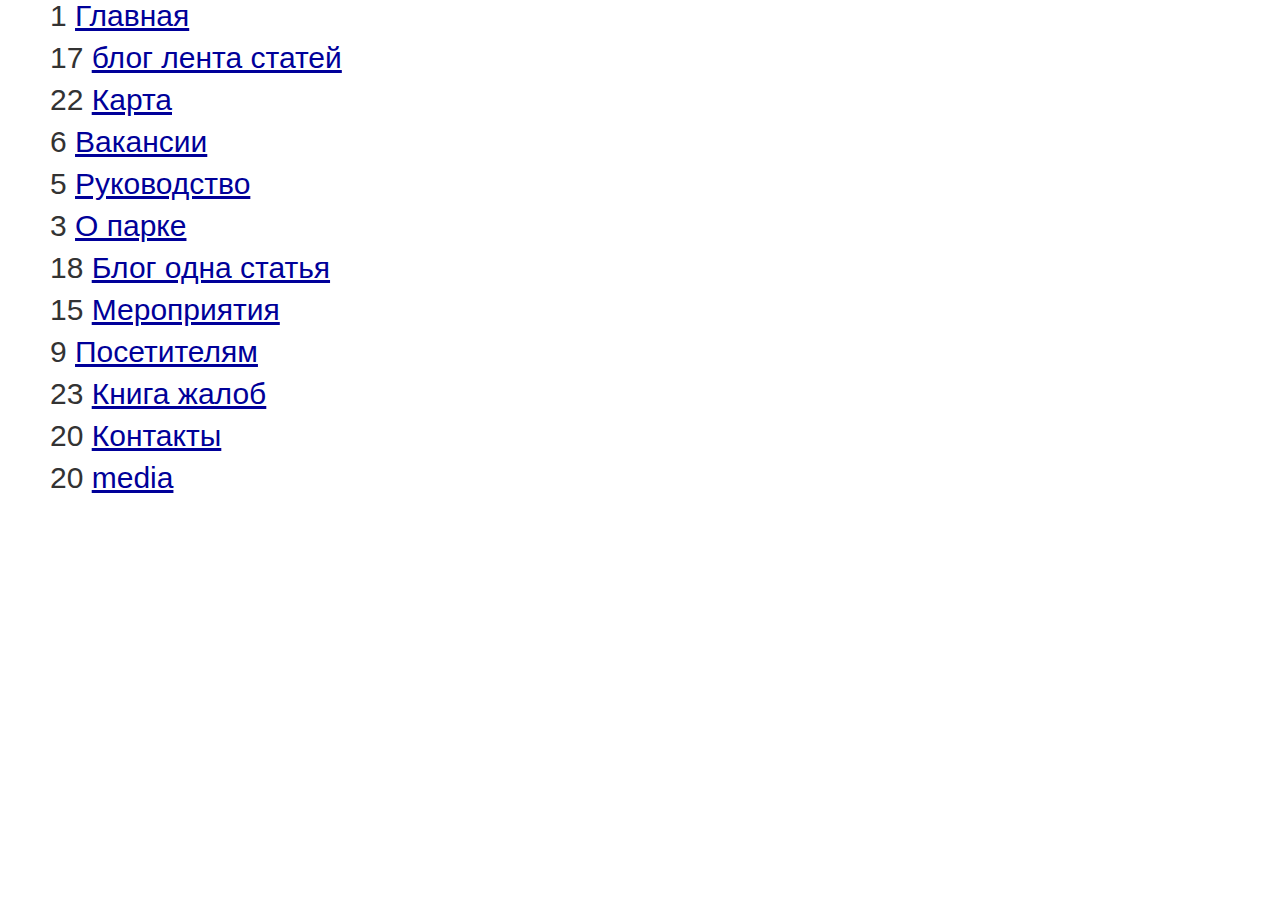
<file: index.html>
<!DOCTYPE html PUBLIC "-//W3C//DTD XHTML 1.0 Transitional//EN" "http://www.w3.org/TR/xhtml1/DTD/xhtml1-transitional.dtd">
<html xmlns="http://www.w3.org/1999/xhtml">
<head>
	<meta http-equiv="Content-Type" content="text/html; charset=utf-8" />
	<title>Северные парки</title>
	<link media="all" rel="stylesheet" href="css/all.css" />
	<script type="text/javascript" src="js/jquery-1.8.2.min.js"></script>
	<script type="text/javascript" src="js/jquery.slideshow.js"></script>
</head>
<body class="inner">
	<ul class="start">
		<li>1 <a href="glavnaya.html">Главная</a></li>
		<li>17 <a href="блог лента статей.html">блог лента статей</a></li>
		<li>22 <a href="карта.html">Карта</a></li>
		<li>6 <a href="Вакансии.html">Вакансии</a></li>
		<li>5 <a href="Руководство.html">Руководство</a></li>
		<li>3 <a href="о парке.html">O парке</a></li>
		<li>18 <a href="blog-single-article.html">Блог одна статья</a></li>
		<li>15 <a href="мероприятия.html">Мероприятия</a></li>
		<li>9 <a href="to-vizitors.html">Посетителям</a></li>
		<li>23 <a href="abuse.html">Книга жалоб</a></li>
		<li>20 <a href="contacts.html">Контакты</a></li>
		<li>20 <a href="media.html">media</a></li>
	</ul>
</body>
</html>
</file>
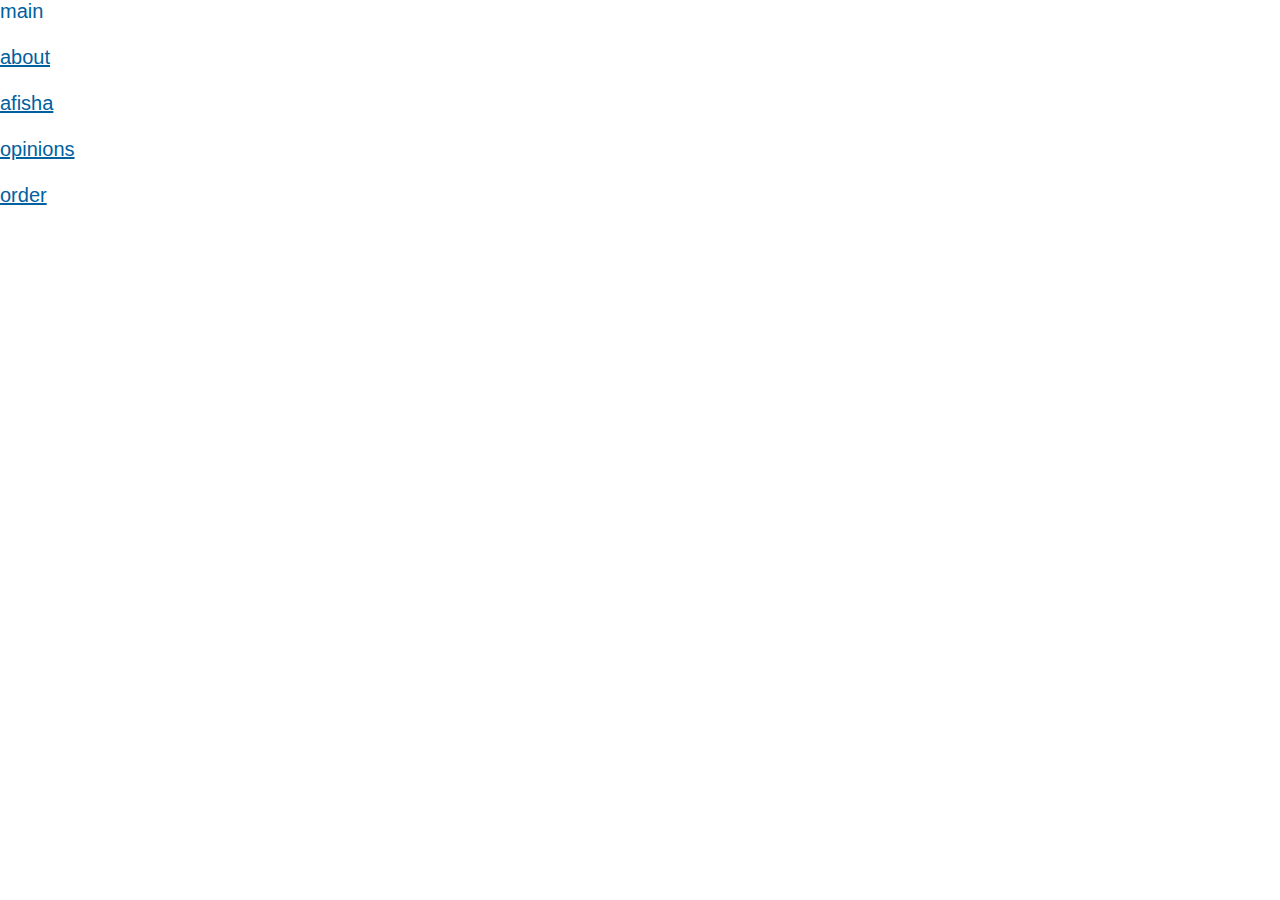
<file: museum/index.html>
<!DOCTYPE html PUBLIC "-//W3C//DTD XHTML 1.0 Strict//EN" "http://www.w3.org/TR/xhtml1/DTD/xhtml1-strict.dtd">
<html xmlns="http://www.w3.org/1999/xhtml">
	<head>
		<title></title>
		<meta charset="utf-8">
		<link href="css/reset.css" rel="stylesheet" media="screen">
		<link href="css/custom.css" rel="stylesheet" media="screen">
		<script type="text/javascript" src="http://ajax.googleapis.com/ajax/libs/jquery/1.8.3/jquery.min.js"></script>
		<script type="text/javascript" src="js/jquery.slideshow.js"></script>
		<script type="text/javascript" src="js/custom.js"></script>
		<!--[if lte IE 8]>
			<link href="css/ie.css" rel="stylesheet" media="screen">
		<![endif]-->
 	</head>
	<body>
		<div class="page" style="font-size:20px;">
			<a href="main.html" title="">main</a><br /><br />
			<a href="about.html" title="">about</a><br /><br />
			<a href="afisha.html" title="">afisha</a><br /><br />
			<a href="opinions.html" title="">opinions</a><br /><br />
			<a href="order.html" title="">order</a><br />
		</div>
	</body>
</html>
</file>
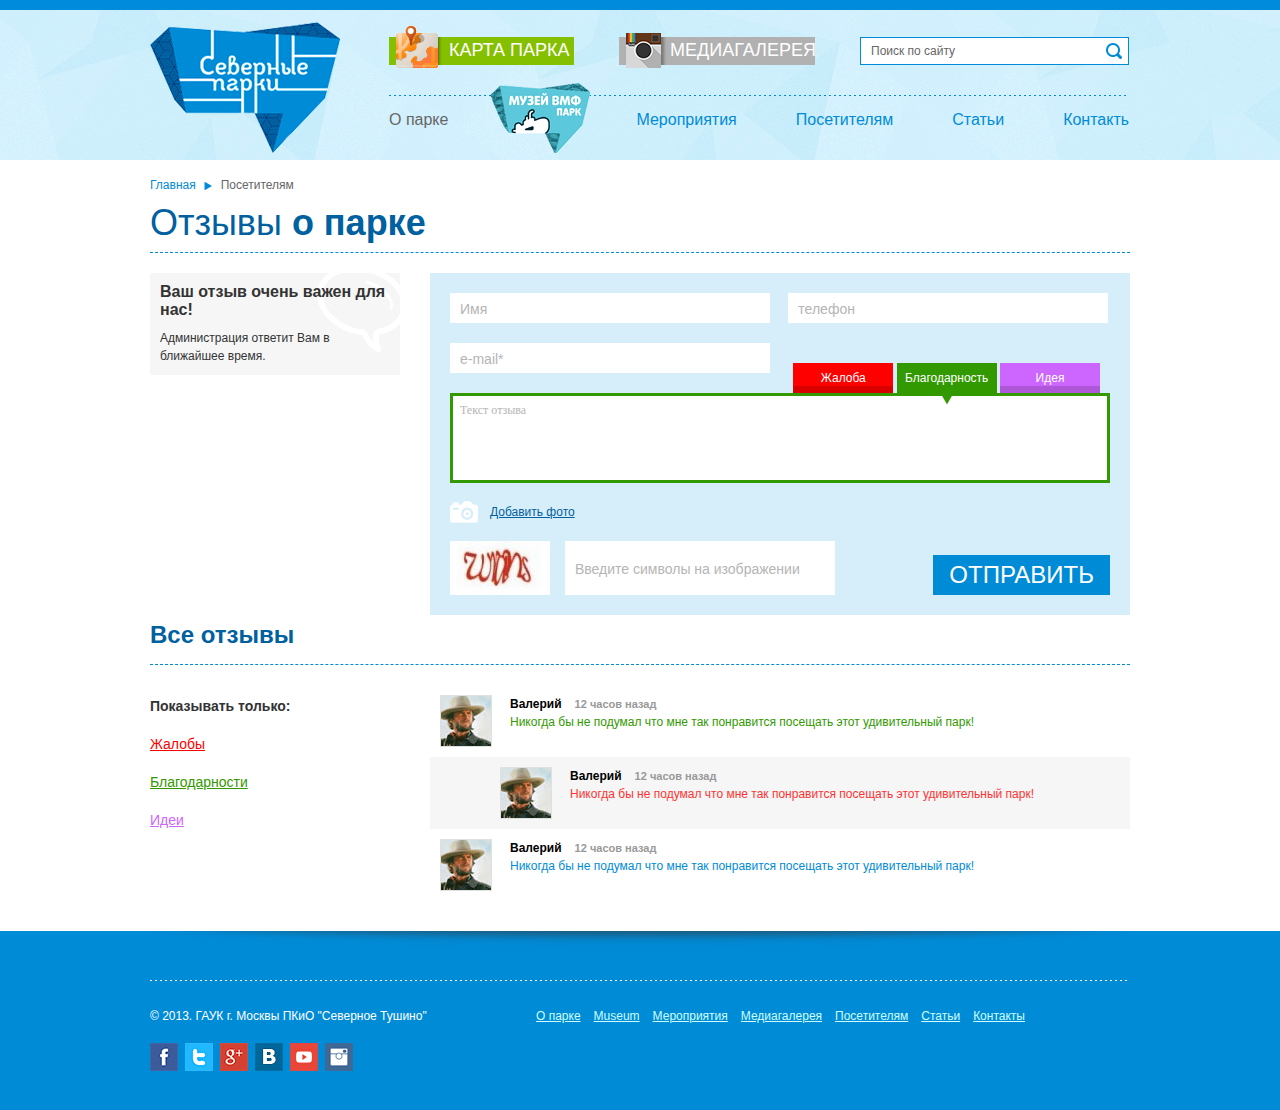
<file: abuse.html>
<!DOCTYPE html PUBLIC "-//W3C//DTD XHTML 1.0 Transitional//EN" "http://www.w3.org/TR/xhtml1/DTD/xhtml1-transitional.dtd">
<html xmlns="http://www.w3.org/1999/xhtml">
<head>
	<meta http-equiv="Content-Type" content="text/html; charset=utf-8" />
	<title>Северные парки</title>
	<link media="all" rel="stylesheet" href="css/all.css" />
	<script type="text/javascript" src="js/jquery-1.8.2.min.js"></script>
	<script type="text/javascript" src="js/jquery.slideshow.js"></script>
	<script type="text/javascript" src="js/input.js"></script>
	<script type="text/javascript" src="js/custom.js"></script>
</head>
<body>
	<div id="wrapper">
		<div class="w1">
			<div class="w2">
				<div id="header">
					<div class="header">
						<div class="header-holder">
							<h1 class="logo"><a href="#">Северные парки</a></h1>
							<div class="area">
								<div class="area-panel">
									<a href="#" class="map">Карта парка</a>
									<a href="#" class="media">Медиагалерея</a>
									<form class="search" action="#">
										<fieldset>
											<span>
												<input type="text" value="Поиск по сайту" />
												<input type="submit" value="" class="btn-search" />
											</span>
										</fieldset>
									</form>
								</div>
								<div class="area-box">
									<a href="#" class="about">О парке</a>
									<a href="#" class="index">index</a>
									<ul id="nav">
										<li><a href="#">Мероприятия</a></li>
										<li><a href="#">Посетителям</a></li>
										<li><a href="#">Статьи</a></li>
										<li><a href="#">Контакты</a></li>
									</ul>
								</div>
							</div>
						</div>
						<ul class="breadcrumbs">
							<li><a href="#">Главная</a></li>
							<li>Посетителям</li>
						</ul>
					</div>
				</div>
				<div id="main">
					<div class="center">
						<div class="block-title-type1">
							Отзывы <strong>о парке</strong>
						</div>
						<div class="opinion-tip">
							<p><strong>Ваш отзыв очень важен для нас!</strong></p>
							<p>Администрация ответит Вам в ближайшее время.</p>
						</div>
						<div class="opinion-form">
							<form action="">
								<div class="form-line">
									<input type="text" value="Имя" onblur="if(this.value=='') this.value='Имя';" onfocus="if(this.value=='Имя') this.value='';" />
									<input type="text" value="телефон" onblur="if(this.value=='') this.value='телефон';" onfocus="if(this.value=='телефон') this.value='';" />
								</div>
								<div class="form-line">
									<input type="text" value="e-mail*" onblur="if(this.value=='') this.value='e-mail*';" onfocus="if(this.value=='e-mail*') this.value='';" />
								</div>
								<div class="form-line">
									<ul class="opinion-type-tabs">
										<li><span class="abuse">Жалоба<i></i></span></li>
										<li><span class="thanks current">Благодарность<i></i></span></li>
										<li><span class="idea">Идея<i></i></span></li>
									</ul>
									<ul class="opinion-type-content">
										<li class="abuse">
											<textarea onblur="if(this.value=='') this.value='Текст отзыва';" onfocus="if(this.value=='Текст отзыва') this.value='';">Текст отзыва</textarea>
										</li>
										<li class="thanks current">
											<textarea onblur="if(this.value=='') this.value='Текст отзыва';" onfocus="if(this.value=='Текст отзыва') this.value='';">Текст отзыва</textarea>
										</li>
										<li class="idea">
											<textarea onblur="if(this.value=='') this.value='Текст отзыва';" onfocus="if(this.value=='Текст отзыва') this.value='';">Текст отзыва</textarea>
										</li>
									</ul>
								</div>
								<div class="form-line">
									<span class="add-photo"><i></i>Добавить фото</span>
									<input type="file" />
								</div>
								<div class="form-line">
									<div class="capcha">
										<img src="content/capcha.jpg" alt="" />
									</div>
									<input type="text" value="Введите символы на изображении" onblur="if(this.value=='') this.value='Введите символы на изображении';" onfocus="if(this.value=='Введите символы на изображении') this.value='';" />
									<input type="submit" value="ОТПРАВИТЬ">
									
								</div>
							</form>
						</div>
						
						<div class="block-title-type3">
							<strong>Все отзывы</strong>
						</div>
						<dl class="show-by">
							<dt>Показывать только:</dt>
							<dd class="abuse"><a href="" title="">Жалобы</a></dd>
							<dd class="thanks"><a href="" title="">Благодарности</a></dd>
							<dd class="idea"><a href="" title="">Идеи</a></dd>
						</dl>
						<ul class="comments-list">
							<li>
								<div class="comment">
									<div class="avatar">
										<img src="content/3.jpg" alt="" />
									</div>
									<div class="comment-info">
										<div class="comment-head"><strong>Валерий</strong> 12 часов назад</div>
										<div class="com-pos">Никогда бы не подумал что мне так понравится посещать этот удивительный парк!</div>
									</div>
								</div>
								<ul>
									<li>
										<div class="comment">
											<div class="avatar">
												<img src="content/3.jpg" alt="" />
											</div>
											<div class="comment-info">
												<div class="comment-head"><strong>Валерий</strong> 12 часов назад</div>
												<div class="com-neg">Никогда бы не подумал что мне так понравится посещать этот удивительный парк!</div>
											</div>
										</div>
									</li>
								</ul>
							</li>
							<li>
								<div class="comment">
									<div class="avatar">
										<img src="content/3.jpg" alt="" />
									</div>
									<div class="comment-info">
										<div class="comment-head"><strong>Валерий</strong> 12 часов назад</div>
										<div class="com-approve">Никогда бы не подумал что мне так понравится посещать этот удивительный парк!</div>
									</div>
								</div>
							</li>
						</ul>
						<div class="clear" style="height:30px;"></div>
					</div>
				<div id="footer">
					<div class="footer">
						<div class="holder">
							<span class="copy">&copy; 2013. ГАУК г. Москвы ПКиО "Северное Тушино"</span>
							<ul>
								<li><a href="#"><img src="images/ico-1.jpg" height="28" width="28" alt="ico" /></a></li>
								<li><a href="#"><img src="images/ico-2.jpg" height="28" width="28" alt="ico" /></a></li>
								<li><a href="#"><img src="images/ico-3.jpg" height="28" width="28" alt="ico" /></a></li>
								<li><a href="#"><img src="images/ico-4.jpg" height="28" width="28" alt="ico" /></a></li>
								<li><a href="#"><img src="images/ico-5.jpg" height="28" width="28" alt="ico" /></a></li>
								<li><a href="#"><img src="images/ico-6.jpg" height="28" width="28" alt="ico" /></a></li>
							</ul>
						</div>
						<ul class="navigation">
							<li><a href="#">О парке</a></li>
							<li><a href="#">Museum</a></li>
							<li><a href="#">Мероприятия</a></li>
							<li><a href="#">Медиагалерея</a></li>
							<li><a href="#">Посетителям</a></li>
							<li><a href="#">Статьи</a></li>
							<li><a href="#">Контакты</a></li>
						</ul>
					</div>
				</div>
			</div>
		</div>
	</div>
</body>
</html>
</file>
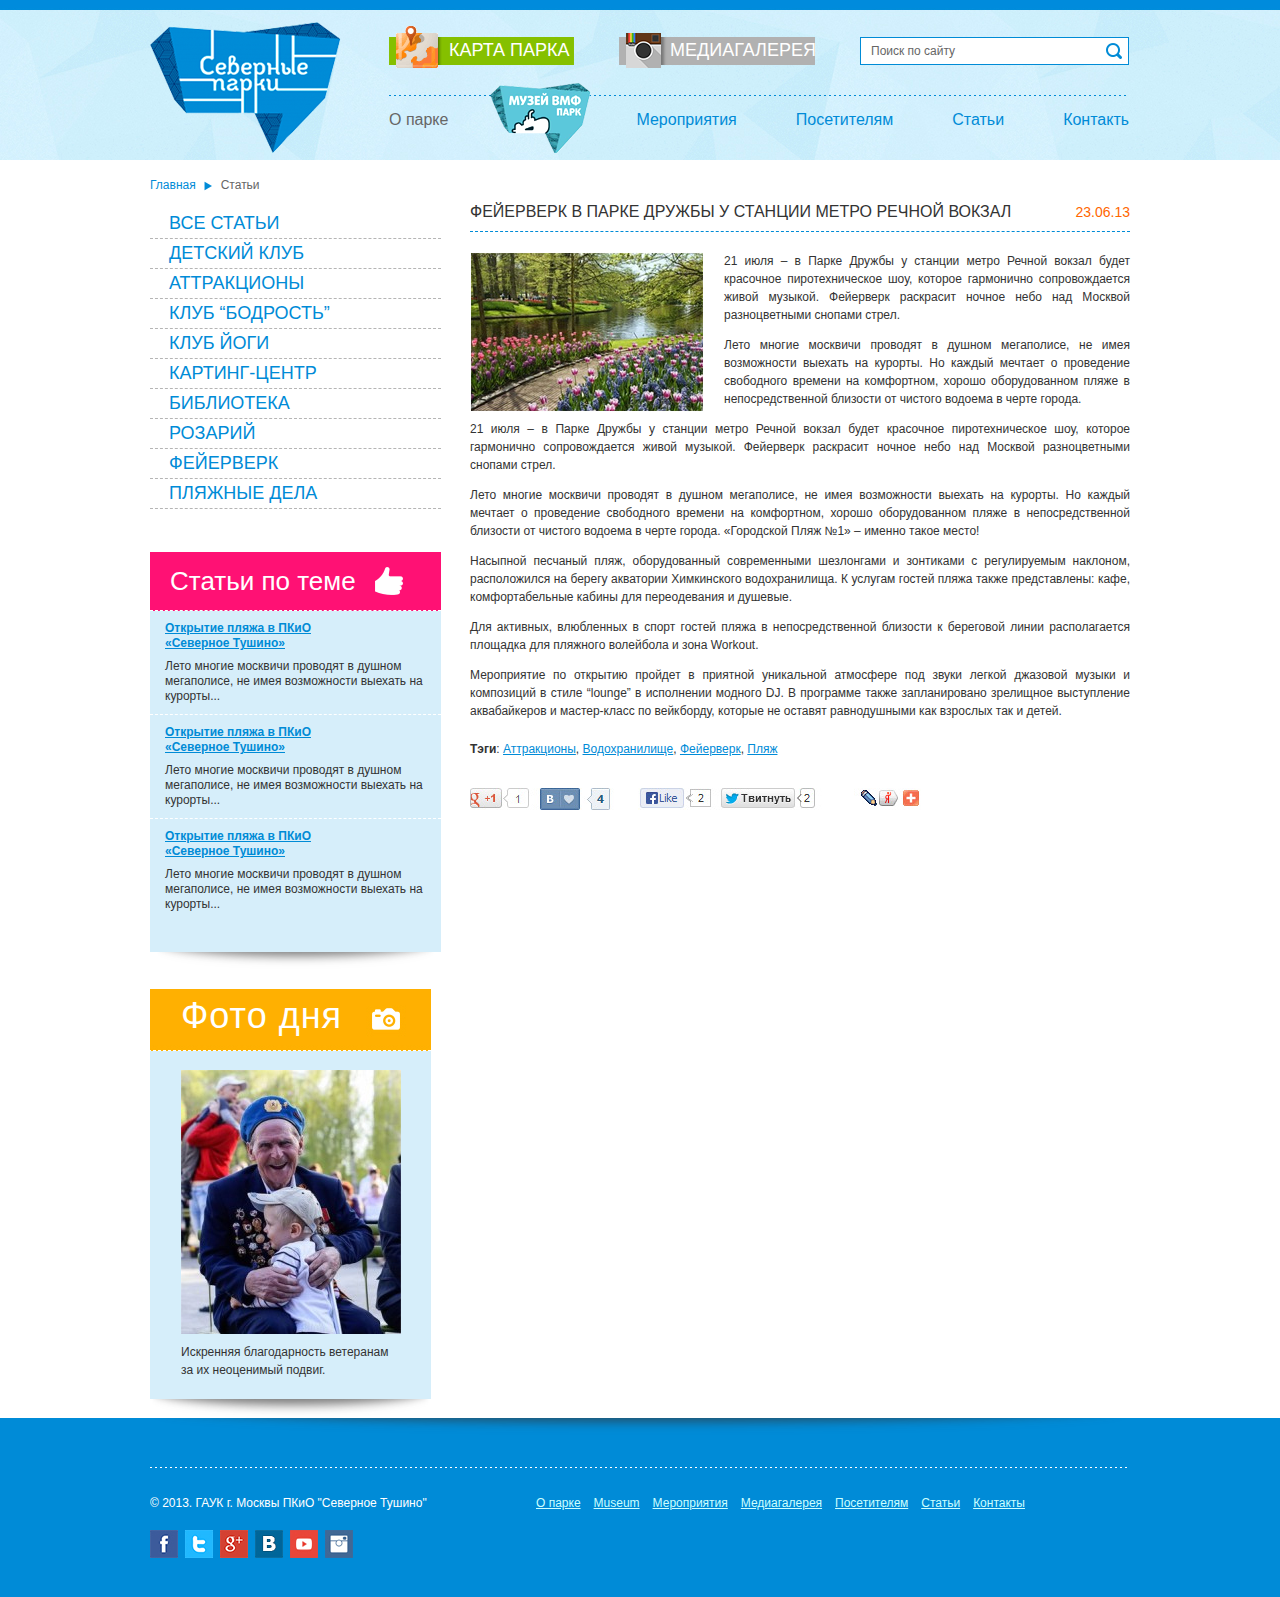
<file: blog-single-article.html>
<!DOCTYPE html PUBLIC "-//W3C//DTD XHTML 1.0 Transitional//EN" "http://www.w3.org/TR/xhtml1/DTD/xhtml1-transitional.dtd">
<html xmlns="http://www.w3.org/1999/xhtml">
<head>
	<meta http-equiv="Content-Type" content="text/html; charset=utf-8" />
	<title>Северные парки</title>
	<link media="all" rel="stylesheet" href="css/all.css" />
	<script type="text/javascript" src="js/jquery-1.8.2.min.js"></script>
	<script type="text/javascript" src="js/jquery.slideshow.js"></script>
	<script type="text/javascript" src="js/input.js"></script>
</head>
<body>
	<div id="wrapper">
		<div class="w1">
			<div class="w2">
				<div id="header">
					<div class="header">
						<div class="header-holder">
							<h1 class="logo"><a href="#">Северные парки</a></h1>
							<div class="area">
								<div class="area-panel">
									<a href="#" class="map">Карта парка</a>
									<a href="#" class="media">Медиагалерея</a>
									<form class="search" action="#">
										<fieldset>
											<span>
												<input type="text" value="Поиск по сайту" />
												<input type="submit" value="" class="btn-search" />
											</span>
										</fieldset>
									</form>
								</div>
								<div class="area-box">
									<a href="#" class="about">О парке</a>
									<a href="#" class="index">index</a>
									<ul id="nav">
										<li><a href="#">Мероприятия</a></li>
										<li><a href="#">Посетителям</a></li>
										<li><a href="#">Статьи</a></li>
										<li><a href="#">Контакты</a></li>
									</ul>
								</div>
							</div>
						</div>
						<ul class="breadcrumbs">
							<li><a href="#">Главная</a></li>
							<li>Статьи</li>
						</ul>
					</div>
				</div>
				<div id="main">
					<div class="center">
						<div class="articles-holder">
							<div class="articles-left">
								<ul class="nav-add">
									<li><a href="#">Все Статьи<i></i></a></li>
									<li class="active"><a href="#">Детский клуб<i></i></a></li>
									<li><a href="#">Аттракционы<i></i></a></li>
									<li><a href="#">Клуб “бодрость”<i></i></a></li>
									<li><a href="#">Клуб Йоги<i></i></a></li>
									<li><a href="#">Картинг-центр<i></i></a></li>
									<li><a href="#">Библиотека<i></i></a></li>
									<li><a href="#">Розарий<i></i></a></li>
									<li><a href="#">Фейерверк<i></i></a></li>
									<li><a href="#">Пляжные дела<i></i></a></li>
								</ul>
								<div class="shadow-block">
									<h2 class="left-block-title">Статьи по теме</h2>
									<ul class="relevant-articles">
										<li>
											<h3><a href="" title="">Открытие пляжа в ПКиО <br>«Северное Тушино»</a></h3>
											<p>Лето многие москвичи проводят в душном мегаполисе, не имея возможности выехать на курорты...</p>
										</li>
										<li>
											<h3><a href="" title="">Открытие пляжа в ПКиО <br>«Северное Тушино»</a></h3>
											<p>Лето многие москвичи проводят в душном мегаполисе, не имея возможности выехать на курорты...</p>
										</li>
										<li>
											<h3><a href="" title="">Открытие пляжа в ПКиО <br>«Северное Тушино»</a></h3>
											<p>Лето многие москвичи проводят в душном мегаполисе, не имея возможности выехать на курорты...</p>
										</li>
									</ul>
								</div>
								<div class="section-block">
									<strong>Фото дня</strong>
									<div class="section-sub-box">
										<img src="images/img-6.jpg" height="264" width="220" alt="image" />
										<p>Искренняя благодарность ветеранам за их неоценимый подвиг.</p>
									</div>
								</div>
							</div>
							<div class="right-column">
								<div class="text-content">
									<div class="acticle-title">
										<h1>Фейерверк в Парке Дружбы у станции метро Речной вокзал</h1>
										<span class="post-date">23.06.13</span>
									</div>
									<img src="content/1.jpg" alt="" />
									<p>21 июля – в Парке Дружбы у станции метро Речной вокзал будет красочное пиротехническое шоу, которое гармонично сопровождается живой музыкой. Фейерверк раскрасит ночное небо над Москвой разноцветными снопами стрел.</p>

									<p>Лето многие москвичи проводят в душном мегаполисе, не имея возможности выехать на курорты. Но каждый мечтает о проведение свободного времени на комфортном, хорошо оборудованном пляже в непосредственной близости от чистого водоема в черте города. </p>
									
									<p>21 июля – в Парке Дружбы у станции метро Речной вокзал будет красочное пиротехническое шоу, которое гармонично сопровождается живой музыкой. Фейерверк раскрасит ночное небо над Москвой разноцветными снопами стрел.</p>

									<p>Лето многие москвичи проводят в душном мегаполисе, не имея возможности выехать на курорты. Но каждый мечтает о проведение свободного времени на комфортном, хорошо оборудованном пляже в непосредственной близости от чистого водоема в черте города. «Городской Пляж №1» – именно такое место!</p>

									<p>Насыпной песчаный пляж, оборудованный современными шезлонгами и зонтиками с регулируемым наклоном, расположился на берегу акватории Химкинского водохранилища. К услугам гостей пляжа также представлены: кафе, комфортабельные кабины для переодевания и душевые.</p>

									<p>Для активных, влюбленных в спорт гостей пляжа в непосредственной близости к береговой линии располагается площадка для пляжного волейбола и зона Workout. </p>

									<p>Мероприятие по открытию пройдет в приятной уникальной атмосфере под звуки легкой джазовой музыки и композиций в стиле “lounge” в исполнении модного DJ. В программе также запланировано зрелищное выступление аквабайкеров и мастер-класс по вейкборду, которые не оставят равнодушными как взрослых так и детей.</p>
								</div>
								<div class="tags">
									<span>Тэги</span>: <a href="" title="">Аттракционы</a>, <a href="" title="">Водохранилище</a>, <a href="" title="">Фейерверк</a>, <a href="" title="">Пляж</a>
								</div>
								<div class="social-media">
									<img src="content/2.jpg" alt="" />
								</div>
								
								<div class="comments">
									
								
								
								</div>
							</div>
						</div>
					</div>
				</div>
				<div id="footer">
					<div class="footer">
						<div class="holder">
							<span class="copy">&copy; 2013. ГАУК г. Москвы ПКиО "Северное Тушино"</span>
							<ul>
								<li><a href="#"><img src="images/ico-1.jpg" height="28" width="28" alt="ico" /></a></li>
								<li><a href="#"><img src="images/ico-2.jpg" height="28" width="28" alt="ico" /></a></li>
								<li><a href="#"><img src="images/ico-3.jpg" height="28" width="28" alt="ico" /></a></li>
								<li><a href="#"><img src="images/ico-4.jpg" height="28" width="28" alt="ico" /></a></li>
								<li><a href="#"><img src="images/ico-5.jpg" height="28" width="28" alt="ico" /></a></li>
								<li><a href="#"><img src="images/ico-6.jpg" height="28" width="28" alt="ico" /></a></li>
							</ul>
						</div>
						<ul class="navigation">
							<li><a href="#">О парке</a></li>
							<li><a href="#">Museum</a></li>
							<li><a href="#">Мероприятия</a></li>
							<li><a href="#">Медиагалерея</a></li>
							<li><a href="#">Посетителям</a></li>
							<li><a href="#">Статьи</a></li>
							<li><a href="#">Контакты</a></li>
						</ul>
					</div>
				</div>
			</div>
		</div>
	</div>
</body>
</html>
</file>
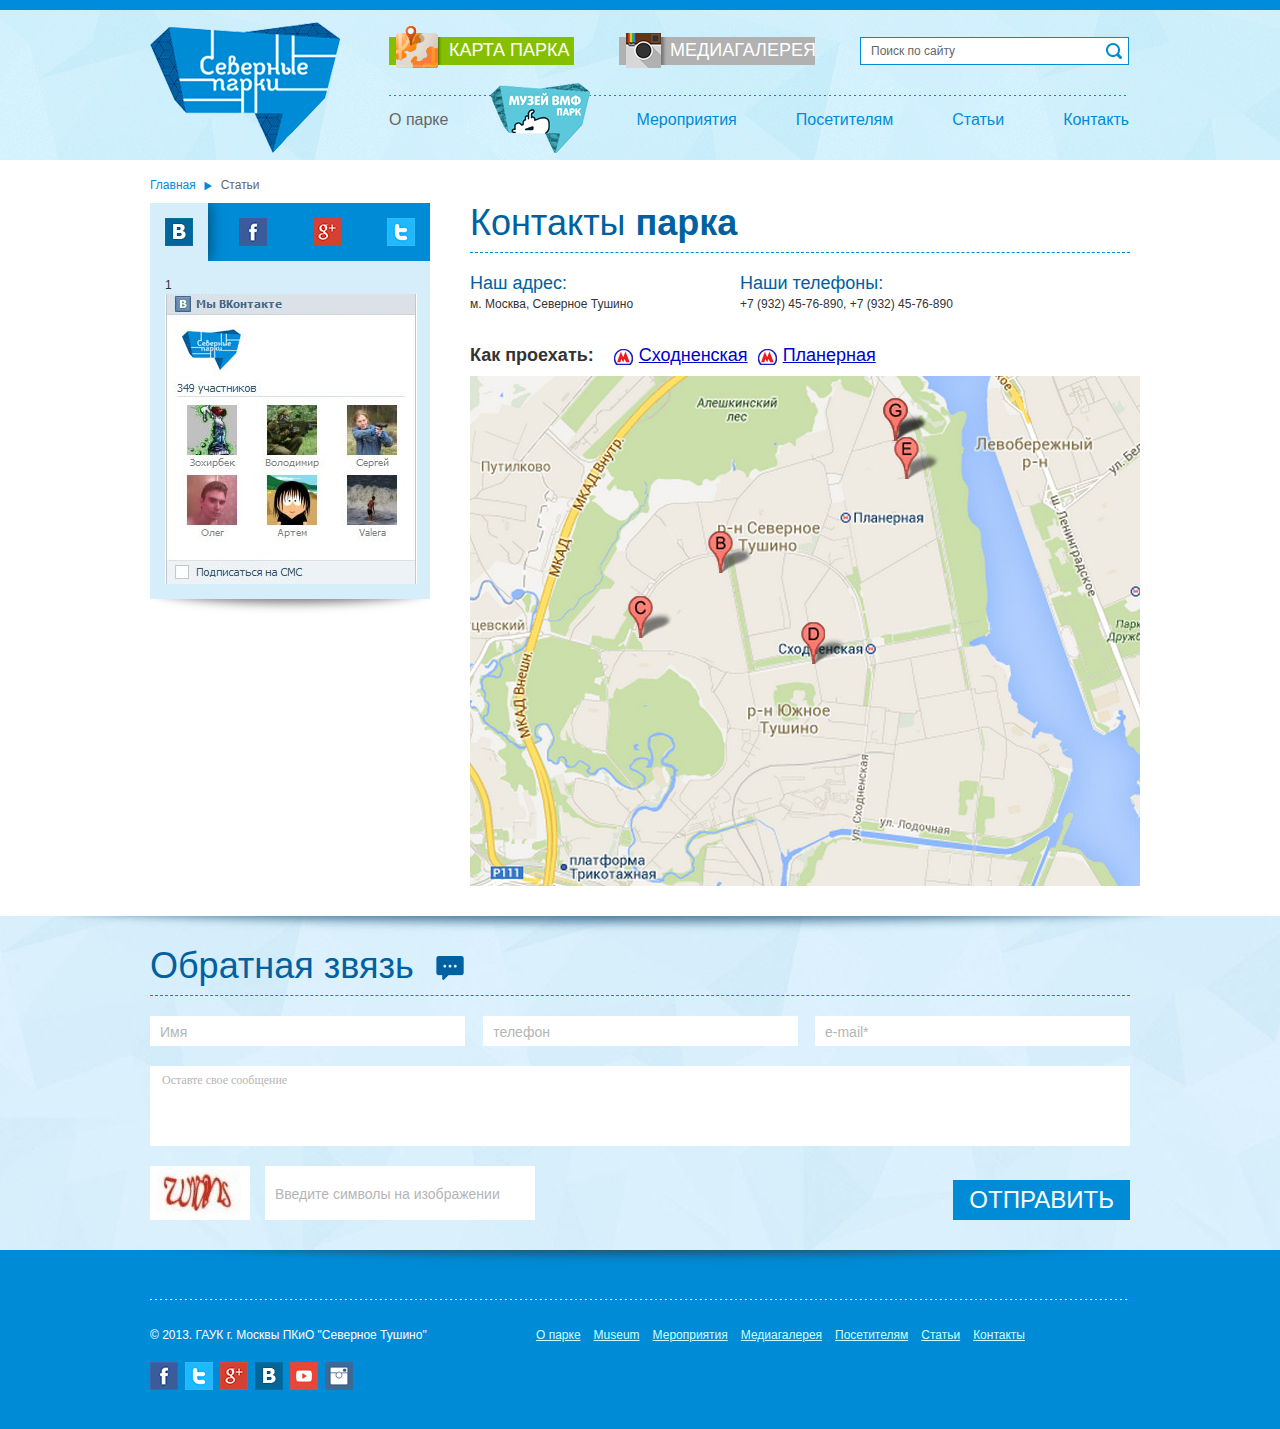
<file: contacts.html>
<!DOCTYPE html PUBLIC "-//W3C//DTD XHTML 1.0 Transitional//EN" "http://www.w3.org/TR/xhtml1/DTD/xhtml1-transitional.dtd">
<html xmlns="http://www.w3.org/1999/xhtml">
<head>
	<meta http-equiv="Content-Type" content="text/html; charset=utf-8" />
	<title>Северные парки</title>
	<link media="all" rel="stylesheet" href="css/all.css" />
	<script type="text/javascript" src="js/jquery-1.8.2.min.js"></script>
	<script type="text/javascript" src="js/jquery.slideshow.js"></script>
	<script type="text/javascript" src="js/input.js"></script>
		<script type="text/javascript" src="js/custom.js"></script>
</head>
<body>
	<div id="wrapper">
		<div class="w1">
			<div class="w2">
				<div id="header">
					<div class="header">
						<div class="header-holder">
							<h1 class="logo"><a href="#">Северные парки</a></h1>
							<div class="area">
								<div class="area-panel">
									<a href="#" class="map">Карта парка</a>
									<a href="#" class="media">Медиагалерея</a>
									<form class="search" action="#">
										<fieldset>
											<span>
												<input type="text" value="Поиск по сайту" />
												<input type="submit" value="" class="btn-search" />
											</span>
										</fieldset>
									</form>
								</div>
								<div class="area-box">
									<a href="#" class="about">О парке</a>
									<a href="#" class="index">index</a>
									<ul id="nav">
										<li><a href="#">Мероприятия</a></li>
										<li><a href="#">Посетителям</a></li>
										<li><a href="#">Статьи</a></li>
										<li><a href="#">Контакты</a></li>
									</ul>
								</div>
							</div>
						</div>
						<ul class="breadcrumbs">
							<li><a href="#">Главная</a></li>
							<li>Статьи</li>
						</ul>
					</div>
				</div>
				<div id="main">
					<div class="center">

							<div class="left-side">

								<div class="shadow-block">
									<ul class="social-tabs">
										<li class="current"><img src="images/vk.jpg" alt="" /></li>
										<li><img src="images/fb.jpg" alt="" /></li>
										<li><img src="images/gplus.jpg" alt="" /></li>
										<li><img src="images/tw.jpg" alt="" /></li>
									</ul>
									<ul class="social-tabs-content">
										<li class="current">
											1
											<img src="content/5.jpg" alt="" />
										</li>
										<li>
											2
											<img src="content/5.jpg" alt="" />
										</li>
										<li>
											3
											<img src="content/5.jpg" alt="" />
										</li>
										<li>
											4
											<img src="content/5.jpg" alt="" />
										</li>
									</ul>
								</div>

							</div>
							<div class="right-column">
								<div class="block-title-type1">
									Контакты <strong>парка</strong>
								</div>
								<ul class="contacts">
									<li>
										<p><span>Наш адрес:</span></p>
										<p>м. Москва, Северное Тушино</p>
									</li>
									<li>
										<p><span>Наши телефоны:</span></p>
										<p>+7 (932) 45-76-890,  +7 (932) 45-76-890</p>
									</li>
								</ul>
								
								<dl class="how-to-transit">
									<dt><strong>Как проехать:</strong> <a href="" title="" class="metro"><i></i>Сходненская</a> <a href="" title="" class="metro"><i></i>Планерная</a></dt>
									<dd>
										<img src="content/m.jpg" alt="" />
									</dd>
								</dl>
							</div>
							<div class="clear" style="height:30px;"></div>	
				</div>
				<div class="blue-block-wrapper">
					<div class="blue-block">
						<div class="center">
							<div class="block-title-type1">
								<span class="feedback-title">Обратная звязь</span>
							</div>
							<div class="feedback-form">
							<form action="">
								<div class="form-line">
									<input type="text" value="Имя" onblur="if(this.value=='') this.value='Имя';" onfocus="if(this.value=='Имя') this.value='';" />
									<input type="text" value="телефон" onblur="if(this.value=='') this.value='телефон';" onfocus="if(this.value=='телефон') this.value='';" />
									<input type="text" value="e-mail*" onblur="if(this.value=='') this.value='e-mail*';" onfocus="if(this.value=='e-mail*') this.value='';" />
								</div>
								<div class="form-line">
									<div class="textarea">
										<textarea onblur="if(this.value=='') this.value='Оставте свое сообщение';" onfocus="if(this.value=='Оставте свое сообщение') this.value='';">Оставте свое сообщение</textarea>
									</div>
								</div>
								
								<div class="form-line">
									<div class="capcha">
										<img src="content/capcha.jpg" alt="" />
									</div>
									<input type="text" value="Введите символы на изображении" onblur="if(this.value=='') this.value='Введите символы на изображении';" onfocus="if(this.value=='Введите символы на изображении') this.value='';" />
									<input type="submit" value="ОТПРАВИТЬ">
									
								</div>
								</form>
							</div>
						</div>
					</div>
				</div>
				<div id="footer">
					<div class="footer">
						<div class="holder">
							<span class="copy">&copy; 2013. ГАУК г. Москвы ПКиО "Северное Тушино"</span>
							<ul>
								<li><a href="#"><img src="images/ico-1.jpg" height="28" width="28" alt="ico" /></a></li>
								<li><a href="#"><img src="images/ico-2.jpg" height="28" width="28" alt="ico" /></a></li>
								<li><a href="#"><img src="images/ico-3.jpg" height="28" width="28" alt="ico" /></a></li>
								<li><a href="#"><img src="images/ico-4.jpg" height="28" width="28" alt="ico" /></a></li>
								<li><a href="#"><img src="images/ico-5.jpg" height="28" width="28" alt="ico" /></a></li>
								<li><a href="#"><img src="images/ico-6.jpg" height="28" width="28" alt="ico" /></a></li>
							</ul>
						</div>
						<ul class="navigation">
							<li><a href="#">О парке</a></li>
							<li><a href="#">Museum</a></li>
							<li><a href="#">Мероприятия</a></li>
							<li><a href="#">Медиагалерея</a></li>
							<li><a href="#">Посетителям</a></li>
							<li><a href="#">Статьи</a></li>
							<li><a href="#">Контакты</a></li>
						</ul>
					</div>
				</div>
			</div>
		</div>
	</div>
</body>
</html>
</file>
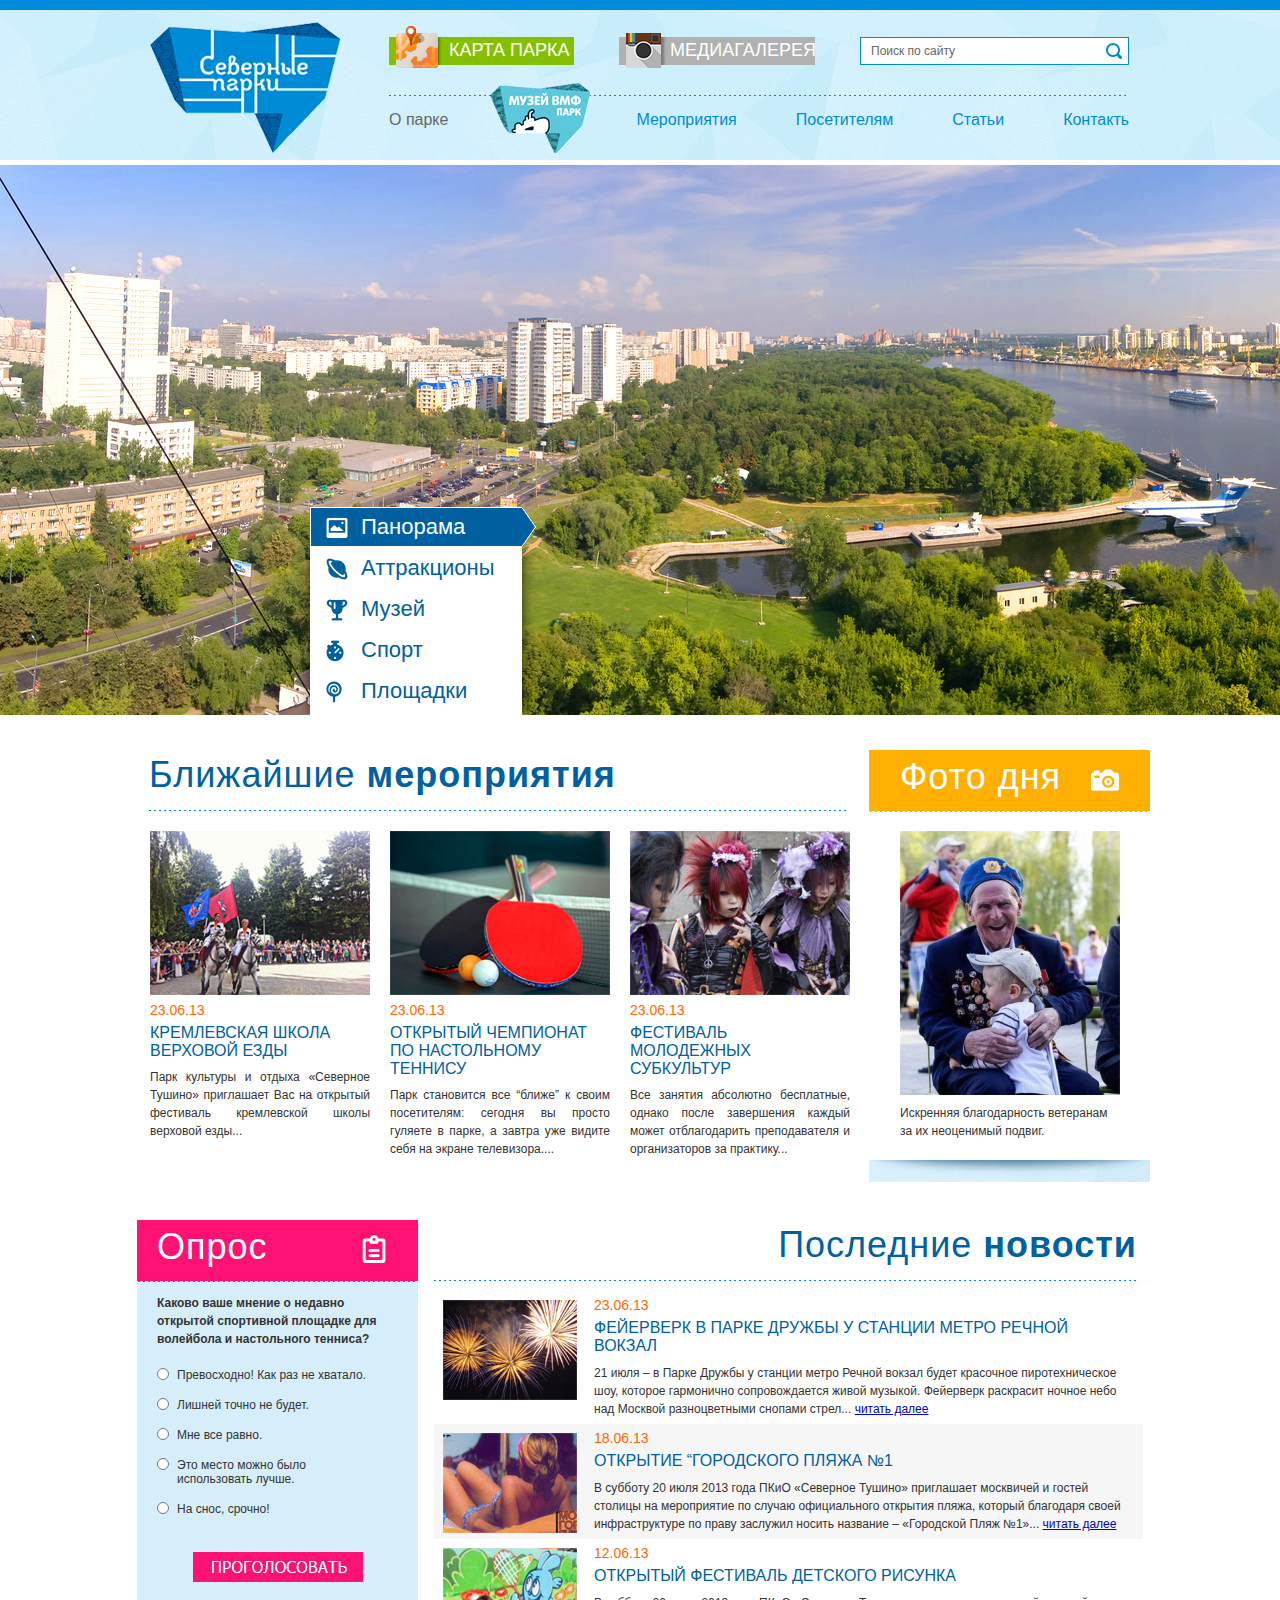
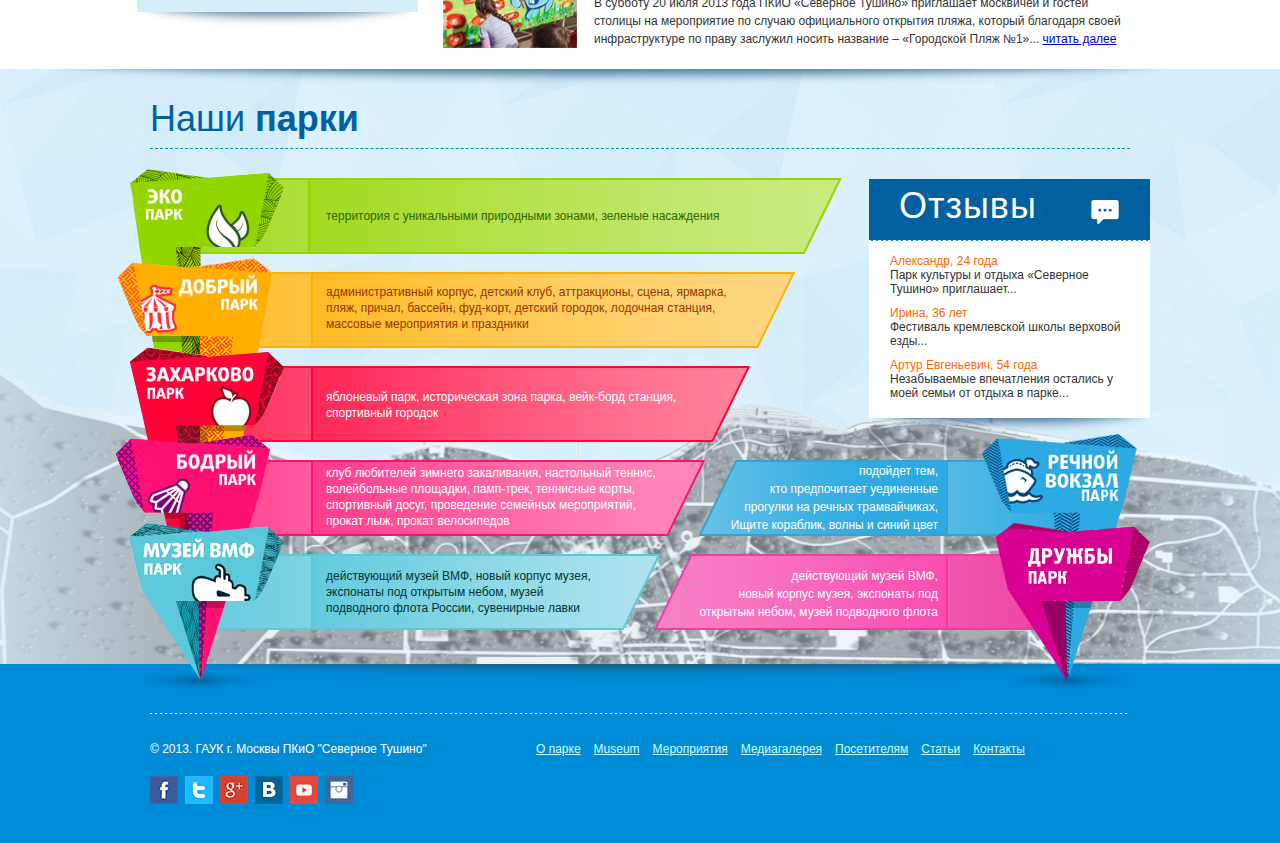
<file: glavnaya.html>
<!DOCTYPE html PUBLIC "-//W3C//DTD XHTML 1.0 Transitional//EN" "http://www.w3.org/TR/xhtml1/DTD/xhtml1-transitional.dtd">
<html xmlns="http://www.w3.org/1999/xhtml">
<head>
	<meta http-equiv="Content-Type" content="text/html; charset=utf-8" />
	<title>Северные парки</title>
	<link media="all" rel="stylesheet" href="css/all.css" />
	<script type="text/javascript" src="js/jquery-1.8.2.min.js"></script>
	<script type="text/javascript" src="js/jquery.slideshow.js"></script>
	<script type="text/javascript" src="js/input.js"></script>
</head>
<body>
	<div id="wrapper">
		<div class="w1">
			<div class="w2">
				<div id="header">
					<div class="header">
						<h1 class="logo"><a href="#">Северные парки</a></h1>
						<div class="area">
							<div class="area-panel">
								<a href="#" class="map">Карта парка</a>
								<a href="#" class="media">Медиагалерея</a>
								<form class="search" action="#">
									<fieldset>
										<span>
											<input type="text" value="Поиск по сайту" />
											<input type="submit" value="" class="btn-search" />
										</span>
									</fieldset>
								</form>
							</div>
							<div class="area-box">
								<a href="#" class="about">О парке</a>
								<a href="#" class="index">index</a>
								<ul id="nav">
									<li><a href="#">Мероприятия</a></li>
									<li><a href="#">Посетителям</a></li>
									<li><a href="#">Статьи</a></li>
									<li><a href="#">Контакты</a></li>
								</ul>
							</div>
						</div>
					</div>
				</div>
				<div id="main">
					<div class="gallery-holder slideshow">
						<div class="gallery">
							<div class="gholder">
								<div class="gmask">
									<ul>
										<li><img src="images/img-1.jpg" height="550" width="1600" alt="image" /></li>
										<li><img src="images/img-2.jpg" height="550" width="1600" alt="image" /></li>
										<li><img src="images/img-1.jpg" height="550" width="1600" alt="image" /></li>
										<li><img src="images/img-2.jpg" height="550" width="1600" alt="image" /></li>
										<li><img src="images/img-1.jpg" height="550" width="1600" alt="image" /></li>
									</ul>
								</div>
							</div>
							<div class="pagination">
								<ul>
									<li class="active"><a id="item-1" href="#">Панорама</a></li>
									<li><a id="item-2" href="#">Аттракционы</a></li>
									<li><a id="item-3" href="#">Музей</a></li>
									<li><a id="item-4" href="#">Спорт</a></li>
									<li><a id="item-5" href="#">Площадки</a></li>
								</ul>
							</div>
						</div>
					</div>
					<div class="section">
						<div class="section-holder">
							<div class="section-box">
								<strong><a href="#">Ближайшие <b>мероприятия</b></a></strong>
								<ul>
									<li>
										<a href="#"><img src="images/img-3.jpg" height="164" width="220" alt="image" /></a>
										<em>23.06.13</em>
										<span><a href="#">Кремлевская школа верховой езды</a></span>
										<p>Парк культуры и отдыха «Северное Тушино» приглашает Вас на открытый фестиваль кремлевской школы верховой езды...</p>
									</li>
									<li class="color">
										<a href="#"><img src="images/img-4.jpg" height="164" width="220" alt="image" /></a>
										<em>23.06.13</em>
										<span><a href="#">Открытый чемпионат по настольному теннису</a></span>
										<p>Парк становится все “ближе” к своим посетителям: сегодня вы просто гуляете в парке, а завтра уже видите себя на экране телевизора....</p>
									</li>
									<li>
										<a href="#"><img src="images/img-5.jpg" height="164" width="220" alt="image" /></a>
										<em>23.06.13</em>
										<span><a href="#">Фестиваль молодежных субкультур</a></span>
										<p>Все занятия абсолютно бесплатные, однако после завершения каждый может отблагодарить преподавателя и организаторов за практику...</p>
									</li>
								</ul>
							</div>
							<div class="section-block">
								<strong>Фото дня</strong>
								<div class="section-sub-box">
									<img src="images/img-6.jpg" height="264" width="220" alt="image" />
									<p>Искренняя благодарность ветеранам за их неоценимый подвиг.</p>
								</div>
							</div>
						</div>
					</div>
					<div class="block">
						<div class="block-box">
							<strong>Опрос</strong>
							<form class="select" action="#">
								<fieldset>
									<p><b>Каково ваше мнение о недавно открытой спортивной площадке для волейбола и настольного тенниса?</b></p>
									<div class="row">
										<input id="id-1" type="radio" name="name-1" />
										<label for="id-1">Превосходно! Как раз не хватало.</label>
									</div>
									<div class="row">
										<input id="id-2" type="radio" name="name-1" />
										<label for="id-2">Лишней точно не будет.</label>
									</div>
									<div class="row">
										<input id="id-3" type="radio" name="name-1" />
										<label for="id-3">Мне все равно.</label>
									</div>
									<div class="row">
										<input id="id-4" type="radio" name="name-1" />
										<label for="id-4">Это место можно было использовать лучше.</label>
									</div>
									<div class="row">
										<input id="id-5" type="radio" name="name-1" />
										<label for="id-5">На снос, срочно!</label>
									</div>
									<div class="row">
										<input type="submit" value="" class="btn-select" />
									</div>
								</fieldset>
							</form>
						</div>
						<div class="block-news">
							<strong>Последние <b>новости</b></strong>
							<ul>
								<li>
									<a href="#"><img src="images/img-10.jpg" height="100" width="134" alt="image" /></a>
									<div>
										<em>23.06.13</em>
										<span><a href="#">Фейерверк в Парке Дружбы у станции метро Речной вокзал</a></span>
										<p>21 июля – в Парке Дружбы у станции метро Речной вокзал будет красочное пиротехническое шоу, которое гармонично сопровождается живой музыкой. Фейерверк раскрасит ночное небо над Москвой разноцветными снопами стрел... <a href="#">читать далее</a></p>
									</div>
								</li>
								<li class="color-1">
									<a href="#"><img src="images/img-11.jpg" height="100" width="134" alt="image" /></a>
									<div>
										<em>18.06.13</em>
										<span><a href="#">Открытие “Городского Пляжа №1</a></span>
										<p>В субботу 20 июля 2013 года ПКиО «Северное Тушино» приглашает москвичей и гостей столицы на мероприятие по случаю официального открытия пляжа, который благодаря своей инфраструктуре по праву заслужил носить название – «Городской Пляж №1»... <a href="#">читать далее</a></p>
									</div>
								</li>
								<li>
									<a href="#"><img src="images/img-12.jpg" height="100" width="134" alt="image" /></a>
									<div>
										<em>12.06.13</em>
										<span><a href="#">Открытый фестиваль детского рисунка</a></span>
										<p>В субботу 20 июля 2013 года ПКиО «Северное Тушино» приглашает москвичей и гостей столицы на мероприятие по случаю официального открытия пляжа, который благодаря своей инфраструктуре по праву заслужил носить название – «Городской Пляж №1»... <a href="#">читать далее</a></p>
									</div>
								</li>
							</ul>
						</div>
					</div>
					<div class="blue-block park-map-wrp">
						<div class="park-map">
							<div class="center">
								<div class="block-title-type1">
									Наши <strong>парки</strong>
								</div>
								<div class="flexbox-area">
									<a href="#" class="link-1">link-1</a>
									<a href="#" class="link-2">link-2</a>
									<a href="#" class="link-3">link-3</a>
									<a href="#" class="link-4">link-4</a>
									<a href="#" class="link-5">link-5</a>
									<a href="#" class="link-6">link-6</a>
									<a href="#" class="link-7">link-7</a>
									<div class="decor-1">
										<div class="box-1">
											<table><tr><td><p>территория с уникальными природными зонами, зеленые насаждения</p></td></tr></table>
										</div>
										<div class="box-2">
											<table><tr><td><p>административный корпус, детский клуб, аттракционы, сцена, ярмарка, пляж, причал, бассейн, фуд-корт, детский городок, лодочная станция, массовые мероприятия и праздники</p></td></tr></table>
										</div>
										<div class="box-3">
											<table><tr><td><p>яблоневый парк, историческая зона парка, вейк-борд станция, спортивный городок</p></td></tr></table>
										</div>
										<div class="box-4">
											<table><tr><td><p>клуб любителей зимнего закаливания, настольный теннис, волейбольные площадки, памп-трек, теннисные корты, спортивный досуг, проведение семейных мероприятий, прокат лыж, прокат велосипедов</p></td></tr></table>
										</div>
										<div class="box-5">
											<table><tr><td><p>действующий музей ВМФ, новый корпус музея, экспонаты под открытым небом, музей подводного флота России, сувенирные лавки</p></td></tr></table>
										</div>
									</div>
									<div class="decor-2">
										<div class="box-6">
											<table><tr><td><p>подойдет тем,<br /> кто предпочитает уединенные<br /> прогулки на речных трамвайчиках,<br /> Ищите кораблик, волны и синий цвет</p></td></tr></table>
										</div>
										<div class="box-7">
											<table><tr><td><p>действующий музей ВМФ,<br /> новый корпус музея, экспонаты под открытым небом, музей подводного флота</p></td></tr></table>
										</div>
									</div>
									<div class="feedback">
										<b>Отзывы</b>
										<div class="feedback-holder">
											<span>Александр, 24 года</span>
											<p>Парк культуры и отдыха «Северное Тушино» приглашает...</p>
										</div>
										<div class="feedback-holder">
											<span>Ирина, 36 лет</span>
											<p>Фестиваль кремлевской школы верховой езды...</p>
										</div>
										<div class="feedback-holder">
											<span>Артур Евгеньевич, 54 года</span>
											<p>Незабываемые впечатления остались у моей семьи от отдыха в парке...</p>
										</div>
									</div>
								</div>
							</div>
						</div>
					</div>
				</div>
				<div id="footer">
					<div class="footer">
						<div class="holder">
							<span class="copy">&copy; 2013. ГАУК г. Москвы ПКиО "Северное Тушино"</span>
							<ul>
								<li><a href="#"><img src="images/ico-1.jpg" height="28" width="28" alt="ico" /></a></li>
								<li><a href="#"><img src="images/ico-2.jpg" height="28" width="28" alt="ico" /></a></li>
								<li><a href="#"><img src="images/ico-3.jpg" height="28" width="28" alt="ico" /></a></li>
								<li><a href="#"><img src="images/ico-4.jpg" height="28" width="28" alt="ico" /></a></li>
								<li><a href="#"><img src="images/ico-5.jpg" height="28" width="28" alt="ico" /></a></li>
								<li><a href="#"><img src="images/ico-6.jpg" height="28" width="28" alt="ico" /></a></li>
							</ul>
						</div>
						<ul class="navigation">
							<li><a href="#">О парке</a></li>
							<li><a href="#">Museum</a></li>
							<li><a href="#">Мероприятия</a></li>
							<li><a href="#">Медиагалерея</a></li>
							<li><a href="#">Посетителям</a></li>
							<li><a href="#">Статьи</a></li>
							<li><a href="#">Контакты</a></li>
						</ul>
					</div>
				</div>
			</div>
		</div>
	</div>
</body>
</html>
</file>
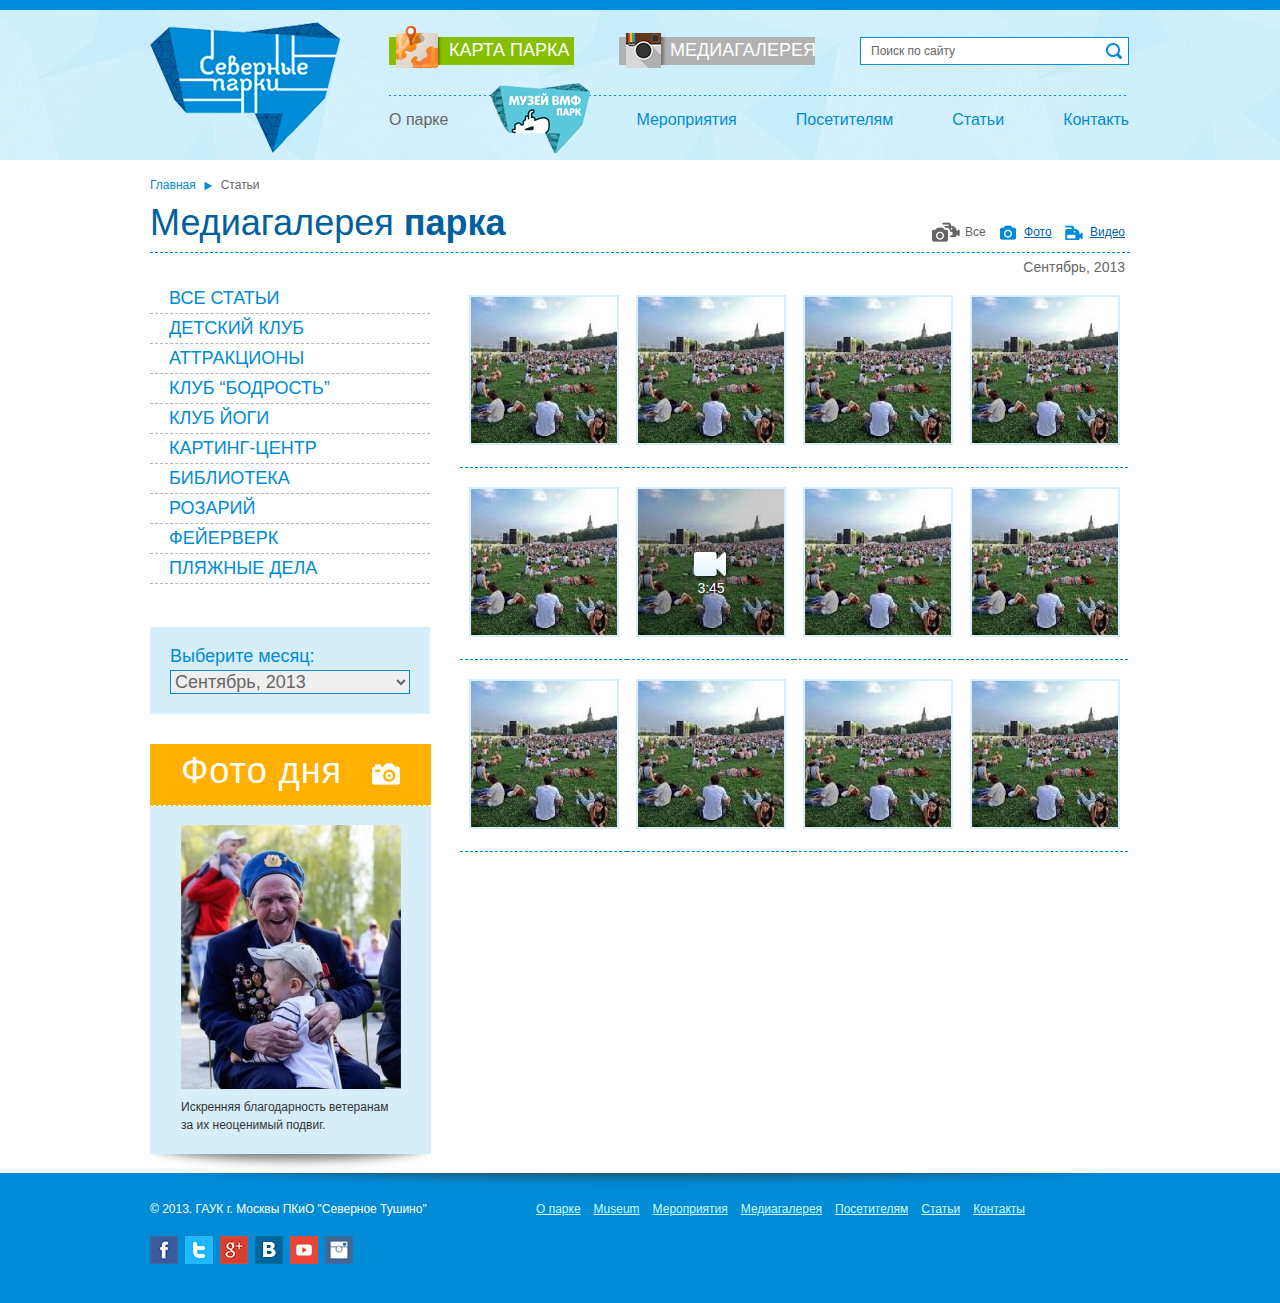
<file: media.html>
<!DOCTYPE html PUBLIC "-//W3C//DTD XHTML 1.0 Transitional//EN" "http://www.w3.org/TR/xhtml1/DTD/xhtml1-transitional.dtd">
<html xmlns="http://www.w3.org/1999/xhtml">
<head>
	<meta http-equiv="Content-Type" content="text/html; charset=utf-8" />
	<title>Северные парки</title>
	<link media="all" rel="stylesheet" href="css/all.css" />
	<script type="text/javascript" src="js/jquery-1.8.2.min.js"></script>
	<script type="text/javascript" src="js/jquery.slideshow.js"></script>
	<script type="text/javascript" src="js/input.js"></script>
</head>
<body>
	<div id="wrapper">
		<div class="w1">
			<div class="w2">
				<div id="header">
					<div class="header">
						<div class="header-holder">
							<h1 class="logo"><a href="#">Северные парки</a></h1>
							<div class="area">
								<div class="area-panel">
									<a href="#" class="map">Карта парка</a>
									<a href="#" class="media">Медиагалерея</a>
									<form class="search" action="#">
										<fieldset>
											<span>
												<input type="text" value="Поиск по сайту" />
												<input type="submit" value="" class="btn-search" />
											</span>
										</fieldset>
									</form>
								</div>
								<div class="area-box">
									<a href="#" class="about">О парке</a>
									<a href="#" class="index">index</a>
									<ul id="nav">
										<li><a href="#">Мероприятия</a></li>
										<li><a href="#">Посетителям</a></li>
										<li><a href="#">Статьи</a></li>
										<li><a href="#">Контакты</a></li>
									</ul>
								</div>
							</div>
						</div>
						<ul class="breadcrumbs">
							<li><a href="#">Главная</a></li>
							<li>Статьи</li>
						</ul>
					</div>
				</div>
				<div id="main">
					<div class="center">
						<div class="block-title-type1">
							Медиагалерея <strong>парка</strong>
							
							<ul class="switch-media">
								<li><span class="media-all active"><i></i>Все</span></li>
								<li><span class="media-photo"><i></i>Фото</span></li>
								<li><span class="media-video"><i></i>Видео</span></li>
							</ul>
						</div>
						<div class="articles-holder">
							<div class="articles-left" style="width:280px;">
								<ul class="nav-add" style="margin-top:20px;">
									<li><a href="#">Все Статьи<i></i></a></li>
									<li class="active"><a href="#">Детский клуб<i></i></a></li>
									<li><a href="#">Аттракционы<i></i></a></li>
									<li><a href="#">Клуб “бодрость”<i></i></a></li>
									<li><a href="#">Клуб Йоги<i></i></a></li>
									<li><a href="#">Картинг-центр<i></i></a></li>
									<li><a href="#">Библиотека<i></i></a></li>
									<li><a href="#">Розарий<i></i></a></li>
									<li><a href="#">Фейерверк<i></i></a></li>
									<li><a href="#">Пляжные дела<i></i></a></li>
								</ul>
								<div class="choose-month">
									<label>Выберите месяц:</label>
									<select>
										<option>Сентябрь, 2013</option>
									</select>
								</div>
								<div class="section-block">
									<strong>Фото дня</strong>
									<div class="section-sub-box">
										<img src="images/img-6.jpg" height="264" width="220" alt="image" />
										<p>Искренняя благодарность ветеранам за их неоценимый подвиг.</p>
									</div>
								</div>
							</div>
							<div class="right-column">
								<div class="media-list-date">Сентябрь, 2013</div>
								<ul class="media-list">
									<li>
										<div class="media-preview-wrapper">
											<div class="media-preview">
												<a href="" title=""><img src="content/7.jpg" alt="" /></a>
											</div>
											<div class="media-preview-desc">
												Сентябрь, 2013
												<span class="likes"><i></i>34</span>
											</div>
										</div>
									</li>
									<li>
										<div class="media-preview-wrapper">
											<div class="media-preview">
												<a href="" title=""><img src="content/7.jpg" alt="" /></a>
											</div>
											<div class="media-preview-desc">
												Сентябрь, 2013
												<span class="likes"><i></i>34</span>
											</div>
										</div>
									</li>
									<li>
										<div class="media-preview-wrapper">
											<div class="media-preview">
												<a href="" title=""><img src="content/7.jpg" alt="" /></a>
											</div>
											<div class="media-preview-desc">
												Сентябрь, 2013
												<span class="likes"><i></i>34</span>
											</div>
										</div>
									</li>
									<li>
										<div class="media-preview-wrapper">
											<div class="media-preview">
												<a href="" title=""><img src="content/7.jpg" alt="" /></a>
											</div>
											<div class="media-preview-desc">
												Сентябрь, 2013
												<span class="likes"><i></i>34</span>
											</div>
										</div>
									</li>
									<li>
										<div class="media-preview-wrapper">
											<div class="media-preview">
												<a href="" title=""><img src="content/7.jpg" alt="" /></a>
											</div>
											<div class="media-preview-desc">
												Сентябрь, 2013
												<span class="likes"><i></i>34</span>
											</div>
										</div>
									</li>
									<li>
										<div class="media-preview-wrapper">
											<div class="media-preview video">
												<a href="" title="" class="video-time">
													<span>3:45</span>
												</a>
												<img src="content/7.jpg" alt="" />
											</div>
											<div class="media-preview-desc">
												Сентябрь, 2013
												<span class="likes"><i></i>34</span>
											</div>
										</div>
									</li>
									<li>
										<div class="media-preview-wrapper">
											<div class="media-preview">
												<a href="" title=""><img src="content/7.jpg" alt="" /></a>
											</div>
											<div class="media-preview-desc">
												Сентябрь, 2013
												<span class="likes"><i></i>34</span>
											</div>
										</div>
									</li>
									<li>
										<div class="media-preview-wrapper">
											<div class="media-preview">
												<a href="" title=""><img src="content/7.jpg" alt="" /></a>
											</div>
											<div class="media-preview-desc">
												Сентябрь, 2013
												<span class="likes"><i></i>34</span>
											</div>
										</div>
									</li>
									<li>
										<div class="media-preview-wrapper">
											<div class="media-preview">
												<a href="" title=""><img src="content/7.jpg" alt="" /></a>
											</div>
											<div class="media-preview-desc">
												Сентябрь, 2013
												<span class="likes"><i></i>34</span>
											</div>
										</div>
									</li>
									<li>
										<div class="media-preview-wrapper">
											<div class="media-preview">
												<a href="" title=""><img src="content/7.jpg" alt="" /></a>
											</div>
											<div class="media-preview-desc">
												Сентябрь, 2013
												<span class="likes"><i></i>34</span>
											</div>
										</div>
									</li>
									<li>
										<div class="media-preview-wrapper">
											<div class="media-preview">
												<a href="" title=""><img src="content/7.jpg" alt="" /></a>
											</div>
											<div class="media-preview-desc">
												Сентябрь, 2013
												<span class="likes"><i></i>34</span>
											</div>
										</div>
									</li>
									<li>
										<div class="media-preview-wrapper">
											<div class="media-preview">
												<a href="" title=""><img src="content/7.jpg" alt="" /></a>
											</div>
											<div class="media-preview-desc">
												Сентябрь, 2013
												<span class="likes"><i></i>34</span>
											</div>
										</div>
									</li>
								</ul>

							</div>
						</div>
					</div>
				</div>
				<div id="footer" style="padding-top:0;">
					<div class="footer" style="background:none;">
						<div class="holder">
							<span class="copy">&copy; 2013. ГАУК г. Москвы ПКиО "Северное Тушино"</span>
							<ul>
								<li><a href="#"><img src="images/ico-1.jpg" height="28" width="28" alt="ico" /></a></li>
								<li><a href="#"><img src="images/ico-2.jpg" height="28" width="28" alt="ico" /></a></li>
								<li><a href="#"><img src="images/ico-3.jpg" height="28" width="28" alt="ico" /></a></li>
								<li><a href="#"><img src="images/ico-4.jpg" height="28" width="28" alt="ico" /></a></li>
								<li><a href="#"><img src="images/ico-5.jpg" height="28" width="28" alt="ico" /></a></li>
								<li><a href="#"><img src="images/ico-6.jpg" height="28" width="28" alt="ico" /></a></li>
							</ul>
						</div>
						<ul class="navigation">
							<li><a href="#">О парке</a></li>
							<li><a href="#">Museum</a></li>
							<li><a href="#">Мероприятия</a></li>
							<li><a href="#">Медиагалерея</a></li>
							<li><a href="#">Посетителям</a></li>
							<li><a href="#">Статьи</a></li>
							<li><a href="#">Контакты</a></li>
						</ul>
					</div>
				</div>
			</div>
		</div>
	</div>
</body>
</html>
</file>
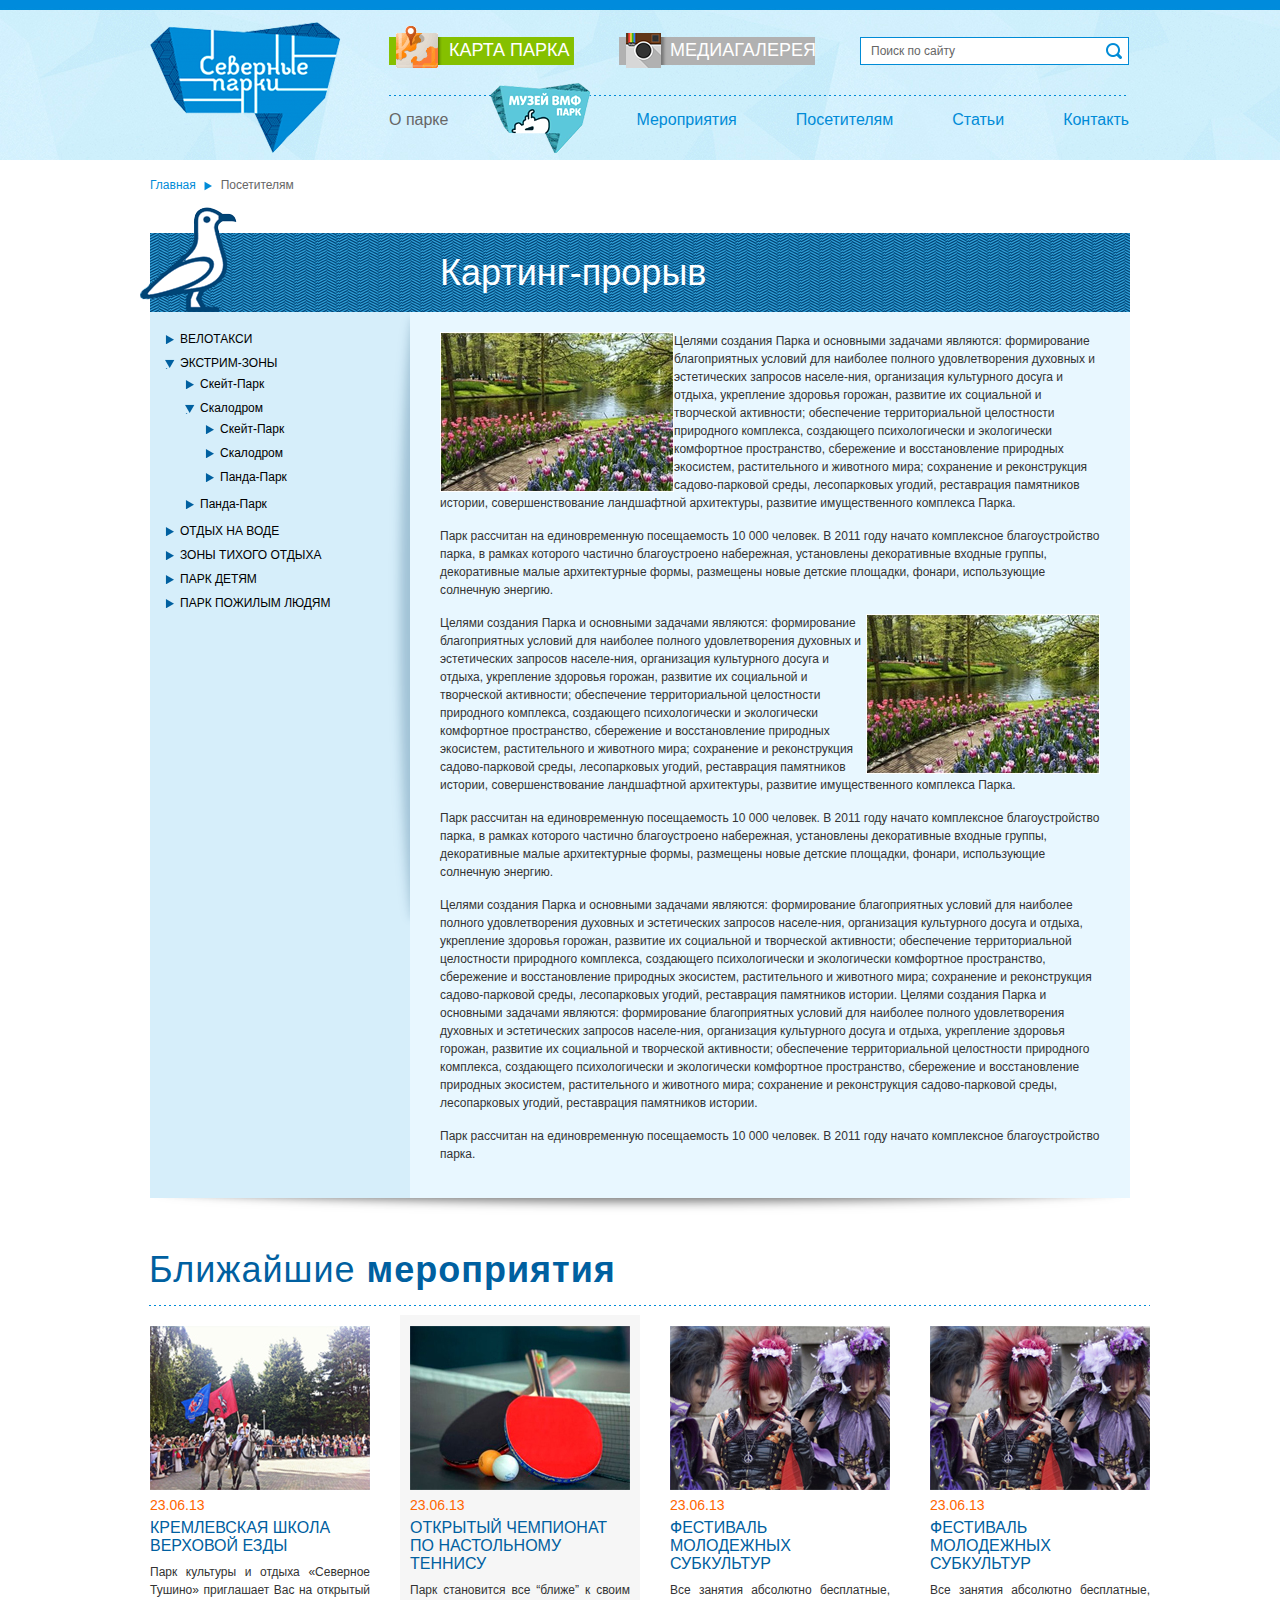
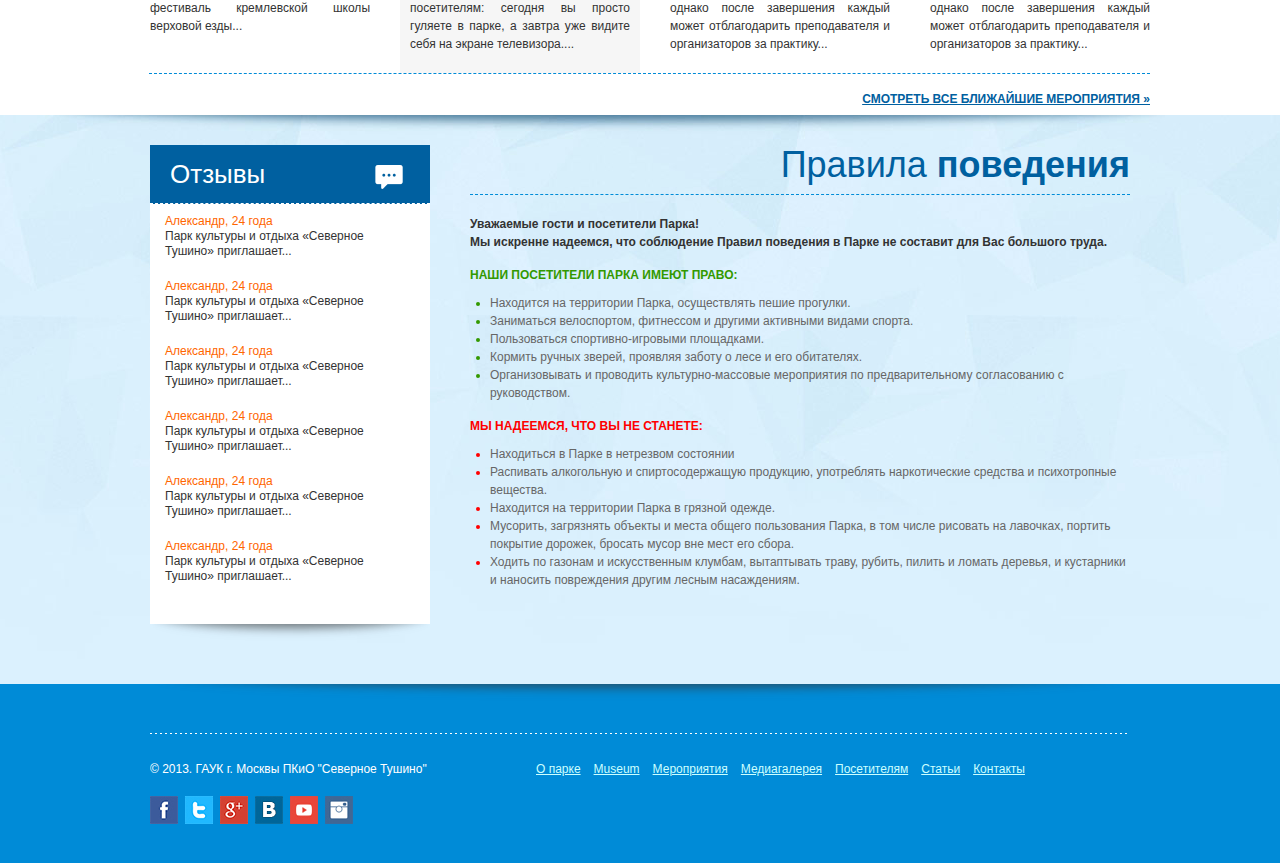
<file: to-vizitors.html>
<!DOCTYPE html PUBLIC "-//W3C//DTD XHTML 1.0 Transitional//EN" "http://www.w3.org/TR/xhtml1/DTD/xhtml1-transitional.dtd">
<html xmlns="http://www.w3.org/1999/xhtml">
<head>
	<meta http-equiv="Content-Type" content="text/html; charset=utf-8" />
	<title>Северные парки</title>
	<link media="all" rel="stylesheet" href="css/all.css" />
	<script type="text/javascript" src="js/jquery-1.8.2.min.js"></script>
	<script type="text/javascript" src="js/jquery.slideshow.js"></script>
	<script type="text/javascript" src="js/input.js"></script>
</head>
<body>
	<div id="wrapper">
		<div class="w1">
			<div class="w2">
				<div id="header">
					<div class="header">
						<div class="header-holder">
							<h1 class="logo"><a href="#">Северные парки</a></h1>
							<div class="area">
								<div class="area-panel">
									<a href="#" class="map">Карта парка</a>
									<a href="#" class="media">Медиагалерея</a>
									<form class="search" action="#">
										<fieldset>
											<span>
												<input type="text" value="Поиск по сайту" />
												<input type="submit" value="" class="btn-search" />
											</span>
										</fieldset>
									</form>
								</div>
								<div class="area-box">
									<a href="#" class="about">О парке</a>
									<a href="#" class="index">index</a>
									<ul id="nav">
										<li><a href="#">Мероприятия</a></li>
										<li><a href="#">Посетителям</a></li>
										<li><a href="#">Статьи</a></li>
										<li><a href="#">Контакты</a></li>
									</ul>
								</div>
							</div>
						</div>
						<ul class="breadcrumbs">
							<li><a href="#">Главная</a></li>
							<li>Посетителям</li>
						</ul>
					</div>
				</div>
				<div id="main">
					
					<div class="carting">
						<div class="carting-title">
							<i class="bird"></i>
							<h1>Картинг-прорыв</h1>
						</div>
						<ul class="carting-side">
							<li>
								<a href="" title=""><i class="drop-icon"></i>Велотакси</a>
								<ul>
									<li>
										<a href="" title=""><i class="drop-icon"></i>Скейт-парк</a>
									</li>
									<li>
										<a href="" title=""><i class="drop-icon"></i>Скалодром</a>
									</li>
									<li>
										<a href="" title=""><i class="drop-icon"></i>Панда-парк</a>
									</li>
								</ul>
								<i class="menu-arrow"></i>
							</li>
							<li class="drop">
								<a href="" title=""><i class="drop-icon"></i>Экстрим-зоны</a>
								<ul>
									<li>
										<a href="" title=""><i class="drop-icon"></i>Скейт-парк</a>
									</li>
									<li class="drop">
										<a href="" title=""><i class="drop-icon"></i>Скалодром</a>
										<ul>
											<li>
												<a href="" title=""><i class="drop-icon"></i>Скейт-парк</a>
											</li>
											<li>
												<a href="" title=""><i class="drop-icon"></i>Скалодром</a>
											</li>
											<li>
												<a href="" title=""><i class="drop-icon"></i>Панда-парк</a>
											</li>
										</ul>
									</li>
									<li>
										<a href="" title=""><i class="drop-icon"></i>Панда-парк</a>
									</li>
								</ul>
								<i class="menu-arrow"></i>
							</li>
							<li>
								<a href="" title=""><i class="drop-icon"></i>Отдых на воде</a>
								<ul>
									<li>
										<a href="" title=""><i class="drop-icon"></i>Скейт-парк</a>
									</li>
									<li>
										<a href="" title=""><i class="drop-icon"></i>Скалодром</a>
									</li>
									<li>
										<a href="" title=""><i class="drop-icon"></i>Панда-парк</a>
									</li>
								</ul>
								<i class="menu-arrow"></i>
							</li>
							<li>
								<a href="" title=""><i class="drop-icon"></i>Зоны тихого отдыха</a>
								<ul>
									<li>
										<a href="" title=""><i class="drop-icon"></i>Скейт-парк</a>
									</li>
									<li>
										<a href="" title=""><i class="drop-icon"></i>Скалодром</a>
									</li>
									<li>
										<a href="" title=""><i class="drop-icon"></i>Панда-парк</a>
									</li>
								</ul>
								<i class="menu-arrow"></i>
							</li>
							<li>
								<a href="" title=""><i class="drop-icon"></i>Парк детям</a>
								<i class="menu-arrow"></i>
							</li>
							<li>
								<a href="" title=""><i class="drop-icon"></i>Парк пожилым людям</a>
								<i class="menu-arrow"></i>
							</li>
						</ul>
						<div class="carting-content">
									<img src="content/1.jpg" style="float:left;" alt="" />
									<p>Целями создания Парка и основными задачами являются: формирование благоприятных условий для наиболее полного удовлетворения духовных и эстетических запросов населе-ния, организация культурного досуга и отдыха, укрепление здоровья горожан, развитие их социальной и творческой активности; обеспечение территориальной целостности природного комплекса, создающего психологически и экологически комфортное пространство, сбережение и восстановление природных экосистем, растительного и животного мира; сохранение и реконструкция садово-парковой среды, лесопарковых угодий, реставрация памятников истории,  совершенствование ландшафтной архитектуры, развитие имущественного комплекса Парка.</p>

									<p>Парк рассчитан на единовременную посещаемость 10 000 человек. В 2011 году начато комплексное благоустройство парка, в рамках которого частично благоустроено набережная,  установлены декоративные входные группы, декоративные малые архитектурные формы, размещены новые детские площадки, фонари, использующие солнечную энергию.</p>
									<img src="content/1.jpg" style="float:right;" alt="" />
									<p>Целями создания Парка и основными задачами являются: формирование благоприятных условий для наиболее полного удовлетворения духовных и эстетических запросов населе-ния, организация культурного досуга и отдыха, укрепление здоровья горожан, развитие их социальной и творческой активности; обеспечение территориальной целостности природного комплекса, создающего психологически и экологически комфортное пространство, сбережение и восстановление природных экосистем, растительного и животного мира; сохранение и реконструкция садово-парковой среды, лесопарковых угодий, реставрация памятников истории,  совершенствование ландшафтной архитектуры, развитие имущественного комплекса Парка.</p>

									<p>Парк рассчитан на единовременную посещаемость 10 000 человек. В 2011 году начато комплексное благоустройство парка, в рамках которого частично благоустроено набережная,  установлены декоративные входные группы, декоративные малые архитектурные формы, размещены новые детские площадки, фонари, использующие солнечную энергию.</p>
									
									<p>Целями создания Парка и основными задачами являются: формирование благоприятных условий для наиболее полного удовлетворения духовных и эстетических запросов населе-ния, организация культурного досуга и отдыха, укрепление здоровья горожан, развитие их социальной и творческой активности; обеспечение территориальной целостности природного комплекса, создающего психологически и экологически комфортное пространство, сбережение и восстановление природных экосистем, растительного и животного мира; сохранение и реконструкция садово-парковой среды, лесопарковых угодий, реставрация памятников истории. Целями создания Парка и основными задачами являются: формирование благоприятных условий для наиболее полного удовлетворения духовных и эстетических запросов населе-ния, организация культурного досуга и отдыха, укрепление здоровья горожан, развитие их социальной и творческой активности; обеспечение территориальной целостности природного комплекса, создающего психологически и экологически комфортное пространство, сбережение и восстановление природных экосистем, растительного и животного мира; сохранение и реконструкция садово-парковой среды, лесопарковых угодий, реставрация памятников истории.</p>

									<p>Парк рассчитан на единовременную посещаемость 10 000 человек. В 2011 году начато комплексное благоустройство парка.</p>
						</div>
						<div class="clear"></div>
					</div>
					<div class="section section4">
						<div class="section-holder">
							<div class="section-box">
								<strong><a href="#">Ближайшие <b>мероприятия</b></a></strong>
								<ul>
									<li>
										<a href="#"><img src="images/img-3.jpg" height="164" width="220" alt="image" /></a>
										<em>23.06.13</em>
										<span><a href="#">Кремлевская школа верховой езды</a></span>
										<p>Парк культуры и отдыха «Северное Тушино» приглашает Вас на открытый фестиваль кремлевской школы верховой езды...</p>
									</li>
									<li class="color4">
										<a href="#"><img src="images/img-4.jpg" height="164" width="220" alt="image" /></a>
										<em>23.06.13</em>
										<span><a href="#">Открытый чемпионат по настольному теннису</a></span>
										<p>Парк становится все “ближе” к своим посетителям: сегодня вы просто гуляете в парке, а завтра уже видите себя на экране телевизора....</p>
									</li>
									<li>
										<a href="#"><img src="images/img-5.jpg" height="164" width="220" alt="image" /></a>
										<em>23.06.13</em>
										<span><a href="#">Фестиваль молодежных субкультур</a></span>
										<p>Все занятия абсолютно бесплатные, однако после завершения каждый может отблагодарить преподавателя и организаторов за практику...</p>
									</li>
									<li>
										<a href="#"><img src="images/img-5.jpg" height="164" width="220" alt="image" /></a>
										<em>23.06.13</em>
										<span><a href="#">Фестиваль молодежных субкультур</a></span>
										<p>Все занятия абсолютно бесплатные, однако после завершения каждый может отблагодарить преподавателя и организаторов за практику...</p>
									</li>
								</ul>
								<div class="section-box2">
									<a href="#">Смотреть все ближайшие мероприятия »</a>
								</div>
							</div>
						</div>
					</div>
					<div class="blue-block-wrapper">
						<div class="blue-block">
							<div class="center">
									<div class="left-side">
										<div class="shadow-block">
											<h2 class="opinions-title">Отзывы</h2>
											<ul class="opinions">
												<li>
													<p><span>Александр, 24 года</span></p>
													<p>Парк культуры и отдыха «Северное Тушино» приглашает...</p>
												</li>
												<li>
													<p><span>Александр, 24 года</span></p>
													<p>Парк культуры и отдыха «Северное Тушино» приглашает...</p>
												</li>
												<li>
													<p><span>Александр, 24 года</span></p>
													<p>Парк культуры и отдыха «Северное Тушино» приглашает...</p>
												</li>
												<li>
													<p><span>Александр, 24 года</span></p>
													<p>Парк культуры и отдыха «Северное Тушино» приглашает...</p>
												</li>
												<li>
													<p><span>Александр, 24 года</span></p>
													<p>Парк культуры и отдыха «Северное Тушино» приглашает...</p>
												</li>
												<li>
													<p><span>Александр, 24 года</span></p>
													<p>Парк культуры и отдыха «Северное Тушино» приглашает...</p>
												</li>
											</ul>
										</div>
									</div>
									<div class="right-column">
										<div class="block-title-type2">
											Правила <strong>поведения</strong>
										</div>
										<div class="rules">
											<p><strong>Уважаемые гости и посетители Парка!<br />
											Мы искренне надеемся, что соблюдение Правил поведения в Парке не составит для Вас большого труда.</strong></p>
											<dl class="good">
												<dt>Наши Посетители Парка имеют право:
												<dd>
													<ul>
														<li><span>Находится на территории Парка, осуществлять пешие прогулки.</span></li>
														<li><span>Заниматься велоспортом, фитнессом и другими активными видами спорта.</span></li>
														<li><span>Пользоваться спортивно-игровыми площадками.</span></li>
														<li><span>Кормить ручных зверей, проявляя заботу о лесе и его обитателях.</span></li>
														<li><span>Организовывать и проводить культурно-массовые мероприятия по предварительному согласованию с руководством.</span></li>
													</ul>
												</dd>
											</dl>
											<dl class="bad">
												<dt>Мы надеемся, что Вы не станете:</dt>
												<dd>
													<ul>
														<li><span>Находиться в Парке в нетрезвом состоянии</span></li>
														<li><span>Распивать алкогольную и спиртосодержащую продукцию, употреблять наркотические средства  и психотропные вещества.</span></li>
														<li><span>Находится на территории Парка в грязной одежде.</span></li>
														<li><span>Мусорить, загрязнять объекты и места общего пользования Парка, в том числе рисовать на лавочках, портить покрытие дорожек, бросать мусор вне мест его сбора.</span></li>
														<li><span>Ходить по газонам и искусственным клумбам, вытаптывать траву, рубить, пилить и ломать деревья, и кустарники и наносить повреждения другим лесным насаждениям.</span></li>
													</ul>
												</dd>
											</dl>
										</div>
									</div>
								</div>
								<div class="clear"></div>
							</div>
						</div>
				</div>
				
				<div id="footer">
					<div class="footer">
						<div class="holder">
							<span class="copy">&copy; 2013. ГАУК г. Москвы ПКиО "Северное Тушино"</span>
							<ul>
								<li><a href="#"><img src="images/ico-1.jpg" height="28" width="28" alt="ico" /></a></li>
								<li><a href="#"><img src="images/ico-2.jpg" height="28" width="28" alt="ico" /></a></li>
								<li><a href="#"><img src="images/ico-3.jpg" height="28" width="28" alt="ico" /></a></li>
								<li><a href="#"><img src="images/ico-4.jpg" height="28" width="28" alt="ico" /></a></li>
								<li><a href="#"><img src="images/ico-5.jpg" height="28" width="28" alt="ico" /></a></li>
								<li><a href="#"><img src="images/ico-6.jpg" height="28" width="28" alt="ico" /></a></li>
							</ul>
						</div>
						<ul class="navigation">
							<li><a href="#">О парке</a></li>
							<li><a href="#">Museum</a></li>
							<li><a href="#">Мероприятия</a></li>
							<li><a href="#">Медиагалерея</a></li>
							<li><a href="#">Посетителям</a></li>
							<li><a href="#">Статьи</a></li>
							<li><a href="#">Контакты</a></li>
						</ul>
					</div>
				</div>
			</div>
		</div>
	</div>
</body>
</html>
</file>
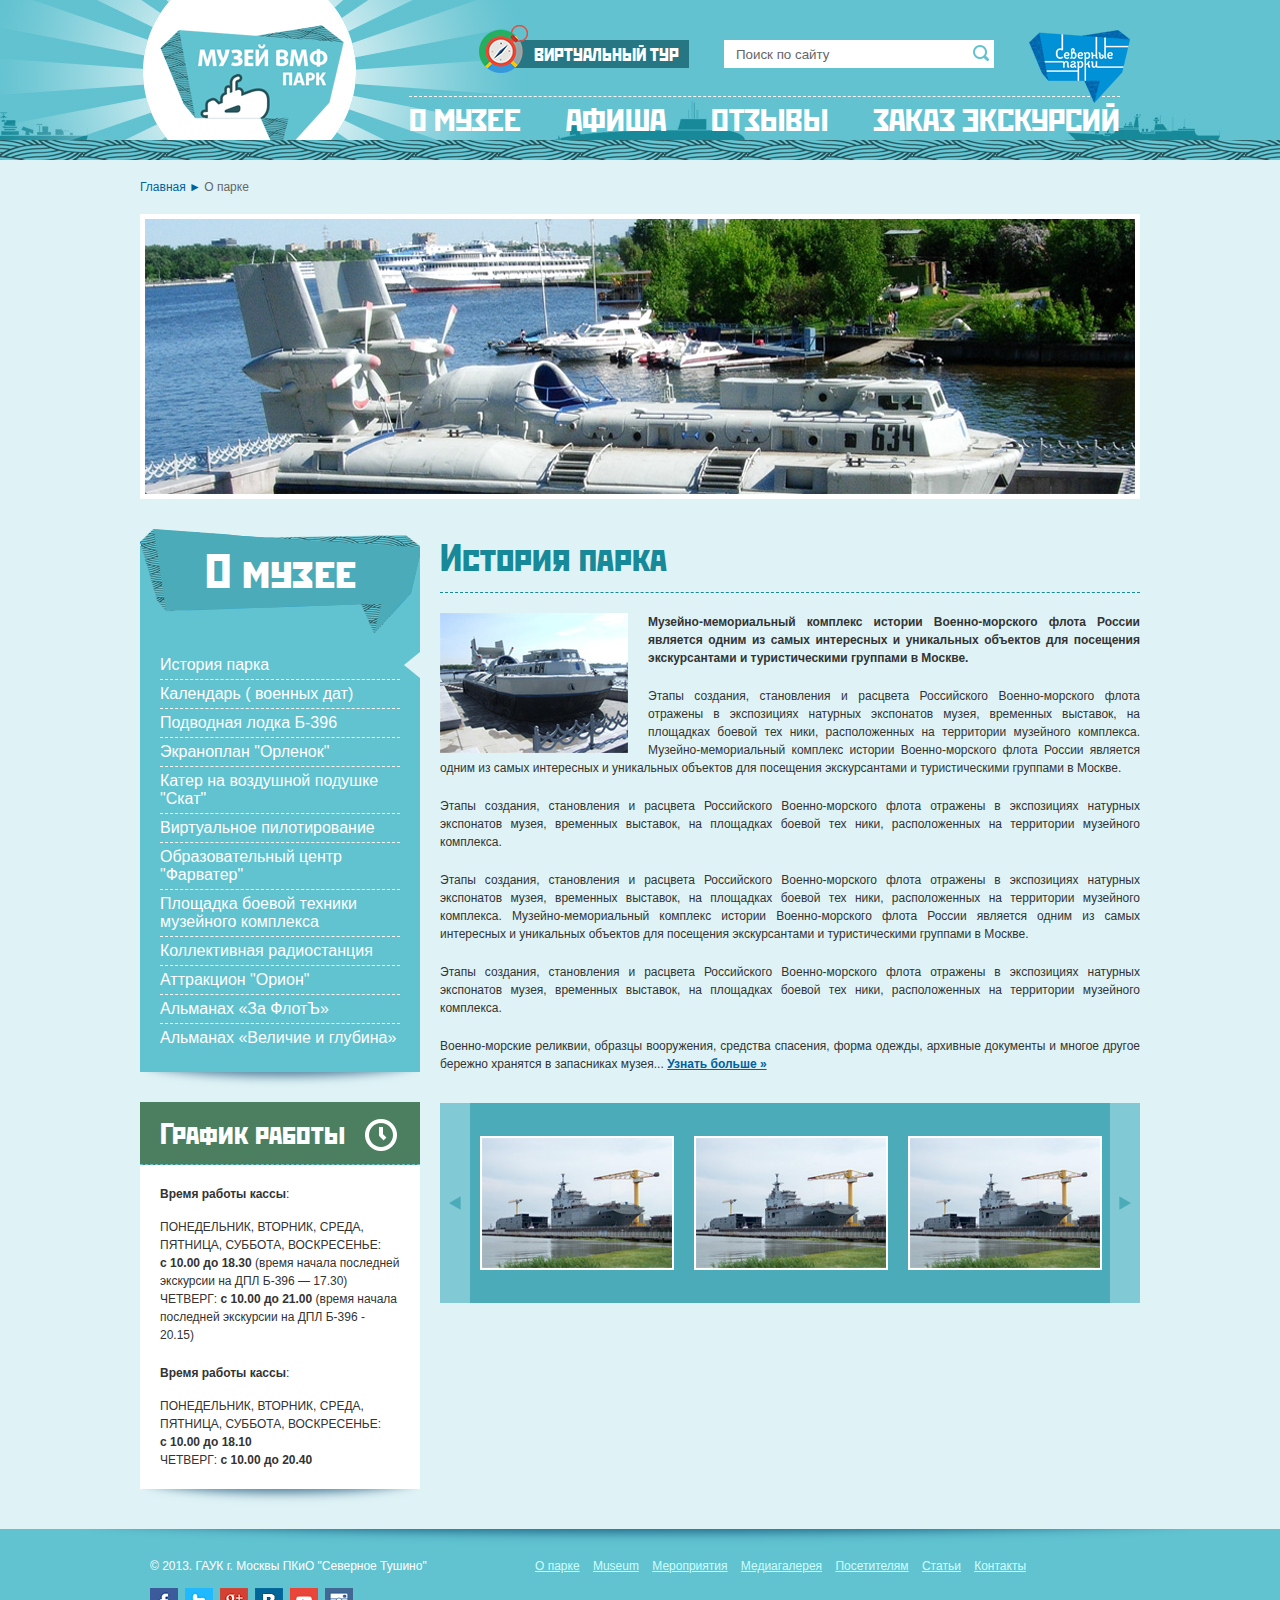
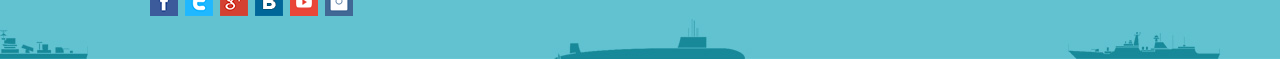
<file: museum/about.html>
<!DOCTYPE html PUBLIC "-//W3C//DTD XHTML 1.0 Strict//EN" "http://www.w3.org/TR/xhtml1/DTD/xhtml1-strict.dtd">
<html xmlns="http://www.w3.org/1999/xhtml">
	<head>
		<title></title>
		<meta charset="utf-8">
		<link href="css/reset.css" rel="stylesheet" media="screen">
		<link href="css/custom.css" rel="stylesheet" media="screen">
		<script type="text/javascript" src="http://ajax.googleapis.com/ajax/libs/jquery/1.8.3/jquery.min.js"></script>
		<script type="text/javascript" src="js/jquery.jcarousel.min.js"></script>
		<script type="text/javascript" src="js/custom.js"></script>
		<!--[if lte IE 8]>
			<link href="css/ie.css" rel="stylesheet" media="screen">
		<![endif]-->
 	</head>
	<body>
		<div class="page">
			<div class="header">
				<div class="header-content">
					<div class="logo">
						<a href="/" title=""><img src="img/logo.png" alt="" /></a>
					</div>
					<a href="" title="" class="tour"><i></i>Виртуальный тур</a>
					<div class="search">
						<input type="text" value="Поиск по сайту" onblur="if(this.value=='') this.value='Поиск по сайту';" onfocus="if(this.value=='Поиск по сайту') this.value='';" />
						<input type="image" src="img/search.png" />
					</div>
					<a href="" title="" class="north-parks"><img src="img/north-parks.png" alt="" /></a>
					<ul class="main-menu">
						<li><a href="" title="">О музее</a></li>
						<li><a href="" title="">Афиша</a></li>
						<li><a href="" title="">Отзывы</a></li>
						<li><a href="" title="">Заказ экскурсий</a></li>
					</ul>
				</div>
			</div>
			<div class="slider-border"></div>

				<div class="content-bgcolor">
					<div class="content">
						<div class="bread-crumbs">
							<a href="" title="">Главная</a> ► <span>О парке</span>
						</div>
						<div class="top-banner">
							<a href="" title=""><img src="content/banner.jpg" alt="" /></a>
						</div>
						<div class="side-col">
							<div class="left-block">
								<dl class="about-menu">
									<dt><span>О музее</span></dt>
									<dd><a class="current" href="" title="">История парка<i></i></a></dd>
									<dd><a href="" title="">Календарь ( военных дат)<i></i></a></dd>
									<dd><a href="" title="">Подводная лодка Б-396<i></i></a></dd>
									<dd><a href="" title="">Экраноплан "Орленок"<i></i></a></dd>
									<dd><a href="" title="">Катер на воздушной подушке "Скат"<i></i></a></dd>
									<dd><a href="" title="">Виртуальное пилотирование<i></i></a></dd>
									<dd><a href="" title="">Образовательный центр "Фарватер"<i></i></a></dd>
									<dd><a href="" title="">Площадка боевой техники музейного комплекса<i></i></a></dd>
									<dd><a href="" title="">Коллективная радиостанция<i></i></a></dd>
									<dd><a href="" title="">Аттракцион "Орион"<i></i></a></dd>
									<dd><a href="" title="">Альманах «За ФлотЪ»<i></i></a></dd>
									<dd><a href="" title="">Альманах «Величие и глубина»<i></i></a></dd>
								</dl>
							</div>
							<div class="left-block">
								<div class="left-block-title worktime">
									<h2>График работы</h2>
								</div>
								<div class="left-block-content" style="background:#fff;">
									<ul class="schedule">
										<li>
											<p><strong>Время работы кассы</strong>:</p>
											<p><span>Понедельник, вторник, среда, пятница, суббота, воскресенье</span>: <br />
											<strong>с 10.00 до  18.30</strong> (время начала последней экскурсии  на ДПЛ Б-396 — 17.30)<br />
											<span>Четверг</span>: <strong>с 10.00 до 21.00</strong> (время начала последней экскурсии на ДПЛ Б-396  - 20.15) </p>
										</li>
										<li>
											<p><strong>Время работы кассы</strong>:</p>
											<p><span>Понедельник, вторник, среда, пятница, суббота, воскресенье</span>: <br />
											<strong>с 10.00 до  18.10</strong><br />
											<span>Четверг</span>: <strong>с 10.00 до 20.40</strong></p>
										</li>
									</ul>
								</div>
							</div>
						</div>
						<div class="content-col">
							<h1 class="content-title">История парка</h1>
							<div class="text-content">
								<img src="content/2.jpg" alt="" class="img-left" />
								<p><strong>Музейно-мемориальный комплекс истории Военно-морского флота России является одним из самых интересных и уникальных объектов для посещения экскурсантами и туристическими группами в Москве.</strong></p>

								<p>Этапы создания, становления и расцвета Российского Военно-морского флота отражены в экспозициях натурных экспонатов музея, временных выставок, на площадках боевой тех
								ники, расположенных на территории музейного комплекса.
								Музейно-мемориальный комплекс истории Военно-морского флота России является одним из самых интересных и уникальных объектов для посещения экскурсантами и туристическими группами в Москве.</p>

								<p>Этапы создания, становления и расцвета Российского Военно-морского флота отражены в экспозициях натурных экспонатов музея, временных выставок, на площадках боевой тех
								ники, расположенных на территории музейного комплекса.</p>
								<p>Этапы создания, становления и расцвета Российского Военно-морского флота отражены в экспозициях натурных экспонатов музея, временных выставок, на площадках боевой тех
								ники, расположенных на территории музейного комплекса.
								Музейно-мемориальный комплекс истории Военно-морского флота России является одним из самых интересных и уникальных объектов для посещения экскурсантами и туристическими группами в Москве.</p>

								<p>Этапы создания, становления и расцвета Российского Военно-морского флота отражены в экспозициях натурных экспонатов музея, временных выставок, на площадках боевой тех
								ники, расположенных на территории музейного комплекса.</p>

								<p>Военно-морские реликвии, образцы вооружения, средства спасения, форма одежды, архивные документы и многое другое бережно хранятся в  запасниках музея... <a href="" title="" class="more">Узнать больше &raquo;</a></p>
							</div>
							<div class="line-gallery">
								<ul>
									<li><img src="content/4.jpg" alt="" /></li>
									<li><img src="content/4.jpg" alt="" /></li>
									<li><img src="content/4.jpg" alt="" /></li>
									<li><img src="content/4.jpg" alt="" /></li>
								</ul>
							</div>
						</div>
					</div>
				</div>

			

			<div class="footer">
				<div class="footer-shadow">
					<div class="footer-content">
						<div class="footer-left">
							<p class="copyright">&copy; 2013. ГАУК г. Москвы ПКиО "Северное Тушино"</p>
							<ul class="social">
								<li><a href="" title=""><img src="img/fb.png" alt="" /></a></li>
								<li><a href="" title=""><img src="img/twitter.png" alt="" /></a></li>
								<li><a href="" title=""><img src="img/gplus.png" alt="" /></a></li>
								<li><a href="" title=""><img src="img/vk.png" alt="" /></a></li>
								<li><a href="" title=""><img src="img/youtube.png" alt="" /></a></li>
								<li><a href="" title=""><img src="img/instagramm.png" alt="" /></a></li>
							</ul>
						</div>
						<div class="footer-right">
							<ul>
								<li><a href="" title="">О парке</a></li>
								<li><a href="" title="">Museum</a></li>
								<li><a href="" title="">Мероприятия</a></li>
								<li><a href="" title="">Медиагалерея</a></li>
								<li><a href="" title="">Посетителям</a></li>
								<li><a href="" title="">Статьи</a></li>
								<li><a href="" title="">Контакты</a></li>
							</ul>
						</div>
					</div>
				</div>
			</div>
		</div>
	</body>
</html>
</file>
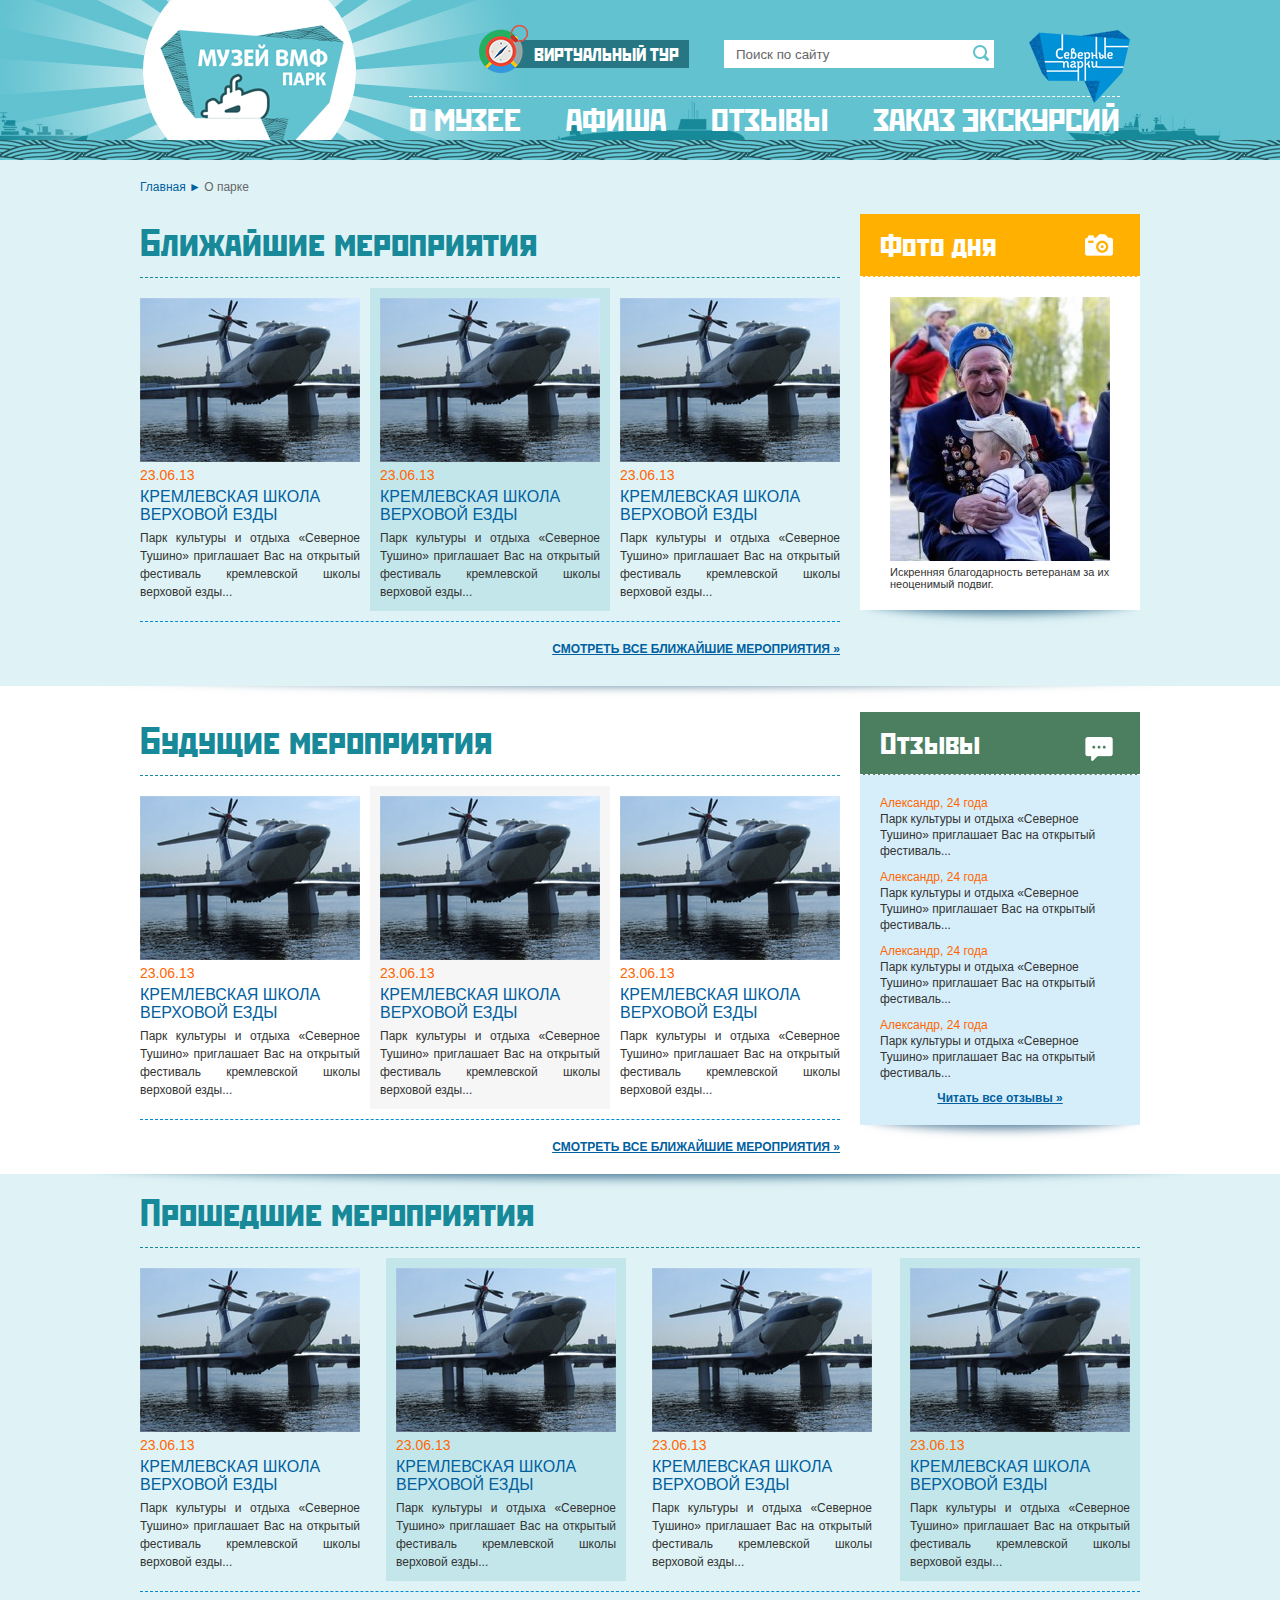
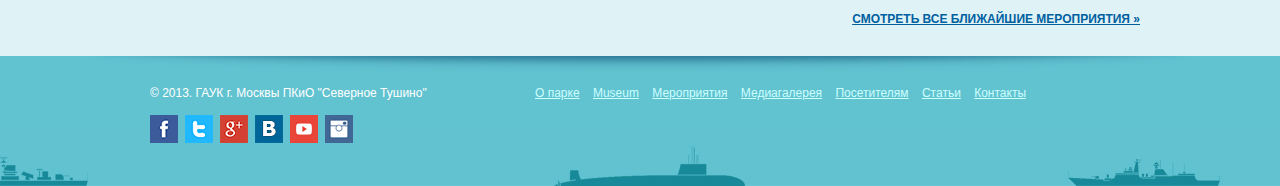
<file: museum/afisha.html>
<!DOCTYPE html PUBLIC "-//W3C//DTD XHTML 1.0 Strict//EN" "http://www.w3.org/TR/xhtml1/DTD/xhtml1-strict.dtd">
<html xmlns="http://www.w3.org/1999/xhtml">
	<head>
		<title></title>
		<meta charset="utf-8">
		<link href="css/reset.css" rel="stylesheet" media="screen">
		<link href="css/custom.css" rel="stylesheet" media="screen">
		<script type="text/javascript" src="http://ajax.googleapis.com/ajax/libs/jquery/1.8.3/jquery.min.js"></script>
		<script type="text/javascript" src="js/jquery.slideshow.js"></script>
		<script type="text/javascript" src="js/custom.js"></script>
		<!--[if lte IE 8]>
			<link href="css/ie.css" rel="stylesheet" media="screen">
		<![endif]-->
 	</head>
	<body>
		<div class="page">
			<div class="header">
				<div class="header-content">
					<div class="logo">
						<a href="/" title=""><img src="img/logo.png" alt="" /></a>
					</div>
					<a href="" title="" class="tour"><i></i>Виртуальный тур</a>
					<div class="search">
						<input type="text" value="Поиск по сайту" onblur="if(this.value=='') this.value='Поиск по сайту';" onfocus="if(this.value=='Поиск по сайту') this.value='';" />
						<input type="image" src="img/search.png" />
					</div>
					<a href="" title="" class="north-parks"><img src="img/north-parks.png" alt="" /></a>
					<ul class="main-menu">
						<li><a href="" title="">О музее</a></li>
						<li><a href="" title="">Афиша</a></li>
						<li><a href="" title="">Отзывы</a></li>
						<li><a href="" title="">Заказ экскурсий</a></li>
					</ul>
				</div>
			</div>
			<div class="slider-border"></div>
			<div class="content-shadow">
				<div class="content-bgcolor">
					<div class="content">
						<div class="bread-crumbs">
							<a href="" title="">Главная</a> ► <span>О парке</span>
						</div>
						<div class="side-col right">
							<div class="left-block">
								<div class="left-block-title photo-of-the-day">
									<h2>Фото дня</h2>
								</div>
								<div class="left-block-content">
									<p><img src="content/5.jpg" alt="" /></p>
									<p>Искренняя благодарность ветеранам за их неоценимый подвиг.</p>	
								</div>
							</div>
						</div>
						<div class="content-col">
							<h1 class="content-title">Ближайшие мероприятия</h1>
							<ul class="afisha">
								<li>
									<a href="" title="" class="afisha-preview"><img src="content/3.jpg" alt="" /></a>
									<span class="date">23.06.13</span>
									<h3><a href="" title="">Кремлевская школа верховой езды</a></h3>
									<p><a href="" title="">Парк культуры и отдыха «Северное Тушино» приглашает Вас на открытый фестиваль кремлевской школы верховой езды...</a></p>
								</li>
								<li>
									<a href="" title="" class="afisha-preview"><img src="content/3.jpg" alt="" /></a>
									<span class="date">23.06.13</span>
									<h3><a href="" title="">Кремлевская школа верховой езды</a></h3>
									<p><a href="" title="">Парк культуры и отдыха «Северное Тушино» приглашает Вас на открытый фестиваль кремлевской школы верховой езды...</a></p>
								</li>
								<li>
									<a href="" title="" class="afisha-preview"><img src="content/3.jpg" alt="" /></a>
									<span class="date">23.06.13</span>
									<h3><a href="" title="">Кремлевская школа верховой езды</a></h3>
									<p><a href="" title="">Парк культуры и отдыха «Северное Тушино» приглашает Вас на открытый фестиваль кремлевской школы верховой езды...</a></p>
								</li>
							</ul>
							<div class="see-more">
								<a href="" title="">Смотреть все ближайшие мероприятия &raquo;</a>
							</div>
						</div>
					</div>
				</div>
			</div>
			<div class="content">
				<div class="side-col right">
					<div class="left-block">
						<div class="left-block-title opinion">
							<h2>Отзывы</h2>
						</div>
						<div class="left-block-content">
							<ul class="opinions">
								<li>
									<p class="autor"><a href="" title="">Александр, 24 года</a></p>
									<p><a href="" title="">Парк культуры и отдыха «Северное Тушино» приглашает Вас на открытый фестиваль...</a></p>
								</li>
								<li>
									<p class="autor"><a href="" title="">Александр, 24 года</a></p>
									<p><a href="" title="">Парк культуры и отдыха «Северное Тушино» приглашает Вас на открытый фестиваль...</a></p>
								</li>
								<li>
									<p class="autor"><a href="" title="">Александр, 24 года</a></p>
									<p><a href="" title="">Парк культуры и отдыха «Северное Тушино» приглашает Вас на открытый фестиваль...</a></p>
								</li>
								<li>
									<p class="autor"><a href="" title="">Александр, 24 года</a></p>
									<p><a href="" title="">Парк культуры и отдыха «Северное Тушино» приглашает Вас на открытый фестиваль...</a></p>
								</li>
							</ul>
							<div class="all">
								<a href="" title="">Читать все отзывы &raquo;</a>
							</div>
						</div>
					</div>
				</div>
				<div class="content-col">
					<h1 class="content-title">Будущие мероприятия</h1>
					<ul class="afisha">
						<li>
							<a href="" title="" class="afisha-preview"><img src="content/3.jpg" alt="" /></a>
							<span class="date">23.06.13</span>
							<h3><a href="" title="">Кремлевская школа верховой езды</a></h3>
							<p><a href="" title="">Парк культуры и отдыха «Северное Тушино» приглашает Вас на открытый фестиваль кремлевской школы верховой езды...</a></p>
						</li>
						<li>
							<a href="" title="" class="afisha-preview"><img src="content/3.jpg" alt="" /></a>
							<span class="date">23.06.13</span>
							<h3><a href="" title="">Кремлевская школа верховой езды</a></h3>
							<p><a href="" title="">Парк культуры и отдыха «Северное Тушино» приглашает Вас на открытый фестиваль кремлевской школы верховой езды...</a></p>
						</li>
						<li>
							<a href="" title="" class="afisha-preview"><img src="content/3.jpg" alt="" /></a>
							<span class="date">23.06.13</span>
							<h3><a href="" title="">Кремлевская школа верховой езды</a></h3>
							<p><a href="" title="">Парк культуры и отдыха «Северное Тушино» приглашает Вас на открытый фестиваль кремлевской школы верховой езды...</a></p>
						</li>
					</ul>
					<div class="see-more">
						<a href="" title="">Смотреть все ближайшие мероприятия &raquo;</a>
					</div>
				</div>
			</div>
				<div class="top-shadow">
					<div class="content">
						<div class="content-col">
							<h1 class="content-title">Прошедшие мероприятия</h1>
							<ul class="afisha wide">
								<li>
									<a href="" title="" class="afisha-preview"><img src="content/3.jpg" alt="" /></a>
									<span class="date">23.06.13</span>
									<h3><a href="" title="">Кремлевская школа верховой езды</a></h3>
									<p><a href="" title="">Парк культуры и отдыха «Северное Тушино» приглашает Вас на открытый фестиваль кремлевской школы верховой езды...</a></p>
								</li>
								<li>
									<a href="" title="" class="afisha-preview"><img src="content/3.jpg" alt="" /></a>
									<span class="date">23.06.13</span>
									<h3><a href="" title="">Кремлевская школа верховой езды</a></h3>
									<p><a href="" title="">Парк культуры и отдыха «Северное Тушино» приглашает Вас на открытый фестиваль кремлевской школы верховой езды...</a></p>
								</li>
								<li>
									<a href="" title="" class="afisha-preview"><img src="content/3.jpg" alt="" /></a>
									<span class="date">23.06.13</span>
									<h3><a href="" title="">Кремлевская школа верховой езды</a></h3>
									<p><a href="" title="">Парк культуры и отдыха «Северное Тушино» приглашает Вас на открытый фестиваль кремлевской школы верховой езды...</a></p>
								</li>
								<li>
									<a href="" title="" class="afisha-preview"><img src="content/3.jpg" alt="" /></a>
									<span class="date">23.06.13</span>
									<h3><a href="" title="">Кремлевская школа верховой езды</a></h3>
									<p><a href="" title="">Парк культуры и отдыха «Северное Тушино» приглашает Вас на открытый фестиваль кремлевской школы верховой езды...</a></p>
								</li>
							</ul>
							<div class="see-more">
								<a href="" title="">Смотреть все ближайшие мероприятия &raquo;</a>
							</div>
						</div>
					</div>
				</div>

			<div class="footer">
				<div class="footer-shadow">
					<div class="footer-content">
						<div class="footer-left">
							<p class="copyright">&copy; 2013. ГАУК г. Москвы ПКиО "Северное Тушино"</p>
							<ul class="social">
								<li><a href="" title=""><img src="img/fb.png" alt="" /></a></li>
								<li><a href="" title=""><img src="img/twitter.png" alt="" /></a></li>
								<li><a href="" title=""><img src="img/gplus.png" alt="" /></a></li>
								<li><a href="" title=""><img src="img/vk.png" alt="" /></a></li>
								<li><a href="" title=""><img src="img/youtube.png" alt="" /></a></li>
								<li><a href="" title=""><img src="img/instagramm.png" alt="" /></a></li>
							</ul>
						</div>
						<div class="footer-right">
							<ul>
								<li><a href="" title="">О парке</a></li>
								<li><a href="" title="">Museum</a></li>
								<li><a href="" title="">Мероприятия</a></li>
								<li><a href="" title="">Медиагалерея</a></li>
								<li><a href="" title="">Посетителям</a></li>
								<li><a href="" title="">Статьи</a></li>
								<li><a href="" title="">Контакты</a></li>
							</ul>
						</div>
					</div>
				</div>
			</div>
		</div>
	</body>
</html>
</file>
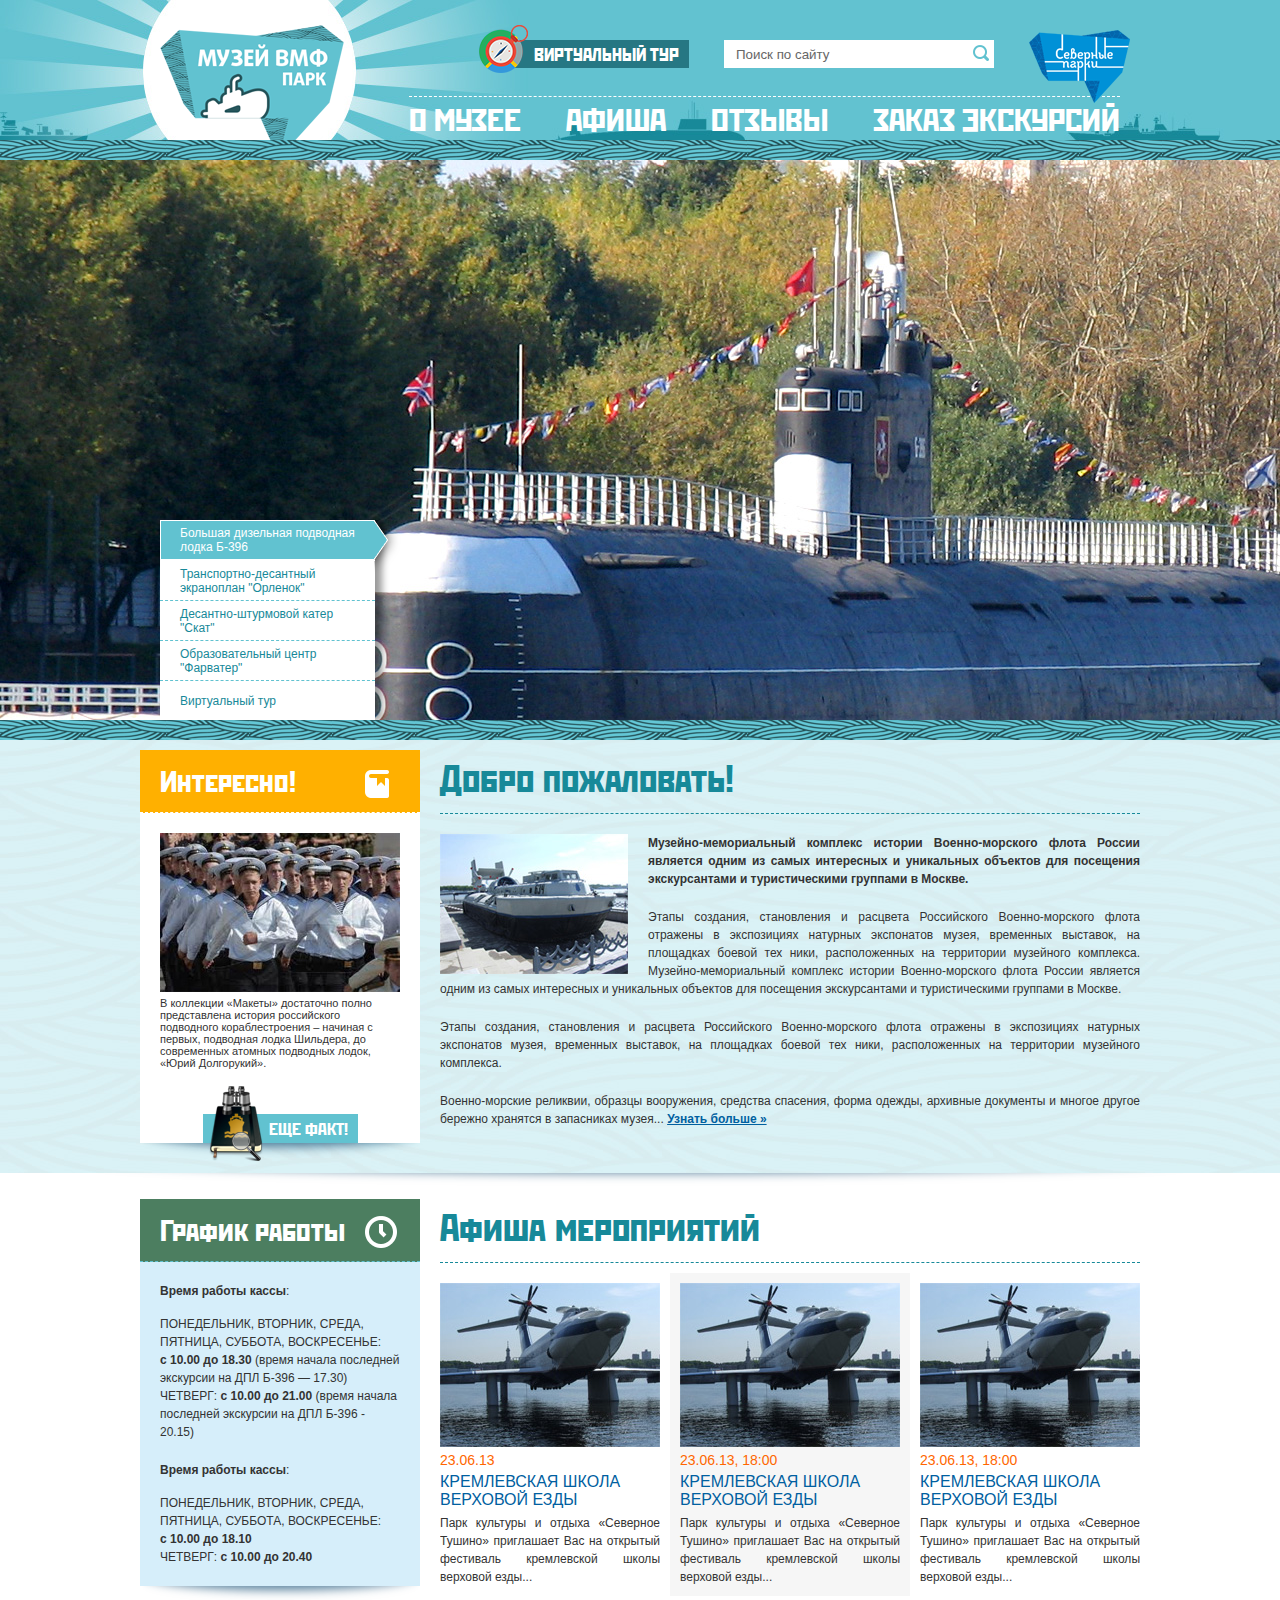
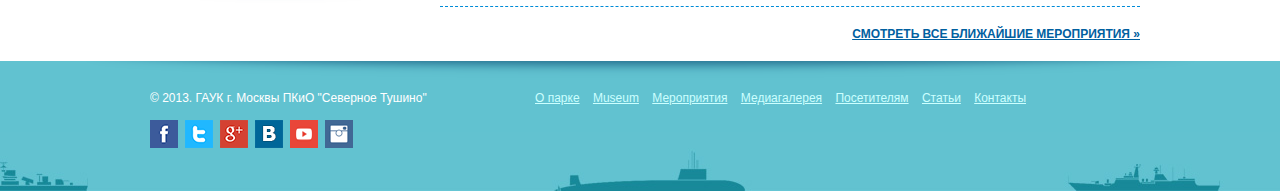
<file: museum/main.html>
<!DOCTYPE html PUBLIC "-//W3C//DTD XHTML 1.0 Strict//EN" "http://www.w3.org/TR/xhtml1/DTD/xhtml1-strict.dtd">
<html xmlns="http://www.w3.org/1999/xhtml">
	<head>
		<title></title>
		<meta charset="utf-8">
		<link href="css/reset.css" rel="stylesheet" media="screen">
		<link href="css/custom.css" rel="stylesheet" media="screen">
		<script type="text/javascript" src="http://ajax.googleapis.com/ajax/libs/jquery/1.8.3/jquery.min.js"></script>
		<script type="text/javascript" src="js/jquery.slideshow.js"></script>
		<script type="text/javascript" src="js/custom.js"></script>
		<!--[if lte IE 8]>
			<link href="css/ie.css" rel="stylesheet" media="screen">
		<![endif]-->
 	</head>
	<body>
		<div class="page">
			<div class="header">
				<div class="header-content">
					<div class="logo">
						<a href="/" title=""><img src="img/logo.png" alt="" /></a>
					</div>
					<a href="" title="" class="tour"><i></i>Виртуальный тур</a>
					<div class="search">
						<input type="text" value="Поиск по сайту" onblur="if(this.value=='') this.value='Поиск по сайту';" onfocus="if(this.value=='Поиск по сайту') this.value='';" />
						<input type="image" src="img/search.png" />
					</div>
					<a href="" title="" class="north-parks"><img src="img/north-parks.png" alt="" /></a>
					<ul class="main-menu">
						<li><a href="" title="">О музее</a></li>
						<li><a href="" title="">Афиша</a></li>
						<li><a href="" title="">Отзывы</a></li>
						<li><a href="" title="">Заказ экскурсий</a></li>
					</ul>
				</div>
			</div>
			<div class="slider-border"></div>
			<div class="slider slideshow">
				<div class="gallery">
						<div class="gholder">
							<div class="gmask">
								<ul>
									<li><img src="content/slide.jpg" height="560" width="1600" alt="" /></li>
									<li><img src="content/slide.jpg" height="560" width="1600" alt="" /></li>
									<li><img src="content/slide.jpg" height="560" width="1600" alt="" /></li>
									<li><img src="content/slide.jpg" height="560" width="1600" alt="" /></li>
									<li><img src="content/slide.jpg" height="560" width="1600" alt="" /></li>
								</ul>
							</div>
						</div>
						<div class="pagination">
							<ul>
								<li class="active">
									<span><a id="item-1" href="#">Большая дизельная подводная лодка Б-396</a></span>
									<i></i>
								</li>
								<li>
									<span><a id="item-2" href="#">Транспортно-десантный экраноплан "Орленок"</a></span>
									<i></i>
								</li>
								<li>
									<span><a id="item-3" href="#">Десантно-штурмовой катер "Скат"</a></span>
									<i></i>
								</li>
								<li>
									<span><a id="item-4" href="#">Образовательный центр "Фарватер"</a></span>
									<i></i>
								</li>
								<li>
									<span><a id="item-5" href="#">Виртуальный тур</a></span>
									<i></i>
								</li>
							</ul>
						</div>
				</div>
			</div>
			<div class="slider-border"></div>
			<div class="content-shadow">
				<div class="content-bg">
					<div class="content">
						<div class="side-col">
							<div class="left-block">
								<div class="left-block-title interesting">
									<h2>Интересно!</h2>
								</div>
								<div class="left-block-content">
									<p><img src="content/1.jpg" alt="" /></p>
									<p>В коллекции «Макеты» достаточно полно представлена история российского подводного кораблестроения – начиная с  первых, подводная лодка Шильдера,  до современных атомных подводных лодок, «Юрий Долгорукий».</p>
									
								</div>
								<div class="more-facts">
									<a href="" title=""><i></i>еще факт!</a>
								</div>
							</div>
						</div>
						<div class="content-col">
							<h1 class="content-title">Добро пожаловать!</h1>
							<div class="text-content">
								<img src="content/2.jpg" alt="" class="img-left" />
								<p><strong>Музейно-мемориальный комплекс истории Военно-морского флота России является одним из самых интересных и уникальных объектов для посещения экскурсантами и туристическими группами в Москве.</strong></p>

								<p>Этапы создания, становления и расцвета Российского Военно-морского флота отражены в экспозициях натурных экспонатов музея, временных выставок, на площадках боевой тех
								ники, расположенных на территории музейного комплекса.
								Музейно-мемориальный комплекс истории Военно-морского флота России является одним из самых интересных и уникальных объектов для посещения экскурсантами и туристическими группами в Москве.</p>

								<p>Этапы создания, становления и расцвета Российского Военно-морского флота отражены в экспозициях натурных экспонатов музея, временных выставок, на площадках боевой тех
								ники, расположенных на территории музейного комплекса.</p>

								<p>Военно-морские реликвии, образцы вооружения, средства спасения, форма одежды, архивные документы и многое другое бережно хранятся в  запасниках музея... <a href="" title="" class="more">Узнать больше &raquo;</a></p>
							</div>
						</div>
					</div>
				</div>
			</div>
			<div class="content">
				<div class="side-col">
					<div class="left-block">
						<div class="left-block-title worktime">
							<h2>График работы</h2>
						</div>
						<div class="left-block-content">
							<ul class="schedule">
								<li>
									<p><strong>Время работы кассы</strong>:</p>
									<p><span>Понедельник, вторник, среда, пятница, суббота, воскресенье</span>: <br />
									<strong>с 10.00 до  18.30</strong> (время начала последней экскурсии  на ДПЛ Б-396 — 17.30)<br />
									<span>Четверг</span>: <strong>с 10.00 до 21.00</strong> (время начала последней экскурсии на ДПЛ Б-396  - 20.15) </p>
								</li>
								<li>
									<p><strong>Время работы кассы</strong>:</p>
									<p><span>Понедельник, вторник, среда, пятница, суббота, воскресенье</span>: <br />
									<strong>с 10.00 до  18.10</strong><br />
									<span>Четверг</span>: <strong>с 10.00 до 20.40</strong></p>
								</li>
							</ul>
						</div>
					</div>
				</div>
				<div class="content-col">
					<h1 class="content-title">Афиша мероприятий</h1>
					<ul class="afisha">
						<li>
							<a href="" title="" class="afisha-preview"><img src="content/3.jpg" alt="" /></a>
							<span class="date">23.06.13</span>
							<h3><a href="" title="">Кремлевская школа верховой езды</a></h3>
							<p><a href="" title="">Парк культуры и отдыха «Северное Тушино» приглашает Вас на открытый фестиваль кремлевской школы верховой езды...</a></p>
						</li>
						<li>
							<a href="" title="" class="afisha-preview"><img src="content/3.jpg" alt="" /></a>
							<span class="date">23.06.13, 18:00</span>
							<h3><a href="" title="">Кремлевская школа верховой езды</a></h3>
							<p><a href="" title="">Парк культуры и отдыха «Северное Тушино» приглашает Вас на открытый фестиваль кремлевской школы верховой езды...</a></p>
						</li>
						<li>
							<a href="" title="" class="afisha-preview"><img src="content/3.jpg" alt="" /></a>
							<span class="date">23.06.13, 18:00</span>
							<h3><a href="" title="">Кремлевская школа верховой езды</a></h3>
							<p><a href="" title="">Парк культуры и отдыха «Северное Тушино» приглашает Вас на открытый фестиваль кремлевской школы верховой езды...</a></p>
						</li>
					</ul>
					<div class="see-more">
						<a href="" title="">Смотреть все ближайшие мероприятия &raquo;</a>
					</div>
				</div>
			</div>
			<div class="footer">
				<div class="footer-shadow">
					<div class="footer-content">
						<div class="footer-left">
							<p class="copyright">&copy; 2013. ГАУК г. Москвы ПКиО "Северное Тушино"</p>
							<ul class="social">
								<li><a href="" title=""><img src="img/fb.png" alt="" /></a></li>
								<li><a href="" title=""><img src="img/twitter.png" alt="" /></a></li>
								<li><a href="" title=""><img src="img/gplus.png" alt="" /></a></li>
								<li><a href="" title=""><img src="img/vk.png" alt="" /></a></li>
								<li><a href="" title=""><img src="img/youtube.png" alt="" /></a></li>
								<li><a href="" title=""><img src="img/instagramm.png" alt="" /></a></li>
							</ul>
						</div>
						<div class="footer-right">
							<ul>
								<li><a href="" title="">О парке</a></li>
								<li><a href="" title="">Museum</a></li>
								<li><a href="" title="">Мероприятия</a></li>
								<li><a href="" title="">Медиагалерея</a></li>
								<li><a href="" title="">Посетителям</a></li>
								<li><a href="" title="">Статьи</a></li>
								<li><a href="" title="">Контакты</a></li>
							</ul>
						</div>
					</div>
				</div>
			</div>
		</div>
	</body>
</html>
</file>
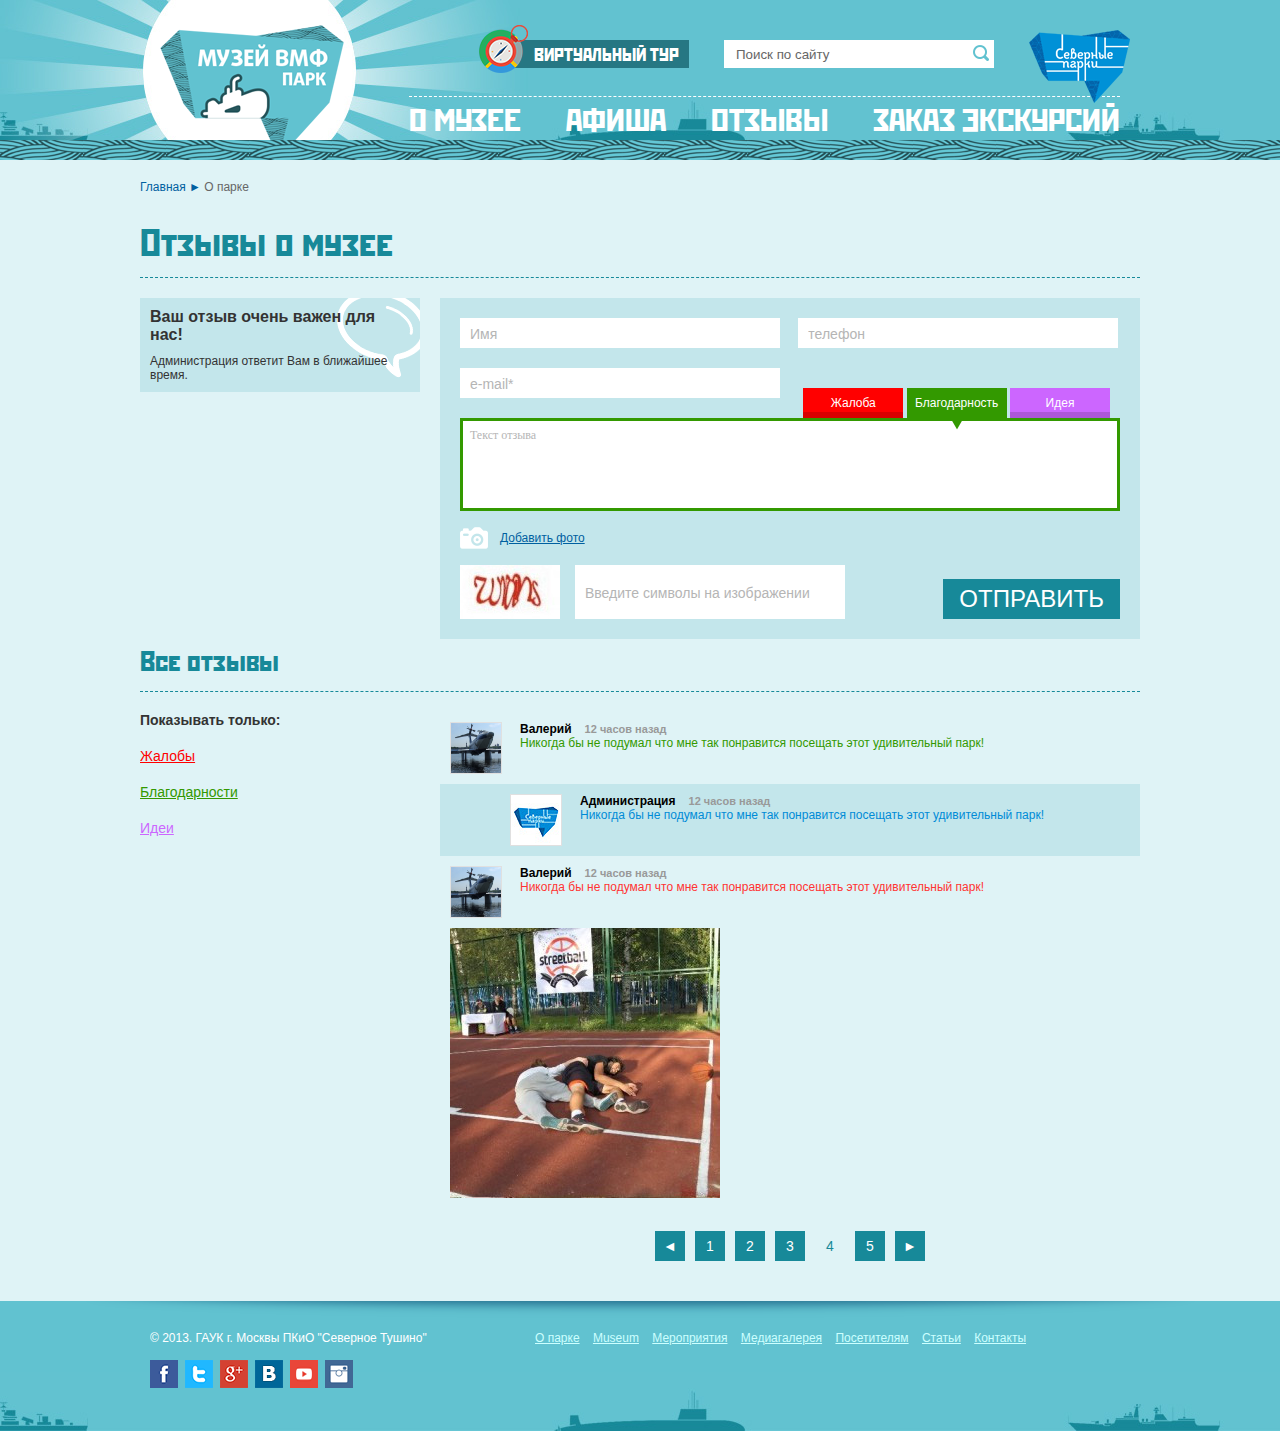
<file: museum/opinions.html>
<!DOCTYPE html PUBLIC "-//W3C//DTD XHTML 1.0 Strict//EN" "http://www.w3.org/TR/xhtml1/DTD/xhtml1-strict.dtd">
<html xmlns="http://www.w3.org/1999/xhtml">
	<head>
		<title></title>
		<meta charset="utf-8">
		<link href="css/reset.css" rel="stylesheet" media="screen">
		<link href="css/custom.css" rel="stylesheet" media="screen">
		<script type="text/javascript" src="http://ajax.googleapis.com/ajax/libs/jquery/1.8.3/jquery.min.js"></script>
		<script type="text/javascript" src="js/jquery.jcarousel.min.js"></script>
		<script type="text/javascript" src="js/custom.js"></script>
		<!--[if lte IE 8]>
			<link href="css/ie.css" rel="stylesheet" media="screen">
		<![endif]-->
 	</head>
	<body>
		<div class="page">
			<div class="header">
				<div class="header-content">
					<div class="logo">
						<a href="/" title=""><img src="img/logo.png" alt="" /></a>
					</div>
					<a href="" title="" class="tour"><i></i>Виртуальный тур</a>
					<div class="search">
						<input type="text" value="Поиск по сайту" onblur="if(this.value=='') this.value='Поиск по сайту';" onfocus="if(this.value=='Поиск по сайту') this.value='';" />
						<input type="image" src="img/search.png" />
					</div>
					<a href="" title="" class="north-parks"><img src="img/north-parks.png" alt="" /></a>
					<ul class="main-menu">
						<li><a href="" title="">О музее</a></li>
						<li><a href="" title="">Афиша</a></li>
						<li><a href="" title="">Отзывы</a></li>
						<li><a href="" title="">Заказ экскурсий</a></li>
					</ul>
				</div>
			</div>
			<div class="slider-border"></div>

				<div class="content-bgcolor">
					<div class="content">
						<div class="bread-crumbs">
							<a href="" title="">Главная</a> ► <span>О парке</span>
						</div>
						<h1 class="content-title">Отзывы о музее</h1>
						
						<div class="side-col">
							<div class="opinion-tip">
								<p><strong>Ваш отзыв очень важен для нас!</strong></p>
								<p>Администрация ответит Вам в ближайшее время.</p>
							</div>
						</div>
						<div class="content-col">
							<div class="opinion-form">
								<form action="">
									<div class="form-line">
										<input type="text" value="Имя" onblur="if(this.value=='') this.value='Имя';" onfocus="if(this.value=='Имя') this.value='';" />
										<input type="text" value="телефон" onblur="if(this.value=='') this.value='телефон';" onfocus="if(this.value=='телефон') this.value='';" />
									</div>
									<div class="form-line">
										<input type="text" value="e-mail*" onblur="if(this.value=='') this.value='e-mail*';" onfocus="if(this.value=='e-mail*') this.value='';" />
									</div>
									<div class="form-line">
										<ul class="opinion-type-tabs">
											<li><span class="abuse">Жалоба<i></i></span></li>
											<li><span class="thanks current">Благодарность<i></i></span></li>
											<li><span class="idea">Идея<i></i></span></li>
										</ul>
										<ul class="opinion-type-content">
											<li class="abuse">
												<textarea onblur="if(this.value=='') this.value='Текст отзыва';" onfocus="if(this.value=='Текст отзыва') this.value='';">Текст отзыва</textarea>
											</li>
											<li class="thanks current">
												<textarea onblur="if(this.value=='') this.value='Текст отзыва';" onfocus="if(this.value=='Текст отзыва') this.value='';">Текст отзыва</textarea>
											</li>
											<li class="idea">
												<textarea onblur="if(this.value=='') this.value='Текст отзыва';" onfocus="if(this.value=='Текст отзыва') this.value='';">Текст отзыва</textarea>
											</li>
										</ul>
									</div>
									<div class="form-line">
										<span class="add-photo"><i></i>Добавить фото</span>
										<input type="file" />
									</div>
									<div class="form-line">
										<div class="capcha">
											<img src="content/capcha.jpg" alt="" />
										</div>
										<input type="text" value="Введите символы на изображении" onblur="if(this.value=='') this.value='Введите символы на изображении';" onfocus="if(this.value=='Введите символы на изображении') this.value='';" />
										<input type="submit" value="ОТПРАВИТЬ">
									</div>
								</form>
							</div>
						</div>
						<h1 class="content-title-s">Все отзывы</h1>
						<div class="side-col">
							<dl class="show-by">
								<dt>Показывать только:</dt>
								<dd class="abuse"><a href="" title="">Жалобы</a></dd>
								<dd class="thanks"><a href="" title="">Благодарности</a></dd>
								<dd class="idea"><a href="" title="">Идеи</a></dd>
							</dl>
						</div>
						<div class="content-col">
							<ul class="comments-list">
								<li>
									<div class="comment">
										<div class="avatar">
											<img src="content/3.jpg" alt="" />
										</div>
										<div class="comment-info">
											<div class="comment-head"><strong>Валерий</strong> 12 часов назад</div>
											<div class="com-pos">Никогда бы не подумал что мне так понравится посещать этот удивительный парк!</div>
										</div>
									</div>
									<ul>
										<li>
											<div class="comment">
												<div class="avatar">
													<img src="content/admin.jpg" alt="" />
												</div>
												<div class="comment-info">
													<div class="comment-head"><strong>Администрация</strong> 12 часов назад</div>
													<div class="com-approve">Никогда бы не подумал что мне так понравится посещать этот удивительный парк!</div>
												</div>
											</div>
										</li>
									</ul>
								</li>
								<li>
									<div class="comment">
										<div class="avatar">
											<img src="content/3.jpg" alt="" />
										</div>
										<div class="comment-info">
											<div class="comment-head"><strong>Валерий</strong> 12 часов назад</div>
											<div class="com-neg">Никогда бы не подумал что мне так понравится посещать этот удивительный парк!</div>
										</div>
									</div>
									<div class="attached">
										<img src="content/6.jpg" alt="" />
									</div>
								</li>
							</ul>
							<div class="pager">								
								<div class="pager_to_left">
									<div class="pager_to_right">
											<a href="" title="" class="prev-page">◄</a>
											<a href="" title="">1</a>
											<a href="" title="">2</a>
											<a href="" title="">3</a>
											<span class="current">4</span>
											<a href="" title="">5</a>
											<a href="" title="" class="next-page">►</a>
									</div>
								</div>
							</div>
						</div>
					</div>
				</div>

			

			<div class="footer">
				<div class="footer-shadow">
					<div class="footer-content">
						<div class="footer-left">
							<p class="copyright">&copy; 2013. ГАУК г. Москвы ПКиО "Северное Тушино"</p>
							<ul class="social">
								<li><a href="" title=""><img src="img/fb.png" alt="" /></a></li>
								<li><a href="" title=""><img src="img/twitter.png" alt="" /></a></li>
								<li><a href="" title=""><img src="img/gplus.png" alt="" /></a></li>
								<li><a href="" title=""><img src="img/vk.png" alt="" /></a></li>
								<li><a href="" title=""><img src="img/youtube.png" alt="" /></a></li>
								<li><a href="" title=""><img src="img/instagramm.png" alt="" /></a></li>
							</ul>
						</div>
						<div class="footer-right">
							<ul>
								<li><a href="" title="">О парке</a></li>
								<li><a href="" title="">Museum</a></li>
								<li><a href="" title="">Мероприятия</a></li>
								<li><a href="" title="">Медиагалерея</a></li>
								<li><a href="" title="">Посетителям</a></li>
								<li><a href="" title="">Статьи</a></li>
								<li><a href="" title="">Контакты</a></li>
							</ul>
						</div>
					</div>
				</div>
			</div>
		</div>
	</body>
</html>
</file>
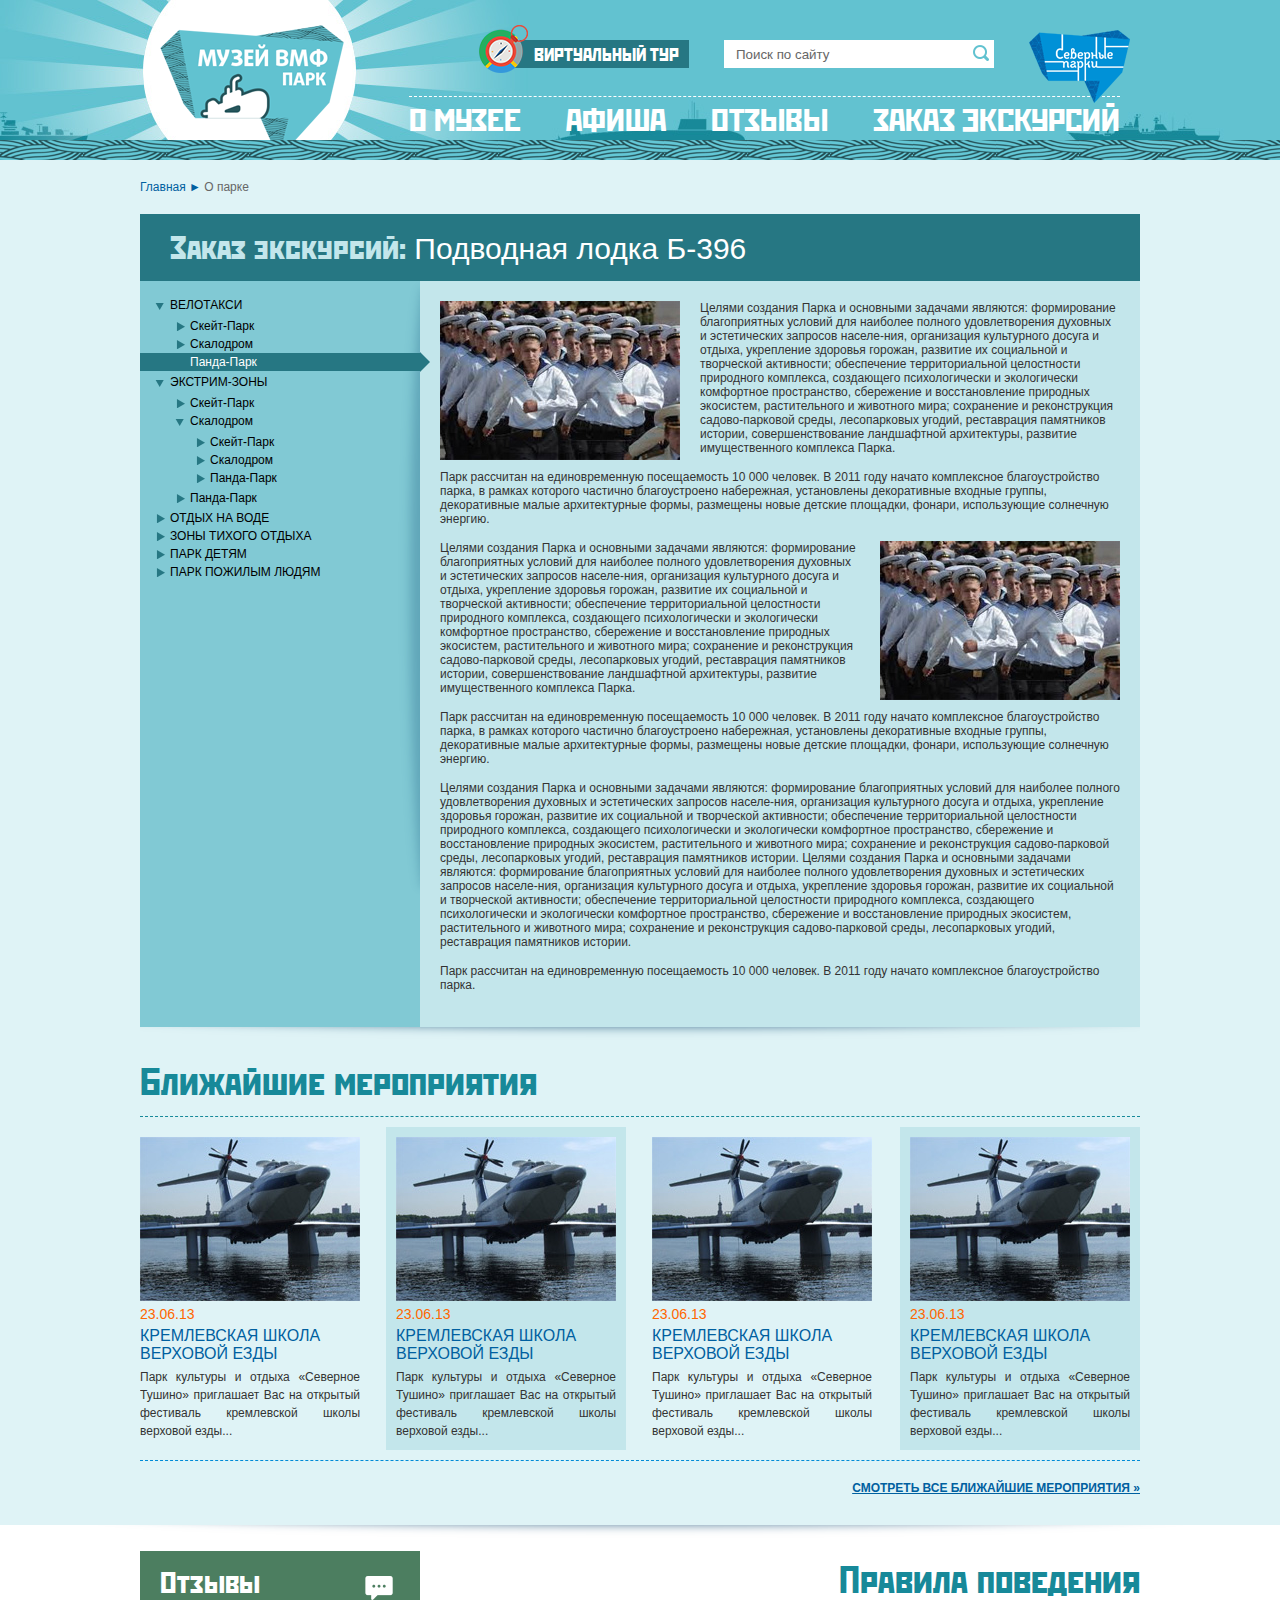
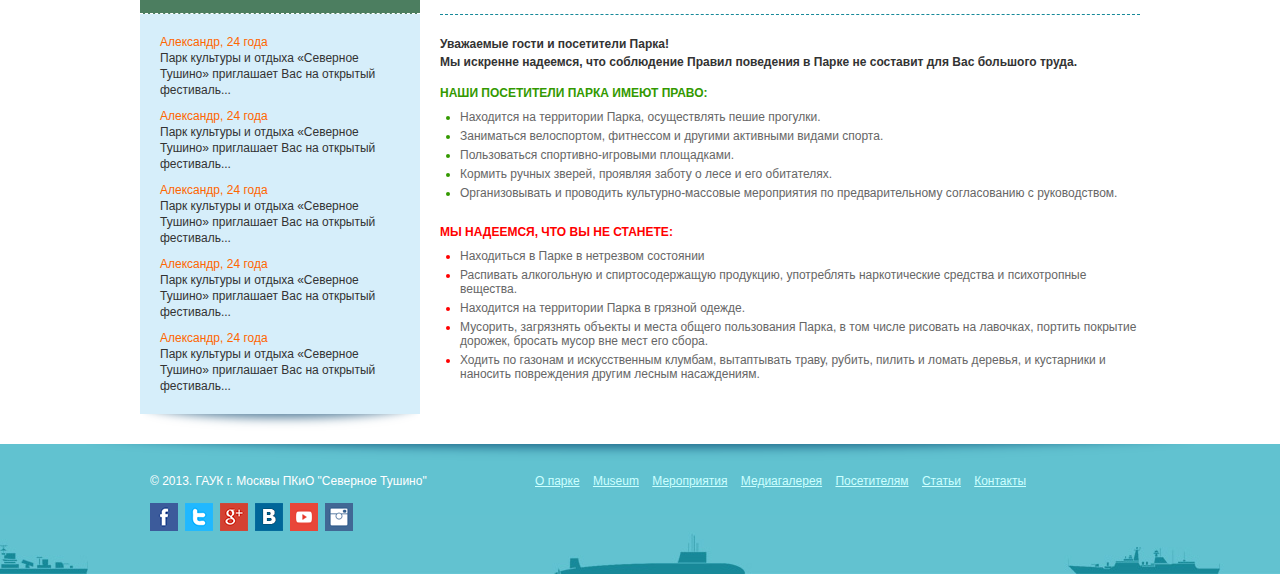
<file: museum/order.html>
<!DOCTYPE html PUBLIC "-//W3C//DTD XHTML 1.0 Strict//EN" "http://www.w3.org/TR/xhtml1/DTD/xhtml1-strict.dtd">
<html xmlns="http://www.w3.org/1999/xhtml">
	<head>
		<title></title>
		<meta charset="utf-8">
		<link href="css/reset.css" rel="stylesheet" media="screen">
		<link href="css/custom.css" rel="stylesheet" media="screen">
		<script type="text/javascript" src="http://ajax.googleapis.com/ajax/libs/jquery/1.8.3/jquery.min.js"></script>
		<script type="text/javascript" src="js/jquery.slideshow.js"></script>
		<script type="text/javascript" src="js/custom.js"></script>
		<!--[if lte IE 8]>
			<link href="css/ie.css" rel="stylesheet" media="screen">
		<![endif]-->
 	</head>
	<body>
		<div class="page">
			<div class="header">
				<div class="header-content">
					<div class="logo">
						<a href="/" title=""><img src="img/logo.png" alt="" /></a>
					</div>
					<a href="" title="" class="tour"><i></i>Виртуальный тур</a>
					<div class="search">
						<input type="text" value="Поиск по сайту" onblur="if(this.value=='') this.value='Поиск по сайту';" onfocus="if(this.value=='Поиск по сайту') this.value='';" />
						<input type="image" src="img/search.png" />
					</div>
					<a href="" title="" class="north-parks"><img src="img/north-parks.png" alt="" /></a>
					<ul class="main-menu">
						<li><a href="" title="">О музее</a></li>
						<li><a href="" title="">Афиша</a></li>
						<li><a href="" title="">Отзывы</a></li>
						<li><a href="" title="">Заказ экскурсий</a></li>
					</ul>
				</div>
			</div>
			<div class="slider-border"></div>
			<div class="content-shadow">
				<div class="content-bgcolor">
					<div class="content">
						<div class="bread-crumbs">
							<a href="" title="">Главная</a> ► <span>О парке</span>
						</div>
						<div class="content-shadow">
							<h1 class="content-title2"><span>Заказ экскурсий:</span> Подводная лодка Б-396</h1>
							<div class="side-col">
								<ul class="order-menu">
									<li class="drop">
										<a href="" title=""><i class="drop-icon"></i>Велотакси</a>
										<ul>
											<li>
												<a href="" title=""><i class="drop-icon"></i>Скейт-парк</a>
											</li>
											<li>
												<a href="" title=""><i class="drop-icon"></i>Скалодром</a>
											</li>
											<li class="current">
												<a href="" title=""><i class="drop-icon"></i>Панда-парк</a>
											</li>
										</ul>
									</li>
									<li class="drop">
										<a href="" title=""><i class="drop-icon"></i>Экстрим-зоны</a>
										<ul>
											<li>
												<a href="" title=""><i class="drop-icon"></i>Скейт-парк</a>
											</li>
											<li class="drop">
												<a href="" title=""><i class="drop-icon"></i>Скалодром</a>
												<ul>
													<li>
														<a href="" title=""><i class="drop-icon"></i>Скейт-парк</a>
													</li>
													<li>
														<a href="" title=""><i class="drop-icon"></i>Скалодром</a>
													</li>
													<li>
														<a href="" title=""><i class="drop-icon"></i>Панда-парк</a>
													</li>
												</ul>
											</li>
											<li>
												<a href="" title=""><i class="drop-icon"></i>Панда-парк</a>
											</li>
										</ul>
									</li>
									<li>
										<a href="" title=""><i class="drop-icon"></i>Отдых на воде</a>
										<ul>
											<li>
												<a href="" title=""><i class="drop-icon"></i>Скейт-парк</a>
											</li>
											<li>
												<a href="" title=""><i class="drop-icon"></i>Скалодром</a>
											</li>
											<li>
												<a href="" title=""><i class="drop-icon"></i>Панда-парк</a>
											</li>
										</ul>
									</li>
									<li>
										<a href="" title=""><i class="drop-icon"></i>Зоны тихого отдыха</a>
										<ul>
											<li>
												<a href="" title=""><i class="drop-icon"></i>Скейт-парк</a>
											</li>
											<li>
												<a href="" title=""><i class="drop-icon"></i>Скалодром</a>
											</li>
											<li>
												<a href="" title=""><i class="drop-icon"></i>Панда-парк</a>
											</li>
										</ul>
									</li>
									<li>
										<a href="" title=""><i class="drop-icon"></i>Парк детям</a>
									</li>
									<li>
										<a href="" title=""><i class="drop-icon"></i>Парк пожилым людям</a>
									</li>
								</ul>
							</div>
							<div class="order-content">
								<img src="content/1.jpg" class="img-left" alt="" />
								<p>Целями создания Парка и основными задачами являются: формирование благоприятных условий для наиболее полного удовлетворения духовных и эстетических запросов населе-ния, организация культурного досуга и отдыха, укрепление здоровья горожан, развитие их социальной и творческой активности; обеспечение территориальной целостности природного комплекса, создающего психологически и экологически комфортное пространство, сбережение и восстановление природных экосистем, растительного и животного мира; сохранение и реконструкция садово-парковой среды, лесопарковых угодий, реставрация памятников истории,  совершенствование ландшафтной архитектуры, развитие имущественного комплекса Парка.</p>

								<p>Парк рассчитан на единовременную посещаемость 10 000 человек. В 2011 году начато комплексное благоустройство парка, в рамках которого частично благоустроено набережная,  установлены декоративные входные группы, декоративные малые архитектурные формы, размещены новые детские площадки, фонари, использующие солнечную энергию.</p>
								<img src="content/1.jpg" class="img-right" alt="" />
								<p>Целями создания Парка и основными задачами являются: формирование благоприятных условий для наиболее полного удовлетворения духовных и эстетических запросов населе-ния, организация культурного досуга и отдыха, укрепление здоровья горожан, развитие их социальной и творческой активности; обеспечение территориальной целостности природного комплекса, создающего психологически и экологически комфортное пространство, сбережение и восстановление природных экосистем, растительного и животного мира; сохранение и реконструкция садово-парковой среды, лесопарковых угодий, реставрация памятников истории,  совершенствование ландшафтной архитектуры, развитие имущественного комплекса Парка.</p>

								<p>Парк рассчитан на единовременную посещаемость 10 000 человек. В 2011 году начато комплексное благоустройство парка, в рамках которого частично благоустроено набережная,  установлены декоративные входные группы, декоративные малые архитектурные формы, размещены новые детские площадки, фонари, использующие солнечную энергию.</p>
										
								<p>Целями создания Парка и основными задачами являются: формирование благоприятных условий для наиболее полного удовлетворения духовных и эстетических запросов населе-ния, организация культурного досуга и отдыха, укрепление здоровья горожан, развитие их социальной и творческой активности; обеспечение территориальной целостности природного комплекса, создающего психологически и экологически комфортное пространство, сбережение и восстановление природных экосистем, растительного и животного мира; сохранение и реконструкция садово-парковой среды, лесопарковых угодий, реставрация памятников истории. Целями создания Парка и основными задачами являются: формирование благоприятных условий для наиболее полного удовлетворения духовных и эстетических запросов населе-ния, организация культурного досуга и отдыха, укрепление здоровья горожан, развитие их социальной и творческой активности; обеспечение территориальной целостности природного комплекса, создающего психологически и экологически комфортное пространство, сбережение и восстановление природных экосистем, растительного и животного мира; сохранение и реконструкция садово-парковой среды, лесопарковых угодий, реставрация памятников истории.</p>

								<p>Парк рассчитан на единовременную посещаемость 10 000 человек. В 2011 году начато комплексное благоустройство парка.</p>
							</div>
							<div class="clear"></div>
						</div>
						<h1 class="content-title">Ближайшие мероприятия</h1>
							<ul class="afisha wide">
								<li>
									<a href="" title="" class="afisha-preview"><img src="content/3.jpg" alt="" /></a>
									<span class="date">23.06.13</span>
									<h3><a href="" title="">Кремлевская школа верховой езды</a></h3>
									<p><a href="" title="">Парк культуры и отдыха «Северное Тушино» приглашает Вас на открытый фестиваль кремлевской школы верховой езды...</a></p>
								</li>
								<li>
									<a href="" title="" class="afisha-preview"><img src="content/3.jpg" alt="" /></a>
									<span class="date">23.06.13</span>
									<h3><a href="" title="">Кремлевская школа верховой езды</a></h3>
									<p><a href="" title="">Парк культуры и отдыха «Северное Тушино» приглашает Вас на открытый фестиваль кремлевской школы верховой езды...</a></p>
								</li>
								<li>
									<a href="" title="" class="afisha-preview"><img src="content/3.jpg" alt="" /></a>
									<span class="date">23.06.13</span>
									<h3><a href="" title="">Кремлевская школа верховой езды</a></h3>
									<p><a href="" title="">Парк культуры и отдыха «Северное Тушино» приглашает Вас на открытый фестиваль кремлевской школы верховой езды...</a></p>
								</li>
								<li>
									<a href="" title="" class="afisha-preview"><img src="content/3.jpg" alt="" /></a>
									<span class="date">23.06.13</span>
									<h3><a href="" title="">Кремлевская школа верховой езды</a></h3>
									<p><a href="" title="">Парк культуры и отдыха «Северное Тушино» приглашает Вас на открытый фестиваль кремлевской школы верховой езды...</a></p>
								</li>
							</ul>
							<div class="see-more">
								<a href="" title="">Смотреть все ближайшие мероприятия &raquo;</a>
							</div>
					</div>
				</div>
			</div>
			<div class="content">
				<div class="side-col">
					<div class="left-block">
						<div class="left-block-title opinion">
							<h2>Отзывы</h2>
						</div>
						<div class="left-block-content">
							<ul class="opinions">
								<li>
									<p class="autor"><a href="" title="">Александр, 24 года</a></p>
									<p><a href="" title="">Парк культуры и отдыха «Северное Тушино» приглашает Вас на открытый фестиваль...</a></p>
								</li>
								<li>
									<p class="autor"><a href="" title="">Александр, 24 года</a></p>
									<p><a href="" title="">Парк культуры и отдыха «Северное Тушино» приглашает Вас на открытый фестиваль...</a></p>
								</li>
								<li>
									<p class="autor"><a href="" title="">Александр, 24 года</a></p>
									<p><a href="" title="">Парк культуры и отдыха «Северное Тушино» приглашает Вас на открытый фестиваль...</a></p>
								</li>
								<li>
									<p class="autor"><a href="" title="">Александр, 24 года</a></p>
									<p><a href="" title="">Парк культуры и отдыха «Северное Тушино» приглашает Вас на открытый фестиваль...</a></p>
								</li>
								<li>
									<p class="autor"><a href="" title="">Александр, 24 года</a></p>
									<p><a href="" title="">Парк культуры и отдыха «Северное Тушино» приглашает Вас на открытый фестиваль...</a></p>
								</li>
							</ul>
						</div>
					</div>
				</div>
				<div class="content-col">
					<h1 class="content-title right">Правила поведения</h1>
						<div class="rules">
							<p><strong>Уважаемые гости и посетители Парка!<br />
							Мы искренне надеемся, что соблюдение Правил поведения в Парке не составит для Вас большого труда.</strong></p>
							<dl class="good">
								<dt><strong>Наши Посетители Парка имеют право</strong>:</dt>
								<dd>
									<ul>
										<li><span>Находится на территории Парка, осуществлять пешие прогулки.</span></li>
										<li><span>Заниматься велоспортом, фитнессом и другими активными видами спорта.</span></li>
										<li><span>Пользоваться спортивно-игровыми площадками.</span></li>
										<li><span>Кормить ручных зверей, проявляя заботу о лесе и его обитателях.</span></li>
										<li><span>Организовывать и проводить культурно-массовые мероприятия по предварительному согласованию с руководством.</span></li>
									</ul>
								</dd>
							</dl>
							<dl class="bad">
								<dt><strong>Мы надеемся, что Вы не станете</strong>:</dt>
								<dd>
									<ul>
										<li><span>Находиться в Парке в нетрезвом состоянии</span></li>
										<li><span>Распивать алкогольную и спиртосодержащую продукцию, употреблять наркотические средства  и психотропные вещества.</span></li>
										<li><span>Находится на территории Парка в грязной одежде.</span></li>
										<li><span>Мусорить, загрязнять объекты и места общего пользования Парка, в том числе рисовать на лавочках, портить покрытие дорожек, бросать мусор вне мест его сбора.</span></li>
										<li><span>Ходить по газонам и искусственным клумбам, вытаптывать траву, рубить, пилить и ломать деревья, и кустарники и наносить повреждения другим лесным насаждениям.</span></li>
									</ul>
								</dd>
							</dl>
						</div>
				</div>
			</div>
			<div class="footer">
				<div class="footer-shadow">
					<div class="footer-content">
						<div class="footer-left">
							<p class="copyright">&copy; 2013. ГАУК г. Москвы ПКиО "Северное Тушино"</p>
							<ul class="social">
								<li><a href="" title=""><img src="img/fb.png" alt="" /></a></li>
								<li><a href="" title=""><img src="img/twitter.png" alt="" /></a></li>
								<li><a href="" title=""><img src="img/gplus.png" alt="" /></a></li>
								<li><a href="" title=""><img src="img/vk.png" alt="" /></a></li>
								<li><a href="" title=""><img src="img/youtube.png" alt="" /></a></li>
								<li><a href="" title=""><img src="img/instagramm.png" alt="" /></a></li>
							</ul>
						</div>
						<div class="footer-right">
							<ul>
								<li><a href="" title="">О парке</a></li>
								<li><a href="" title="">Museum</a></li>
								<li><a href="" title="">Мероприятия</a></li>
								<li><a href="" title="">Медиагалерея</a></li>
								<li><a href="" title="">Посетителям</a></li>
								<li><a href="" title="">Статьи</a></li>
								<li><a href="" title="">Контакты</a></li>
							</ul>
						</div>
					</div>
				</div>
			</div>
		</div>
	</body>
</html>
</file>
<file: css/all.css>
body{
	margin:0;
	background:#fff url(../images/bg-body.jpg) repeat-x 50% 0;
	font:12px/18px Tahoma, Geneva, sans-serif;
	color:#333;
	min-width:1000px;
}
.inner{background:#fff;}
.start{
	margin:0 0 0 50px;
	padding:0;
	list-style:none;
}
.start li{
	font-size:30px;
	line-height:32px;
	margin:0 0 10px;
}
.start a{color:#009;}
a{
	color:#00c;
	text-decoration:underline;
}
a:hover{text-decoration:none;}
img{border-style:none;}
form,
fieldset{
	margin:0;
	padding:0;
	border-style:none;
}
input,
textarea,
select{
	font:100% Tahoma, Geneva, sans-serif;
	vertical-align:middle;
	color:#000;
}
#wrapper{
	width:100%;
	overflow:hidden;
	position:relative;
}

#header{
	width:100%;
	overflow:hidden;
}
.header{
	margin:0 auto 11px;
	padding:13px 0 0 10px;
	width:990px;
	overflow:hidden;
}
.header-inner{
	background:url(../images/bg-header.jpg) repeat-x 50% 0;
	min-height:191px;
}
.logo{
	float:left;
	margin:9px 48px 0 0;
	background:url(../images/logo.png) no-repeat;
	height:132px;
	width:191px;
	text-indent:-9999px;
	overflow:hidden;
}
.logo a{
	display:block;
	height:100%;
}
.area{
	float:left;
	padding:4px 0 0;
	width:740px;
	overflow:hidden;
}
.area-panel{
	padding:0 0 28px;
	background:url(../images/bg-area-panel.png) repeat-x 0 100%;
	height:1%;
	overflow:hidden;
}
.map{
	float:left;
	margin:9px 45px 0 0;
	padding:14px 0 0 60px;
	background:url(../images/bg-map.png) no-repeat;
	height:28px;
	width:125px;
	font-size:18px;
	line-height:20px;
	text-decoration:none;
	color:#fff;
	text-transform:uppercase;
}
.map:hover{background-position:0 -42px;}
.media{
	float:left;
	margin:16px 45px 0 0;
	padding:7px 0 0 51px;
	background:url(../images/bg-media.png) no-repeat;
	height:28px;
	width:145px;
	font-size:18px;
	line-height:20px;
	text-decoration:none;
	color:#fff;
	text-transform:uppercase;
}
.media:hover{background-position:0 -35px;}
.search{
	float:left;
	margin:20px 0 0;
	width:269px;
}
.search span{
	display:block;
	padding:5px 6px 5px 10px;
	border:1px solid #008bd6;
	background:#fff;
	height:16px;
	width:251px;
	overflow:hidden;
}
.search span input{
	float:left;
	padding:0 10px 0 0;
	background:none;
	border:none;
	height:16px;
	width:224px;
	font-size:12px;
	line-height:16px;
	color:#666;
	outline:none;
}
.search span input.btn-search{
	padding:0;
	background:url(../images/btn-search.jpg) no-repeat;
	height:16px;
	width:17px;
	text-indent:-9999px;
	overflow:hidden;
	cursor:pointer;
}
.cabinet{
	float:left;
	margin:14px 10px 0 0;
	width:105px;
}
.cabinet ul{
	margin:0;
	padding:0;
	list-style:none;
}
.cabinet ul li{
	font-size:16px;
	line-height:18px;
}
.cabinet ul a{
	text-decoration:none;
	color:#008bd7;
}
.open{
	background:url(../images/bg-open.png) no-repeat 100% 4px;
	padding:0 22px 0 0;
}
.cabinet ul a:hover{text-decoration:underline;}
.login{
	height:1%;
	overflow:hidden;
}
.login span{
	display:block;
	margin:0 0 6px;
	font-size:12px;
	line-height:14px;
	color:#666;
}
.login ul{
	margin:0;
	padding:0;
	list-style:none;
	height:28px;
	overflow:hidden;
	width:136px;
}
.login ul li{
	float:left;
	margin:0 6px 0 0;
}
.login ul li img{float:left;}
.area-box{
	width:120%;
	padding:14px 0 0;
}
.area-box:after{
	display:block;
	clear:both;
	content:"";
}
.about{
	float:left;
	margin:0 42px 0 0;
	font-size:16px;
	line-height:20px;
	color:#666;
	text-decoration:none;
}
.about:hover{text-decoration:underline;}
.index{
	float:left;
	margin:-27px 45px 0 0;
	background:url(../images/bg-index.png) no-repeat;
	height:70px;
	width:101px;
	text-indent:-9999px;
	overflow:hidden;
}
#nav{
	float:left;
	margin:0;
	padding:0;
	list-style:none;
	overflow:hidden;
}
#nav li{
	float:left;
	margin:0 59px 0 0;
	font-size:16px;
	line-height:20px;
}
#nav a{
	text-decoration:none;
	color:#008bd7;
}
#nav a:hover{text-decoration:underline;}
#main{width:100%;}
#main:after{
	display:block;
	clear:both;
	content:"";
}
.section{
	padding:30px 0 0;
	min-height:470px;
	height:470px;
	overflow:hidden;
}
.section2{
	margin:-13px 0 0;
	background:#fff;
}
.section4{
	margin:-40px 0 0;
	background:#fff;
}
.section-holder{
	margin:0 auto;
	padding:0 0 0 19px;
	width:1001px;
}
.section3{
	background:url(../images/bg-section3.jpg) no-repeat 50% 0;
	min-height:522px;
}
.section3 .section-holder{
	margin:0 auto;
	padding:0 0 0 50px;
	width:1045px;
}
.section3 .feedback-box2{
	float:left;
	margin:0 38px 0 0;
	width:281px;
	padding:0 0 26px;
	background:#fff;
	overflow:hidden;
}
.section3 .feedback-box2 ul a{
	display:inline-block;
	margin:0 0 0 50px;
	text-align:center;
	font-size:12px;
	line-height:14px;
	font-weight:bold;
	color:#0060a0;
}
.section-box{
	float:left;
	padding:6px 0 0;
	width:700px;
}
.section4 .section-box{width:100%;}
.section4 .section-box ul li{margin:0 20px 0 0;}
.section-box strong{
	display:block;
	margin:0 0 9px;
	padding:0 0 17px;
	background:url(../images/bg-section-strong.png) repeat-x 0 100%;
	font-size:36px;
	line-height:38px;
	font-weight:normal;
	letter-spacing:1px;
	color:#0060a0;
}
.section-box strong a{
	text-decoration:none;
	color:#0060a0;
}
.section-box strong a:hover{text-decoration:underline;}
.section-box ul{
	margin:0 0 0 -9px;
	padding:0;
	list-style:none;
	width:110%;
	overflow:hidden;
}
.section-box ul li{
	float:left;
	padding:11px 10px 15px;
	width:220px;
	font:12px/18px Tahoma, Geneva, sans-serif;
	color:#333;
}
.section-box ul li.color{background:url(../images/bg-color.png);}
.section-box ul li img{
	display:block;
	margin:0 0 7px;
}
.section-box ul li em{
	display:block;
	margin:0 0 6px;
	font-size:14px;
	line-height:16px;
	font-style:normal;
	color:#ff6600;
}
.section-box ul li span{
	display:block;
	margin:0 0 8px;
	font-size:16px;
	line-height:18px;
	text-transform:uppercase;
	color:#0060a0;
}
.section-box ul li span a{
	text-decoration:none;
	color:#0060a0;
}
.section-box ul li span a:hover{text-decoration:underline;}
.section-box ul li p{
	margin:0 0 5px;
	text-align:justify;
}
.section-block{
	float:right;
	padding:0 0 42px;
	background:#fff url(../images/bg-section-block.jpg) no-repeat 0 100%;
	width:281px;
	overflow:hidden;
}
.section-block strong{
	display:block;
	margin:0 0 19px;
	padding:0 0 0 31px;
	background:url(../images/bg-section-block-strong.jpg) no-repeat;
	height:62px;
	width:250px;
	font-size:36px;
	line-height:54px;
	font-weight:normal;
	letter-spacing:1px;
	color:#fff;
}
.section-sub-box{
	padding:0 30px 0 31px;
	height:1%;
	overflow:hidden;
	font-size:12px;
	line-height:18px;
	color:#333;
}
.section-sub-box img{
	display:block;
	margin:0 0 9px;
}
.section-sub-box p{margin:0;}
.block{
	margin:0 auto 15px;
	width:1006px;
	overflow:hidden;
}
.block-box{
	float:left;
	width:281px;
	background:#d6eefa url(../images/bg-block-box.jpg) no-repeat 0 100%;
}
.block-box strong{
	display:block;
	margin:0 0 12px;
	padding:0 0 0 20px;
	background:url(../images/bg-block-box-strong.jpg) no-repeat;
	height:62px;
	width:261px;
	font-size:36px;
	line-height:54px;
	font-weight:normal;
	color:#feffff;
	letter-spacing:1px;
}
.select{
	padding:0 31px 0 20px;
	height:1%;
	overflow:hidden;
	font:12px/18px Tahoma, Geneva, sans-serif;
	color:#333;
}
.select .row{
	margin:0 0 16px;
	height:1%;
	overflow:hidden;
}
.select p{margin:0 0 20px;}
.select .row input{
	float:left;
	margin:0 8px 0 0;
	height:12px;
	width:12px;
	padding:0;
	border:none;
}
.select .row label{
	float:left;
	overflow:hidden;
	font-size:12px;
	line-height:14px;
	width:200px;
}
.select .row input.btn-select{
	display:block;
	margin:20px 0 29px 36px;
	float:none;
	background:url(../images/btn-select.jpg) no-repeat;
	height:30px;
	width:170px;
	text-indent:-9999px;
	overflow:hidden;
	border:none;
	cursor:pointer;
}
.block-news{
	float:right;
	padding:6px 0 0;
	width:709px;
}
.block-news strong{
	display:block;
	margin:0 6px 10px 0;
	padding:0 0 17px;
	background:url(../images/bg-area-panel.png) repeat-x 0 100%;
	font-size:36px;
	line-height:38px;
	font-weight:normal;
	text-align:right;
	color:#0060a0;
	letter-spacing:1px;
}
.block-news ul{
	margin:0;
	padding:0;
	list-style:none;
	width:100%;
	overflow:hidden;
}
.block-news ul li{
	height:1%;
	padding:7px 9px 6px;
	overflow:hidden;
}
.block-news ul li img{
	float:left;
	margin:2px 17px 0 0;
}
.color-1{background:#f6f6f6;}
.block-news ul li div{
	height:1%;
	overflow:hidden;
}
.block-news ul li div em{
	display:block;
	margin:0 0 7px;
	font-size:14px;
	line-height:14px;
	font-style:normal;
	color:#f60;
}
.block-news ul li div span{
	display:block;
	margin:0 0 9px;
	font-size:16px;
	line-height:18px;
	color:#0060a0;
	text-transform:uppercase;
}
.block-news ul li div span a{
	text-decoration:none;
	color:#0060a0;
}
.block-news ul li div span a:hover{text-decoration:underline;}
.block-news ul li div p{margin:0;}
.flexbox{
	margin:0 0 -36px;
	padding:36px 0 0;
	background:url(../images/bg-flexbox.jpg) repeat-x 50% 0;
	height:631px;
	min-height:531px;
	overflow:hidden;
}
.flexbox-holder{
	margin:0 auto;
	width:1020px;
	padding:0 0 0 20px;
	overflow:hidden;
}
.flexbox-holder strong{
	display:block;
	margin:0 30px 30px 28px;
	padding:0 0 17px;
	background:url(../images/bg-section-strong.png) repeat-x 0 100%;
	font-size:36px;
	line-height:38px;
	font-weight:normal;
	color:#0060a0;
	letter-spacing:1px;
}
.flexbox-area{
	position:relative;
	height:495px;
}
.decor-1{
	position:absolute;
	top:0;
	left:-35px;
	padding:19px 0 0 211px;
	background:url(../images/bg-decor-1.png) no-repeat;
	height:503px;
	width:516px;
	font-size:12px;
	line-height:16px;
}
.decor-1 p, 
.decor-2 p{margin:0;}
.box-1{
	margin:0 0 37px;
	height:55px;
	width:420px;
	color:#360;
}
.box-1 table{
	border-collapse:collapse;
	height:55px;
	width:420px;
}
.box-2{
	margin:0 0 42px;
	height:55px;
	width:420px;
	color:#930;
}
.box-2 table{
	border-collapse:collapse;
	height:55px;
	width:420px;
}
.box-3{
	margin:0 0 32px;
	height:55px;
	width:370px;
	color:#fff;
}
.box-3 table{
	border-collapse:collapse;
	height:55px;
	width:370px;
}
.box-4{
	margin:0 0 35px;
	height:65px;
	width:350px;
	color:#fff;
}
.box-4 table{
	border-collapse:collapse;
	height:65px;
	width:350px;
}
.box-5{
	height:55px;
	width:280px;
	color:#033;
}
.box-5 table{
	border-collapse:collapse;
	height:55px;
	width:280px;
}
.box-6{
	margin:0 0 50px;
	height:55px;
	width:220px;
	color:#fff;
	text-align:right;
}
.box-6 table{
	border-collapse:collapse;
	height:55px;
	width:220px;
	text-align:right;
}
.box-7{
	margin:0 0 0 -30px;
	height:55px;
	width:250px;
	color:#fff;
	text-align:right;
}
.box-7 table{
	border-collapse:collapse;
	text-align:right;
	height:55px;
	width:250px;
}
.box-1 table tr, 
.box-1 table td, 
.box-2 table tr, 
.box-2 table td, 
.box-3 table tr, 
.box-3 table td, 
.box-4 table tr, 
.box-4 table td, 
.box-5 table tr, 
.box-5 table td{
	margin:0;
	padding:0;
	line-height:none;
}
.decor-2{
	position:absolute;
	top:265px;
	right:-20px;
	padding:27px 0 0 65px;
	background:url(../images/bg-decor-2.png) no-repeat;
	height:230px;
	width:431px;
	
	overflow:hidden;
}
.feedback{
	position:absolute;
	top:10px;
	right:-20px;
	padding:0 21px 20px;
	background:url(../images/bg-feedback.png) no-repeat;
	height:237px;
	width:239px;
	overflow:hidden;
}
.feedback b{
	display:block;
	margin:0 0 21px 9px;
	font-size:36px;
	line-height:54px;
	font-weight:normal;
	letter-spacing:1px;
	color:#fff;
}
.feedback-holder{
	margin:0 0 10px;
	width:100%;
	overflow:hidden;
	font-size:12px;
	line-height:14px;
	color:#333;
}
.feedback-holder span{
	display:block;
	color:#f60;
}
.feedback-holder p{margin:0;}
.header-holder{
	margin:0 0 13px;
	width:100%;
	overflow:hidden;
}
.breadcrumbs{
	margin:24px 0 0;
	padding:0;
	list-style:none;
	width:100%;
	overflow:hidden;
}
.breadcrumbs li{
	float:left;
	margin:0 8px 0 0;
	padding:0 0 0 17px;
	background:url(../images/arrow.png) no-repeat 0 3px;
	font-size:12px;
	line-height:14px;
	color:#666;
}
.breadcrumbs li:first-child{
	background:none;
	padding:0;
}
.breadcrumbs a{
	color:#008bd7;
	text-decoration:none;
}
.breadcrumbs a:hover{text-decoration:underline;}
.maps{
	margin:0 0 8px;
	padding:0 0 26px;
	background:url(../images/bg-maps.jpg) no-repeat 50% 100%;
	width:100%;
	overflow:hidden;
}
.maps img{
	display:block;
	margin:0 auto;
}
.maps-holder{
	margin:19px auto 30px;
	padding:0 2px 0 22px;
	width:1020px;
	overflow:hidden;
}
.maps-box{
	float:left;
	margin:6px 0 0;
	width:700px;
	font-size:12px;
	line-height:18px;
	color:#333;
	text-align:justify;
}
.maps-box strong{
	display:block;
	margin:0 0 15px;
	padding:0 0 17px;
	background:url(../images/bg-section-strong.png) repeat-x 0 100%;
	font-size:36px;
	line-height:38px;
	font-weight:normal;
	letter-spacing:1px;
	color:#008ad6;
}
.maps-box p{margin:0 0 18px;}
.maps-box p a{color:#0091d7;}
.maps-block{
	float:right;
	padding:0 0 20px;
	width:281px;
	background:#d6eefa url(../images/bg-maps-block.jpg) no-repeat 0 100%;
}
.maps-block strong{
	display:block;
	padding:0 0 0 31px;
	background:url(../images/bg-maps-box-strong.jpg) no-repeat;
	height:62px;
	width:250px;
	font-size:36px;
	line-height:54px;
	font-weight:normal;
	letter-spacing:1px;
	color:#fff;
}
.maps-block ul{
	margin:0;
	padding:0;
	list-style:none;
}
.maps-block ul li{
	font-size:12px;
	line-height:18px;
	color:#333;
	padding:10px 22px 10px 20px;
	border-bottom:1px dashed #fff;
}
.maps-block ul li b{
	float:right;
	margin:0 0 0 5px;
}
.textbox-area{
	margin:0 0 15px;
	padding:0 0 22px;
	background:url(../images/bg-textbox-area.jpg) no-repeat 50% 100%;
}
.textbox{background:url(../images/bg-texbox.jpg) repeat;}
.sub-textbox{
	margin:0 auto;
	padding:30px 0 35px;
	width:980px;
	overflow:hidden;
}
.sub-textbox strong{
	display:block;
	border-bottom:1px dashed #fff;
	margin:0 0 16px;
	padding:0 0 17px;
	font-size:36px;
	line-height:38px;
	letter-spacing:1px;
	color:#fff;
}
.textbox-holder{
	width:100%;
	overflow:hidden;
}
.textbox-box{
	float:left;
	width:470px;
}
.textbox-box ul{
	margin:0 0 16px;
	padding:0;
	list-style:none;
	width:100%;
	overflow:hidden;
}
.textbox-box ul li{
	float:left;
	margin:0 4px 0 0;
	padding:0 0 0 10px;
	background:url(../images/defender.png) no-repeat;
	font-size:12px;
	line-height:14px;
	font-weight:bold;
	color:#cff;
	text-transform:uppercase;
}
.textbox-box ul a{
	color:#cff;
	font-weight:normal;
}
.textbox-box ul li:first-child{
	background:none;
	padding:0;
}
.textbox-frame{
	width:100%;
	overflow:hidden;
	font-size:12px;
	line-height:18px;
	color:#fff;
	text-align:justify;
}
.textbox-frame img{
	float:left;
	margin:5px 16px 10px 0;
	border:1px solid #fff;
}
.textbox-frame p{margin:0 0 17px;}
.textbox-block{
	float:right;
	padding:31px 0 0;
	width:470px;
	font-size:12px;
	line-height:18px;
	color:#fff;
}
.textbox-block p{margin:0 0 17px;}
.textbox-block img{
	float:left;
	margin:5px 16px 10px 0;
	border:1px solid #fff;
}
.sub-block-news{
	padding:3px 0 0 10px;
	height:1%;
	overflow:hidden;
}
.sub-block-news p{
	margin:0 0 20px;
	font-weight:bold;
}
.sub-block-news span{
	display:block;
	margin:0 0 2px;
	font-size:12px;
	line-height:14px;
	font-weight:bold;
	text-transform:uppercase;
	color:#390;
}
.block-news .naving{
	margin:0 0 20px;
	padding:0;
	list-style:none;
	width:100%;
	overflow:hidden;
}
.block-news .naving li{
	padding:0 0 0 21px;
	background:url(../images/circle.jpg) no-repeat 5px 6px;
	font-size:12px;
	line-height:18px;
	color:#666;
}
.block-news .naving2 li{background:url(../images/circle2.jpg) no-repeat 5px 6px;}
.link-7{
	position:absolute;
	top:360px;
	left:880px;
	text-indent:-9999px;
	overflow:hidden;
	height:70px;
	width:130px;
	z-index:9999;
}
.link-6{
	position:absolute;
	top:280px;
	left:880px;
	text-indent:-9999px;
	overflow:hidden;
	height:70px;
	width:130px;
	z-index:9999;
}
.link-5{
	position:absolute;
	top:360px;
	left:20px;
	text-indent:-9999px;
	overflow:hidden;
	height:70px;
	width:130px;
	z-index:9999;
}
.link-4{
	position:absolute;
	top:270px;
	left:20px;
	text-indent:-9999px;
	overflow:hidden;
	height:70px;
	width:130px;
	z-index:9999;
}
.link-3{
	position:absolute;
	top:180px;
	left:20px;
	text-indent:-9999px;
	overflow:hidden;
	height:70px;
	width:130px;
	z-index:9999;
}
.link-2{
	position:absolute;
	top:100px;
	left:20px;
	text-indent:-9999px;
	overflow:hidden;
	height:70px;
	width:130px;
	z-index:9999;
}
.link-1{
	position:absolute;
	top:12px;
	left:20px;
	text-indent:-9999px;
	overflow:hidden;
	height:70px;
	width:130px;
	z-index:9999;
}
.main{
	margin:0 auto 50px;
	padding:5px 0 0 20px;
	width:1000px;
	overflow:hidden;
}
#content{
	float:right;
	padding:5px 0 0;
	width:680px;
}
#content h1{
	margin:0 0 10px;
	padding:0 0 15px;
	font-size:36px;
	line-height:38px;
	font-weight:normal;
	border-bottom:1px dashed #008bd7;
	color:#0060a0;
}
.present{
	margin:0;
	padding:0;
	list-style:none;
	width:100%;
}
.present li{
	padding:14px 0;
	height:1%;
	overflow:hidden;
	border-bottom:1px dashed #0060a0;
	margin:0;
}
.present li img{
	float:left;
	margin:0 20px 0 0;
}
.present li div{
	height:1%;
	overflow:hidden;
}
.present li div strong{
	display:block;
	margin:0 0 6px;
	font-size:22px;
	line-height:22px;
	font-weight:normal;
	color:#0060a0;
}
.present li.color-2{
	margin:0 0 0 -10px;
	padding:10px;
	background:#d6eefa;
	border:none;
}
.present li div span{
	display:block;
	margin:0 0 15px;
	font-size:12px;
	line-height:14px;
	font-weight:bold;
	color:#0060a0;
}
.present li div p{margin:0;}
.present li:last-child{border:none;}
#sidebar{
	float:left;
	width:281px;
}
#sidebar h2{
	margin:0 0 -88px;
	padding:50px 0 0 97px;
	background:url(../images/bg-h2.png) no-repeat;
	height:84px;
	font-size:36px;
	line-height:38px;
	font-weight:normal;
	letter-spacing:1px;
	color:#fff;
	z-index:4;
	position:relative;
}
.nav-bar{
	margin:0 0 12px;
	padding:94px 0 54px 21px;
	background:#2dabe8 url(../images/bg-nav-bar.jpg) no-repeat 0 100%;
	height:1%;
	overflow:hidden;
}
.nav-bar ul{
	margin:0;
	padding:0;
	list-style:none;
}
.nav-bar ul li{
	padding:0 22px 0 0;
	font-size:16px;
	line-height:30px;
}
.nav-bar ul a{
	display:block;
	border-top:1px dashed #fff;
	padding:2px 0 2px 10px;
	text-decoration:none;
	color:#fff;
}
.nav-bar ul a span {text-transform:uppercase;}
.nav-bar ul li:first-child a{border:none;}
.nav-bar ul li:hover, 
.nav-bar ul li.active{background:url(../images/arrow.jpg) no-repeat 100% 5px;}
.color-10{background:url(../images/color-10.jpg) no-repeat 0 2px;}
.color-11{background:url(../images/color-11.jpg) no-repeat 0 2px;}
.color-12{background:url(../images/color-12.jpg) no-repeat 0 2px;}
.color-13{background:url(../images/color-13.jpg) no-repeat 0 2px;}
.color-14{background:url(../images/color-14.jpg) no-repeat 0 2px;}
.color-15{background:url(../images/color-15.jpg) no-repeat 0 2px;}
.color-16{background:url(../images/color-16.jpg) no-repeat 0 2px;}
.employee{
	margin:0 0 11px;
	padding:0 0 26px;
	background:#d6eefa url(../images/bg-feedback-box.jpg) no-repeat 0 100%;
	width:100%;
	overflow:hidden;
}
.employee strong{
	display:block;
	margin:0 0 19px;
	padding:0 0 2px;
	background:url(../images/bg-emp-strong.jpg) repeat-x;
	font-size:26px;
	line-height:60px;
	font-weight:normal;
	text-align:center;
	color:#fff;
}
.employee img{
	display:block;
	margin:0 auto 15px;
}
.employee span{
	display:block;
	margin:0 0 0 31px;
	font-size:16px;
	line-height:18px;
	color:#005e91;
}
.employee em{
	display:block;
	margin:0 0 10px;
	font-size:12px;
	line-height:14px;
	font-style:normal;
	text-align:center;
	color:#666;
}
.feedback-box{
	margin:0 0 20px;
	padding:0 0 26px;
	background:#d6eefa url(../images/bg-feedback-box.jpg) no-repeat 0 100%;
	width:100%;
	overflow:hidden;
}
.feedback-box strong{
	display:block;
	margin:0 0 18px;
	padding:9px 0 0 21px;
	background:url(../images/bg-feedback-box-strong.jpg) no-repeat;
	height:53px;
	font-size:24px;
	line-height:20px;
	font-weight:normal;
	letter-spacing:1px;
	color:#fff;
}
.feedback-box ul{
	margin:0;
	padding:0 20px;
	list-style:none;
	width:241px;
	overflow:hidden;
}
.feedback-box ul li{
	margin:0 0 18px;
	width:100%;
	overflow:hidden;
}
.feedback-box ul li img{
	float:left;
	margin:0 10px 0 0;
}
.feedback-box ul li div{
	height:1%;
	overflow:hidden;
	line-height:14px;
	color:#333;
}
.feedback-box ul li div span{
	display:block;
	margin:0 0 2px;
	font-size:12px;
	line-height:12px;
	color:#f60;
}
.feedback-box ul li div em{
	display:block;
	margin:0 0 5px;
	font-size:11px;
	line-height:12px;
	font-style:normal;
	color:#f60;
}
.feedback-box ul li div p{margin:0;}
.jobs{
	margin:0 0 20px;
	width:100%;
	overflow:hidden;
}
.jobs-box{
	margin:0 0 30px;
	padding:10px 0 0;
	width:100%;
	overflow:hidden;
}
.jobs-box img{
	float:left;
	margin:0 20px 0 0;
}
.jobs-box div{
	height:1%;
	overflow:hidden;
	font-size:14px;
	line-height:18px;
	color:#333;
	text-align:justify;
}
.jobs-box div strong{
	display:block;
	margin:0 0 10px;
	font-size:22px;
	line-height:24px;
	font-weight:normal;
	color:#0060a0;
	text-align:left;
}
.jobs-box div p{margin:0 0 17px;}
.jobs-box div span{
	display:block;
	margin:0 0 10px;
	font-weight:bold;
}
.jobs-box div span a{
	text-decoration:none;
	color:#008bd7;
}
.jobs-box div span a:hover{text-decoration:underline;}
.jobs-block{
	margin:0 0 10px;
	width:100%;
	overflow:hidden;
}
.jobs-block .accordion{
	margin:0 0 0 9px;
	padding:0;
	list-style:none;
	width:671px;
	overflow:hidden;
}
.jobs-block .accordion li{
	margin:0 0 20px;
	background:#d6eefa;
	border-bottom:3px solid #008cd6;
	width:100%;
	overflow:hidden;
	position:relative;
}
.jobs-block .accordion li.active {border-bottom:0;}
.jobs-block .accordion .opener{
	background:url(../images/bg-open.jpg) right 0 no-repeat;
	height:37px;
	width:100%;
	text-indent:-9999px;
	overflow:hidden;
	position:absolute;top:0;left:0;
}
.jobs-block .accordion em{
	float:right;
	font-size:18px;
	line-height:37px;
	font-style:normal;
	color:#0060a0;
	margin-right:60px;
}
.jobs-block .accordion strong{
	display:block;
	margin:0 10px 0 21px;
	font-size:18px;
	line-height:37px;
	font-style:normal;
	text-transform:uppercase;
	color:#0060a0;
}
.slide{
	height:1%;
	overflow:hidden;
	background:#eaf6fc;
	padding:15px 21px 5px;
	border-top:3px solid #008cd6;
}
.slide span{display:block;}
.slide p{margin:16px 0 20px;}
.jobs-block .accordion .slide strong{
	display:block;
	margin:0 0 2px;
	font-size:12px;
	line-height:14px;
	text-transform:none;
	color:#333;
}
.jobs-block .accordion .slide ul{
	margin:0 0 20px;
	padding:0;
	list-style:none;
	overflow:hidden;
}
.jobs-block .accordion .slide ul li{
	margin:0;
	padding:0 0 0 20px;
	background:url(../images/bg-acc-ul-li.jpg) no-repeat 3px 6px;
	background:#none;
	border:none;
	width:100%;
	overflow:hidden;
}
.navigator{
	margin:-37px auto -33px;
	padding:0 0 20px;
	background:url(../images/bg-navigator.jpg) no-repeat 50% 100%;
	width:988px;
	overflow:hidden;
}
.navigator img{display:block;}
.about-box{
	margin:0 0 20px;
	width:100%;
	overflow:hidden;
}
.about-box p{margin:0 0 18px;text-align:justify;}
.feedback-box2{
	float:left;
	margin:0 38px 0 0;
	width:281px;
	padding:0 0 26px;
	background:#d6eefa url(../images/bg-feedback-box.jpg) no-repeat 0 100%;
	overflow:hidden;
}
.section3 .feedback-box2{float:right;}
.feedback-box2 strong{
	display:block;
	margin:0 0 14px;
	padding:0 0 0 21px;
	background:url(../images/bg-feedback-box-strong.jpg) no-repeat;
	height:62px;
	font-size:36px;
	line-height:54px;
	font-weight:normal;
	letter-spacing:1px;
	color:#fff;
}
.feedback-box2 ul{
	margin:0;
	padding:0 20px;
	list-style:none;
	width:241px;
	overflow:hidden;
}
.feedback-box2 ul li{
	margin:0 0 11px;
	width:100%;
	overflow:hidden;
	line-height:14px;
}
.feedback-box2 ul li span{
	display:block;
	margin:0 0 1px;
	font-size:12px;
	line-height:12px;
	color:#f60;
}
.feedback-box2 ul li p{margin:0;}
.content-inner{
	margin:26px 0 0;
}
.color4{background:#f6f6f6;}
.section2 .section-block{
	background:#d6eefa url(../images/bg-feedback-box.jpg) no-repeat 0 100%;
	padding:0 0 39px;
}
.section-box2{
	border-top:1px dashed #008bd7;
	padding:18px 0 0;
	width:100%;
	overflow:hidden;
}
.section-box2 a{
	float:right;
	font-size:12px;
	line-height:14px;
	font-weight:bold;
	text-transform:uppercase;
	color:#0060a0;
}



/*new*/
.articles{
	margin:0 auto;
	padding:3px 0 0;
	width:1020px;
	overflow:hidden;
}
.articles-heading{
	margin:0 0 6px;
	width:100%;
	overflow:hidden;
}
.articles-heading strong{
	display:block;
	margin:0 0 4px 18px;
	padding:0 0 16px;
	font-size:36px;
	line-height:38px;
	font-weight:normal;
	color:#0060a0;
	border-bottom:1px dashed #0060a0;
}
.articles-holder{

}
.articles-left{
	float:left;
	margin:6px 0 0;
	width:291px;
}
.nav-add{
	margin:0 0 43px;
	padding:0;
	list-style:none;
	width:100%;

}
.nav-add li{
	padding:2px 0 1px;
	border-bottom:1px dashed #b5b5b5;
	width:100%;

	font-size:18px;
	line-height:24px;
	text-transform:uppercase;
}
.nav-add a{
	display:block;
	padding:0 19px 2px;
	text-decoration:none;
	color:#008bd7;
}

.articles-right{
	float:right;
	width:689px;
}
.list{
	margin:0 0 30px;
	padding:0;
	list-style:none;
	width:100%;
	overflow:hidden;
}
.list li{
	margin:0 0 2px;
	padding:9px 11px;
	height:1%;
	overflow:hidden;
	font-size:12px;
	line-height:18px;
	color:#333;
}
.list li img{
	float:left;
	margin:0 17px 0 0;
}
.list-box{
	height:1%;
	overflow:hidden;
}
.list-heading{
	margin:0 0 7px;
	height:1%;
	overflow:hidden;
}
.list-heading a{
	float:right;
	font-size:12px;
	line-height:14px;
	color:#008bd5;
}
.list-heading em{
	font-size:14px;
	line-height:14px;
	font-style:normal;
	color:#ff6600;
}
.list-box strong{
	display:block;
	margin:0 0 8px;
	font-size:14px;
	line-height:16px;
	font-weight:normal;
	text-transform:uppercase;
	color:#0060a0;
}
.list-box strong a{
	color:#0060a0;
	text-decoration:none;
}
.list-box strong a:hover{text-decoration:underline;}
.list-box p{margin:0;}
.color-17{background:#f6f6f6;}
.articles-left .section-block{
	margin:20px 0 0;
	float:none;
	background:#d6eefa url(../images/bg-feedback-box.jpg) no-repeat 0 100%;
	padding:0 0 39px;
}
.pagination2{
	margin:0 0 20px 227px;
	padding:0;
	list-style:none;
	height:30px;
	overflow:hidden;
}
.pagination2 li{
	float:left;
	margin:0 10px 0 0;
	font-size:14px;
	line-height:30px;
	font-weight:bold;
}
.pagination2 a{
	float:left;
	background:#008bd7;
	height:30px;
	width:30px;
	text-align:center;
	text-decoration:none;
	color:#fff;
}
.pagination2 a.btn-prev2{
	background:url(../images/btn-prev2.jpg) no-repeat;
	text-indent:-9999px;
	overflow:hidden;
}
.pagination2 a.btn-next2{
	background:url(../images/btn-next2.jpg) no-repeat;
	text-indent:-9999px;
	overflow:hidden;
}
.pagination2 a:hover, 
.pagination2 li.active a{
	background:none;
	color:#008bd7;
}
.pagination2 a.btn-prev2:hover, 
.pagination2 li.active a.btn-prev2{background:url(../images/btn-prev2.jpg) no-repeat;}
.pagination2 a.btn-next2:hover, 
.pagination2 li.active a.btn-next2{background:url(../images/btn-next2.jpg) no-repeat;}











#footer{
	background: url('../images/wide-shadow.png') 50% 0 no-repeat #008bd7;
	padding:49px 0 39px;
	overflow:hidden;
}
.footer{
	margin:0 auto;
	padding:29px 0 0;
	background:url(../images/bg-footer.jpg) repeat-x;
	width:980px;
	overflow:hidden;
}
.holder{
	float:left;
	margin:0 10px 0 0;
	width:376px;
	overflow:hidden;
}
.copy{
	display:block;
	margin:0 0 20px;
	font-size:12px;
	line-height:14px;
	color:#fff;
}
.holder ul{
	margin:0;
	padding:0;
	list-style:none;
	width:100%;
	overflow:hidden;
}
.holder ul li{
	float:left;
	margin:0 7px 0 0;
}
.holder li img{float:left;}
.navigation{
	margin:0;
	padding:0;
	list-style:none;
}
.navigation li{
	float:left;
	margin:0 13px 0 0;
	font-size:12px;
	line-height:14px;
}
.navigation a{color:#cff;}
.slideshow {
	margin:0 auto 5px;
	position:relative;
	height:550px;
	width:1600px;
}
.gallery-holder .gholder {
	overflow: hidden;
	width: 100%;
}
.slideshow .gmask {
	height:550px;
	width:1600px;
	position:absolute;
	top:0;
	left:0;
	overflow:hidden;
}
.slideshow .gmask ul {
	list-style: none;
	overflow: hidden;
	height:100%;
	padding: 0;
	margin: 0;
}
.slideshow .gmask ul li {
	display:block;
	height:550px;
	width:100%;
	background:#d9eded;
}
.gholder, .gallery {
	background:#d9eded;
}
.slideshow .gmask ul li img{float:left; }
.slideshow .pagination{
	position:absolute;
	bottom:0;
	left:296px;
	z-index:9999;
	padding:0 0 0 14px;
	background:url(../images/bg-pagination.png) no-repeat;
	height:208px;
	width:226px;
	overflow:hidden;
}
.slideshow .pagination ul{
	margin:0;
	padding:0;
	list-style:none;
}
.slideshow .pagination ul li {
	display:block;
	margin:0 0 1px;
	font-size:22px;
	line-height:40px;
}
.slideshow .pagination a {
	display:block;
	padding:0 0 0 51px;
	height:40px;
	text-decoration:none;
	color:#0060a0;
}
#item-1{background:url(../images/item-1.png) no-repeat 16px 10px;}
.slideshow .pagination li:hover #item-1, 
.slideshow .pagination li.active #item-1{background:url(../images/item-1-h.png) no-repeat 16px 10px;}
#item-2{background:url(../images/item-2.png) no-repeat 16px 10px;}
.slideshow .pagination li:hover #item-2, 
.slideshow .pagination li.active #item-2{background:url(../images/item-2-h.png) no-repeat 16px 10px;}
#item-3{background:url(../images/item-3.png) no-repeat 16px 10px;}
.slideshow .pagination li:hover #item-3, 
.slideshow .pagination li.active #item-3{background:url(../images/item-3-h.png) no-repeat 16px 10px;}
#item-4{background:url(../images/item-4.png) no-repeat 16px 10px;}
.slideshow .pagination li:hover #item-4, 
.slideshow .pagination li.active #item-4{background:url(../images/item-4-h.png) no-repeat 16px 10px;}
#item-5{background:url(../images/item-5.png) no-repeat 16px 10px;}
.slideshow .pagination li:hover #item-5, 
.slideshow .pagination li.active #item-5{background:url(../images/item-5-h.png) no-repeat 16px 10px;}

.slideshow .pagination li:hover a, 
.slideshow .pagination li.active a{color:#fff;}
.slideshow .pagination li:hover, 
.slideshow .pagination li.active{background:url(../images/bg-pagination-a-h.png) no-repeat;}
.slideshow .gmask ul li {
	position: absolute;
	top: 0;
	left: 0;
}
.slideshow .gmask ul li.active {
	z-index: 1;
}







.carousel1{
	position:relative;
	height:200px;
	width:670px;
	background:#c7c7c7;
	overflow:hidden;
}
.carousel1 .gholder {width: 100%;}
.gallery-holder .gholder:after {
	content:"";
	display:block;
	clear:both;
}
.carousel1 .gmask {
	position:absolute;
	top:40px;
	left:29px;
	width:603px;
	overflow:hidden;
	padding:0 0 0 8px;
}
.carousel1 .gmask ul {
	list-style: none;
	width: 99999px;
	float: left;
	padding: 0;
	margin: 0;
}
.carousel1 .gmask ul li {
	float:left;
	margin:0 11px 0 0;
	width:190px;
}
.carousel1 .gmask ul li img{
	float:left;
	border:3px solid #f3f3f3;
}
.carousel1 a.btn-prev,
.carousel1 a.btn-next {
	position:absolute;
	top:0;
	left:0;
	background:url(../images/btn-prev.jpg) no-repeat;
	height:200px;
	width:29px;
	text-indent:-9999px;
	overflow:hidden;
}
.carousel1 a.btn-next {
	background:url(../images/btn-next.jpg) no-repeat;
	left:641px;
}
.carousel1 a.btn-prev:hover,
.carousel1 a.btn-next:hover{background-position:0 -200px;}




/* a new styles */

.nav-add a {position:relative;}
.nav-add a:hover,
.nav-add.active a {background:#008cd7;color:#fff;}
.nav-add a:hover i,
.nav-add.active a i {display:block;}
.nav-add a i {display:none;position:absolute;top:50%;margin-top:-13px;right:-7px;z-index:10;height:26px;width:7px;background: url('../images/menu-arrow.png') 0 0 no-repeat;}

.shadow-block {margin-bottom:13px;padding-bottom:17px;background: url('../images/block-shadow.png') 50% bottom no-repeat;}
.left-block-title {padding:20px 60px 20px 20px;border-bottom:1px dashed #fff;background: url('../images/relev-links.png') 225px 15px no-repeat #ff1174;color:#fff;font-size:26px;font-weight:normal;margin:0;}

.relevant-articles {margin:0;padding:0 0 30px 0;list-style:none;background:#d6eefa;}
.relevant-articles li {padding:10px 15px;border-top:1px dashed #fff;}
.relevant-articles li:first-child {border:0;}
.relevant-articles li h3 {font-weight:bold;margin:0 0 8px 0;font-size:12px;line-height:15px;}
.relevant-articles li h3 a {color:#008bd6;}
.relevant-articles li p {margin:0;line-height:15px;}

.right-column {margin-left:320px;}
.text-content {margin-bottom:20px;text-align:justify;}
.text-content img {float:left;margin:0 20px 5px 0;}
.acticle-title {border-bottom:1px dashed #008cd7;padding:0 50px 10px 0;margin:0 0 20px 0;position:relative;}
.acticle-title h1 {font-size:16px;font-weight:normal;text-transform:uppercase;margin:0;padding:0;}
.post-date {position:absolute;top:0;right:0;color:#ff6600;font-size:14px;}

.tags {margin-bottom:30px;}
.tags span {font-weight:bold;}
.tags a {color:#008bd7;}
.tags a:hover {text-decoration:none;}
.social-media {margin-bottom:30px;}

.clear {width:100%;clear:both;height:0;font-size:0;display:block;}

.carting {clear:both;width:980px;margin:30px auto 40px;padding-bottom:17px;background: url('../images/wide-shadow.png') 50% bottom no-repeat;}
.carting-title {padding:20px;position:relative;background: url('../images/title-bg.jpg') 0 0 #166ca2;}
.carting-title h1 {color:#fff;font-size:36px;margin:0 0 0 270px;padding:0;font-weight:normal;line-height:39px;}
.carting-title .bird {width:97px;height:105px;background:url('../images/bird.png') 0 0 no-repeat;position:absolute;display:block;bottom:0;left:-10px;}

.carting-side {min-height:615px;width:260px;background:url('../images/side-right-shadow.png') right 0 no-repeat #d6eefa;float:left;margin:0;padding:15px 0;}
.drop-icon {width:10px;height:9px;background:url('../images/drop-icon.png') 0 -9px no-repeat;position:absolute;display:block;top:3px;left:-15px;}
.carting-side li {position:relative;padding:3px 0;list-style:none;}
.carting-side li.drop > a .drop-icon  {background-position:0 0;height:10px;}
.carting-side li.drop > ul {display:block;}
.carting-side ul {margin:0 0 0 20px;padding:0;display:none;}
.carting-side li a {position:relative;margin-left:30px;text-decoration:none;color:#000;text-transform:uppercase;}
.carting-side li li a {text-transform:capitalize;}
.carting-content {min-height:615px;border-left:260px solid #d6eefa;background:#e8f7ff;padding:20px 30px;}
.carting-content p {margin: 0 0 15px 0;}


.center {width:980px;margin:0 auto;}
.blue-block {background: url('../images/blue-block-bg.jpg') 50% 0 no-repeat #dbf1fd;padding:30px 0;}
.opinions-title  {padding:20px 60px 20px 20px;border-bottom:1px dashed #fff;background: url('../images/opinion.png') 225px 20px no-repeat #0060a0;color:#fff;font-size:26px;font-weight:normal;margin:0;}

.left-side {width:280px;float:left;}
.opinions {margin:0;padding:0 0 30px 0;list-style:none;background:#fff;}
.opinions li {padding:10px 15px;}
.opinions li p span {color:#ff6600;}
.opinions li p {margin:0;line-height:15px;}

.block-title-type1 {font-size:36px;color:#0060a0;border-bottom:1px dashed #008cd7;padding:0 0 10px 0;margin:0 0 20px 0;position:relative;text-align:left;line-height:39px;}
.block-title-type2 {font-size:36px;color:#0060a0;border-bottom:1px dashed #008cd7;padding:0 0 10px 0;margin:0 0 20px 0;position:relative;text-align:right;line-height:39px;}
.block-title-type3 {font-size:24px;color:#0060a0;border-bottom:1px dashed #008cd7;padding:0 0 10px 0;margin:0 0 20px 0;position:relative;line-height:39px;}

.rules p {margin-bottom:15px;}
.rules .good {color:#339900;}
.rules .bad {color:#ff0000;}
.rules dl {margin-bottom:15px;}
.rules dt {display:blocl;text-transform:uppercase;font-weight:bold;margin-bottom:10px;}
.rules dd {margin:0;}
.rules dd ul {padding:0;margin-left:20px;}
.rules dd ul span {color:#666;}


.opinion-tip {width:230px;padding:10px;background: url('../images/opinion-tip.png') right 0 no-repeat #f6f6f6;float:left;}
.opinion-tip p {margin:10px 0 0 0;}
.opinion-tip p:first-child {margin-top:0;}
.opinion-tip strong {font-size:16px;}

.show-by {width:230px;float:left;}
.show-by dt {font-size:14px;font-weight:bold;display:block;margin-bottom:10px;}
.show-by dd {padding:0;margin:20px 0 0 0;font-size:14px;}
.show-by dd.abuse a {color:#ff0000;}
.show-by dd.thanks a {color:#339900;}
.show-by dd.idea a {color:#cc66ff;}


.opinion-form {margin-left:280px;padding:20px;background:#d6eefa;}
.opinion-form .form-line {margin-top:20px;}
.opinion-form .form-line:first-child {margin:0;}
.opinion-form input[type=text] {outline:none;margin-left:15px;color:#b5b5b5;font-size:14px;padding:7px 10px 6px 10px;border:0;width:300px;height:17px;}
.opinion-form input[type=text]:first-child {margin:0;}
.opinion-form input[type=file] {display:none;}
.add-photo {position:relative;margin-left:40px;color:#0060a0;text-decoration:underline;cursor:pointer;}
.add-photo i {display:block;position:absolute;top:-4px;left:-40px;z-index:10;height:22px;width:28px;background: url('../images/add-photo.png') 0 0 no-repeat;}

.opinion-type-tabs {clear:both;margin:-30px 0 0 0;padding:0 10px 0 0;text-align:right;float:right;}
.opinion-type-tabs li {list-style:none;display:inline;}
.opinion-type-tabs li span {position:relative;display:inline-block;width:100px;text-align:center;color:#fff;cursor:pointer;line-height:30px;}
.opinion-type-tabs li span i {display:none;position:absolute;bottom:-12px;left:50%;margin-left:-7px;z-index:10;height:12px;width:14px;background: url('../images/tabs-arrows.png') 0 0 no-repeat;}
.opinion-type-tabs li span.abuse {background:#ff0000;border-bottom:7px solid #d90000;height:23px;}
.opinion-type-tabs li span.thanks {background:#339900;border-bottom:7px solid #2d8302;height:23px;}
.opinion-type-tabs li span.idea {background:#cc66ff;border-bottom:7px solid #ae57d9;height:23px;}
.opinion-type-tabs li span.current {cursor:default;border:0;height:30px;}
.opinion-type-tabs li span.current i {display:block;}
.opinion-type-tabs li span.abuse i {background-position: 0 0;}
.opinion-type-tabs li span.thanks i {background-position: -14px 0;}
.opinion-type-tabs li span.idea i {background-position: -28px 0;}

.opinion-type-content {padding:0;margin:0;}
.opinion-type-content li {display:none;padding:5px;background:#fff;}
.opinion-type-content li.current {display:block;}
.opinion-type-content li textarea {outline:none;width:100%;resize:none;border:0;color:#b5b5b5;font-family:tahoma;font-size:12px;height:70px;}
.opinion-type-content .abuse {border:3px solid #ff0000;}
.opinion-type-content .thanks {border:3px solid #339900;}
.opinion-type-content .idea {border:3px solid #cc66ff;}

.opinion-form .capcha {float:left;}
.opinion-form .capcha  + input[type=text] {height:41px;width:250px;}
.opinion-form input[type=submit] {background:#008bd7;font-size:24px;border:1px solid #008bd7;color:#fff;text-transform:uppercase;height:40px;padding:0 15px;margin-top:14px;float:right;cursor:pointer;} 

.comments-list {margin:0 0 0 280px;padding:0;}
.comments-list li {margin:0;padding:0;list-style:none;}
.comments-list li ul {margin:0;padding:0;}
.comments-list li ul li {background:#f6f6f6;padding:0 0 0 60px;}
.comments-list .comment {overflow:auto;padding:10px;}
.comments-list .comment:first-child {margin:0;}
.comments-list .comment .avatar {display:block;float:left;}
.comments-list .comment .avatar  img {display:block;width:50px;height:50px;border:1px solid #e0e0e0;}
.comment-info {margin-left:70px;}
.comment-head {font-weight:bold;font-size:11px;color:#999;}
.comment-head strong {font-size:12px;color:#000;margin-right:10px;}
.comments-list .com-pos {color:#339900;}
.comments-list .com-neg {color:#ff3333;}
.comments-list .com-approve {color:#008bd7;}

.social-tabs {width:100%;float:left;overflow:hidden;clear:both;background:#008bd7;padding:0;margin:0;list-style:none;}
.social-tabs li {padding:15px;margin-left:16px;float:left;cursor:pointer;}
.social-tabs li:first-child {margin:0;}
.social-tabs li img {display:block;}
.social-tabs li.current {background:#d6eefa;box-shadow: 0 0 15px #023d5e;cursor:default;}

.social-tabs-content {clear:both;background:#d6eefa;padding:15px;margin:0;list-style:none;}
.social-tabs-content li {display:none;}
.social-tabs-content li.current {display:block;}

.contacts {width:100%;padding:0;margin:0 0 30px 0;list-style:none;float:left;}
.contacts li {width:250px;margin-right:20px;float:left;}
.contacts li span {color:#0060a0;font-size:18px;}
.contacts li  p {margin:0;line-height:21px;}

.how-to-transit {margin:0;padding:0;}
.how-to-transit dt {display:block;font-size:18px;line-height:21px;margin-bottom:10px;}
.how-to-transit dt strong {margin-right:10px;}
.how-to-transit dd {padding:0;margin:0;}
.how-to-transit .metro {position:relative;margin-left:30px;}
.how-to-transit i {display:block;position:absolute;top:4px;left:-25px;z-index:10;height:16px;width:19px;background: url('../images/metro-icon.png') 0 0 no-repeat;}
.how-to-transit .metro:hover {color:#5a5a5a;}
.how-to-transit .metro:hover i {background-position:-20px 0;color:#5a5a5a;}

.feedback-title {display:inline-block;padding-right:50px;background: url('../images/feedback.png') right 10px no-repeat;}

.feedback-form  {clear:both;}
.feedback-form .form-line {margin-top:20px;}
.feedback-form .form-line:first-child {margin:0;}
.feedback-form input[type=text] {margin-left:15px;outline:none;color:#b5b5b5;font-size:14px;padding:7px 10px 6px 10px;border:0;width:295px;height:17px;}
.feedback-form input[type=text]:first-child {margin:0;}
.feedback-form input[type=text]:last-child {margin:0;float:right;}
.feedback-form .textarea {color:#b5b5b5;font-size:14px;padding:5px 10px;height:70px;background:#fff;}
.feedback-form .textarea textarea {outline:none;width:100%;resize:none;border:0;color:#b5b5b5;font-family:tahoma;font-size:12px;height:70px;}
.feedback-form .capcha {float:left;}
.feedback-form .capcha  + input[type=text] {height:41px;width:250px;}
.feedback-form input[type=submit] {background:#008bd7;font-size:24px;border:1px solid #008bd7;color:#fff;text-transform:uppercase;height:40px;padding:0 15px;margin-top:14px;float:right;cursor:pointer;} 

.park-map-wrp {padding-bottom:0;position:relative;z-index:10;}
.park-map {background: url('../images/map_b.png') 50% bottom no-repeat;}

.media-list-date {text-align:right;color:#666;font-size:14px;margin-top:-15px;padding-right:5px;}
.media-list {width:680px;padding:0;margin:10px 0 0 -10px;float:left;}
.media-list li {width:167px;padding:0;margin:0 0 10px 0;float:left;height:181px;list-style:none;border-bottom:1px dashed #008cd7;}
.media-list .media-preview-wrapper {padding:9px 9px 0 9px;}
.media-list .media-preview {width:146px;height:146px;position:relative;overflow:hidden;border:2px solid #d6eefa;}
.media-list .media-preview.video {background:#000;}
.media-list .media-preview.video img {opacity:0.8;}
.media-list .video-time {width:100%;height:100%;position:absolute;top:0;left:0;z-index:10;background: url('../images/video.png') 50% 60px no-repeat;display:block;text-decoration:none;}
.media-list .video-time span {display:block;text-align:center;padding-top:90px;color:#fff;font-size:14px;}
.media-list img {display:block;min-width:146px;min-height:146px;}
.media-list .media-preview-desc {display:none;color:#0060a0;font-size:11px;padding:0 2px;}
.media-list .media-preview-desc .likes {display:inline-block;float:right;position:relative;color:#0060a0;text-decoration:none;padding-left:15px;}
.media-list .media-preview-desc .likes i {background: url('../images/likes.png') 0 0 no-repeat;position:absolute;top:4px;left:0;display:block;width:12px;height:11px;}
.media-list li:hover {background:#d6eefa;}
.media-list li:hover .media-preview-desc {display:block;}

.switch-media {float:right;margin:10px 5px 0 0;padding:0;font-size:12px;}
.switch-media li {display:inline;margin:0 0 0 10px;padding:0;list-style:none;}
.switch-media span {position:relative;padding-left:20px;cursor:pointer;text-decoration:underline;}
.switch-media span.active {cursor:default;color:#666;text-decoration:none;}
.switch-media span:hover {color:#666;text-decoration:none;}
.switch-media span i {position:absolute;background: url('../images/media.png') 0 0 no-repeat;left:0;display:block;}
.switch-media span.media-all {padding-left:35px;}
.switch-media span.media-all i {width:30px;height:22px;top:-3px;background-position:-30px 0;}
.switch-media span.media-all:hover i,
.switch-media span.media-all.active i {background-position:0 0;}
.switch-media span.media-photo {padding-left:25px;}
.switch-media span.media-photo i {width:20px;height:15px;top:0;background-position:-29px -37px;}
.switch-media span.media-photo:hover i,
.switch-media span.media-photo.active i {background-position:0 -37px;}
.switch-media span.media-video {padding-left:25px;}
.switch-media span.media-video i {width:20px;height:15px;top:0;background-position:-30px -22px;}
.switch-media span.media-video:hover i,
.switch-media span.media-video.active i {background-position:0 -22px;}

.choose-month {background:#d6eefa;padding:20px;margin-bottom:30px;}
.choose-month label {display:block;font-size:18px;color:#008cd7;margin-bottom:5px;}
.choose-month select {width:100%;font-size:18px;color:#666;border:1px solid #008cd7;outline:none;}
</file>
<file: museum/css/custom.css>
html {height:100%;}
body {width:100%;height:100%;font:12px'Tahoma', Arial, Tahoma, sans-serif;color:#333;background: #fff;}

@font-face {
    font-family: 'RodchenkoCTTRegular';
    src: url('../fonts/rodchenkocr.eot');
    src: url('../fonts/rodchenkocr.eot') format('embedded-opentype'),
         url('../fonts/rodchenkocr.woff') format('woff'),
         url('../fonts/rodchenkocr.ttf') format('truetype'),
         url('../fonts/rodchenkocr.svg#RodchenkoCTTRegular') format('svg');
}

a, input, textarea {outline:none;}
a {color:#0060a0;text-decoration:underline;}
a:hover {text-decoration:none;}


.page {min-width:1010px;}
.header {height:140px;background: url('../img/header-bg.jpg') 50% 0 no-repeat #61c2d0;}
.header-content {width:980px;margin:0 auto;height:140px;overflow:hidden;}
.logo {float:left;margin:25px 0 0 10px;float:left;}

.tour {float:left;margin:40px 0 0 170px;background:#267783;padding:0 10px 0 20px;font-size:18px;text-transform:uppercase;color:#fff;text-decoration:none;font-family:RodchenkoCTTRegular;position:relative;height:28px;line-height:28px;}
.tour i {display:block;width:49px;height:48px;position:absolute;top:-15px;left:-35px;background: url('../img/tour.png') 0 0 no-repeat;}
.tour:hover {background:none;}

.search {width:220px;position:relative;margin:40px 0 0 35px;background:#fff;padding:6px 40px 7px 10px;float:left;height:15px;}
.search input[type=text] {width:100%;height:15px;border:0;color:#666;}
.search input[type=image] {position:absolute;top:5px;right:5px;}

.north-parks {float:right;margin:30px 0 0 0;position:relative;z-index:2;}

.main-menu {float:right;border-top:1px dashed #fff;padding-top:5px;margin:-10px 10px 0 50px;position:relative;z-index:1;}
.main-menu li {font-family:RodchenkoCTTRegular;font-size:32px;text-transform:uppercase;float:left;margin-left:45px;}
.main-menu li:first-child {margin:0;}
.main-menu li a {color:#fff;text-decoration:none;}
.main-menu li a:hover {color:#267783;}

.slider-border {height:20px;background: url('../img/slider-brd.png') 0 0 repeat-x #38757e;}
.slider {height:560px;position:relative;background:#61c2d0;}
.slider .gallery {width:1600px;margin:0 auto;}
.gallery .gholder ul {position:relative;z-index:1;}
.gallery .gholder li {position:absolute;top:0;left:0;overflow:hidden;width:100%;}
.gallery .gholder li img {display:block;}
.gallery .pagination {width:980px;overflow:hidden;position:absolute;bottom:0;left:50%;margin-left:-490px;z-index:100;}
.gallery .pagination ul {float:left;margin-left:10px;width:215px;background:#fff;box-shadow:7px 0 7px rgba(0, 0, 0, 0.4);}
.gallery .pagination ul li {padding:3px 20px;border-top:1px dashed #61c2d0;position:relative;}
.gallery .pagination ul li:first-child {border:0;}
.gallery .pagination ul li a {color:#178999;text-decoration:none;display:block;}
.gallery .pagination ul li span {height:33px;display:table-cell;width:100%;vertical-align:middle;}
.gallery .pagination ul li.active {border:1px solid #fff;padding:2px 19px 3px 19px;background:#61c2d0;}
.gallery .pagination ul li.active a {color:#fff;}
.gallery .pagination ul li.active + li {border-top:1px dashed #fff;}
.gallery .pagination ul li i {display:none;}
.gallery .pagination ul li.active i {display:block;width:27px;height:68px;position:absolute;top:-15px;right:-27px;background: url('../img/active.png') 0 0 no-repeat;}

.content {width:1000px;margin:0 auto;overflow:auto;}
.content-bg {background: url('../img/content-bg.jpg') 0 0 #dff3f6;overflow:auto;padding:10px 0;}
.content-bgcolor {background:#dff3f6;overflow:auto;padding:10px 0;}
.content-shadow {background: url('../img/wide-shadow.png') 50% bottom no-repeat;padding-bottom:13px;margin-bottom:13px;}
.content-shadow .content-bg {padding-bottom:0;}

.left-block {padding-bottom:17px;background: url('../img/short-shadow.png') 50% bottom no-repeat;margin-bottom:13px;}
.left-block-title {padding:15px 20px;font-family:RodchenkoCTTRegular;font-size:30px;color:#fff;}
.left-block-title.interesting {background: url('../img/interesting.png') 225px 20px no-repeat #ffb000;padding-right:65px;border-bottom:1px dashed #fff;}
.left-block-title.worktime {background: url('../img/worktime.png') 225px 17px no-repeat #4c7e60;padding-right:65px;border-bottom:1px dashed #61c2d0;}
.left-block-content {padding:20px;background:#fff;position:relative;}
.left-block-content p {margin-top:5px;font-size:11px;}
.left-block-content p:first-child {margin:0;}
.left-block-content img {display:block;}
.worktime  + .left-block-content {background:#d6eefa;}
.schedule li {margin:20px 0 0 0;font-size:12px;}
.schedule li:first-child {margin:0;}
.schedule li p {margin-top:15px;font-size:12px;line-height:18px;}
.schedule li p:first-child {margin:0;}
.schedule li strong {font-weight:bold;}
.schedule li span {text-transform:uppercase;}

.more-facts {height:29px;text-align:center;width:100%;background:#fff;padding-top:25px;}
.more-facts a {height:29px;line-height:29px;color:#fff;text-decoration:none;padding:0 10px 0 66px;position:relative;background:#61c2d0;display:inline-block;font-family:RodchenkoCTTRegular;font-size:17px;text-transform:uppercase;}
.more-facts a i {display:block;width:56px;height:75px;position:absolute;top:-28px;left:5px;background: url('../img/more-facts.png') 0 0 no-repeat;}
.more-facts a:hover {background:#178999;}

.side-col {width:280px;float:left;}
.side-col.right {float:right;}
.side-col + .content-col {margin-left:300px;}
.side-col.right + .content-col {margin-left:0;margin-right:300px;}

.content-title {font-family:RodchenkoCTTRegular;font-size:38px;color:#178999;border-bottom:1px dashed #178999;padding:7px 0 15px;margin-bottom:20px;}
.content-title2 {font-size:30px;color:#fff;padding:15px 30px;background:#267783;}
.content-title2 span {font-size:33px;font-family:RodchenkoCTTRegular;color:#c3e6eb;}
.content-title-s {font-family:RodchenkoCTTRegular;font-size:28px;color:#178999;border-bottom:1px dashed #178999;padding:7px 0 15px;margin-bottom:20px;}

.content-title.right {text-align:right;}
.text-content {margin-bottom:30px;text-align:justify;}
.text-content strong {font-weight:bold;}
.text-content p {margin-bottom:20px;line-height:18px;}
.text-content .img-left {margin:0 20px 5px 0;float:left;}
.text-content .img-right {margin:0 0 5px 20px;float:right;}
.more {font-weight:bold;}

.afisha {overflow:auto;border-bottom:1px dashed #008bd7;padding-bottom:10px;margin-top:-10px;}
.afisha li {width:220px;float:left;padding:10px;}
.afisha li:first-child {padding-left:0;}
.afisha li:last-child {padding-right:0;}
.afisha li.odd {background:#f6f6f6;}
.afisha li .afisha-preview {display:block;margin-bottom:5px;}
.afisha li .afisha-preview img {display:block;}
.afisha li .date {display:block;font-size:14px;color:#ff6600;margin-bottom:5px;}
.afisha li h3 {font-size:16px;margin-bottom:5px;text-transform:uppercase;}
.afisha li h3 a {color:#0060a0;text-decoration:none;}
.afisha li h3 a:hover {text-decoration:underline;}
.afisha li p {line-height:18px;text-align:justify;}
.afisha li p a {color:#333;text-decoration:none;}
.afisha.wide li {margin-left:16px;}
.afisha.wide li:first-child {margin-left:0;}
.afisha.wide li:last-child  {padding-right:10px;float:right;}
.see-more {margin:20px 0;text-align:right;font-weight:bold;font-size:12px;text-transform:uppercase;}


.footer {background: url('../img/footer-bg.jpg') 50% bottom no-repeat #61c2d0;}
.footer-shadow {background: url('../img/wide-shadow.png') 50% 0 no-repeat;padding:30px 0 40px;}
.footer-content {width:980px;margin:0 auto;overflow:auto;}
.footer-left {width:385px;float:left;}
.copyright {color:#fff;margin-bottom:15px;}
.social {height:28px;}
.social li {float:left;margin-right:7px;}
.footer-right {margin-left:385px;}
.footer-right ul li {display:inline;padding-right:10px;}
.footer-right ul li a {color:#ccffff;}

.bread-crumbs {clear:both;margin:10px 0 20px;color:#0060a0;font-size:12px;}
.bread-crumbs span {color:#666;}
.bread-crumbs a {color:#0060a0;text-decoration:none;}
.bread-crumbs a:hover {text-decoration:underline;}

.left-block-title.photo-of-the-day {background: url('../img/photo-of-the-day.png') 225px 20px no-repeat #ffb000;padding-right:65px;border-bottom:1px dashed #fff;}
.left-block-title.opinion {background: url('../img/opinion.png') 225px 25px no-repeat #4c7e60;padding-right:65px;border-bottom:1px dashed #fff;}
.left-block-title.opinion + .left-block-content {background:#d6eefa;}
.photo-of-the-day + .left-block-content {padding:20px 30px;font-size:12px;}
.content-bgcolor .afisha li.odd {background:#c3e6eb;}
.top-shadow {background: url('../img/wide-shadow.png') 50% 0 no-repeat #dff3f6;padding:10px 0;}
.top-shadow .afisha li.odd {background:#c3e6eb;}

.opinions li {margin:10px 0 0 0;font-size:12px;}
.opinions li:first-child {margin:0;}
.opinions li p {font-size:12px;margin:0;line-height:16px;}
.opinions li a {text-decoration:none;color:#333;}
.opinions li a:hover {text-decoration:underline;}
.opinions li .autor a {color:#ff6600;}
.opinions + .all {font-weight:bold;text-align:center;margin-top:10px;}

.rules p {margin-bottom:15px;line-height:18px;}
.rules strong {font-weight:bold;}
.rules .good {color:#339900;}
.rules .bad {color:#ff0000;}
.rules dl {margin-bottom:25px;}
.rules dt {display:blocl;text-transform:uppercase;font-weight:bold;margin-bottom:10px;}
.rules dd {margin:0;}
.rules dd ul {padding:0;margin-left:20px;}
.rules dd ul li {list-style-type:disc;margin-bottom:5px;}
.rules dd ul span {color:#666;}

.order-menu {min-height:615px;background:url('../img/side-right-shadow.png') right 0 no-repeat;padding:15px 0;}
.drop-icon {width:10px;height:9px;background:url('../img/drop-icon.png') -10px 0 no-repeat;position:absolute;display:block;top:3px;left:-15px;}
.order-menu li {position:relative;padding:2px 0;list-style:none;}
.order-menu li.drop > a .drop-icon  {background-position:0 2px;height:10px;}
.order-menu li.drop > ul {display:block;}
.order-menu ul {display:none;margin-top:5px;}
.order-menu ul li {padding:2px 0 2px 20px;}
.order-menu li a {position:relative;margin-left:30px;text-decoration:none;color:#000;text-transform:uppercase;}
.order-menu li li a {text-transform:capitalize;}
.order-menu li.current {background:#267783;color:#fff;position:relative;}
.order-menu li.current a {color:#fff;}
.order-menu li.current a {position:static;}
.order-menu li.current a .drop-icon  {background:url('../img/order-menu-arrow.png') 0 0 no-repeat;height:20px;top:50%;margin-top:-10px;left:280px;display:block;width:10px;}

.order-content {min-height:615px;border-left:280px solid #81c9d4;background:#c3e6eb;padding:20px;}
.order-content p {margin: 0 0 15px 0;}
.order-content .img-left {float:left;margin:0 20px 5px 0;}
.order-content .img-right {float:right;margin:0 0 5px 20px;}

.top-banner {clear:both;border:5px solid #fff;margin-bottom:30px;}
.top-banner img {display:block;}

.about-menu {background:#61c2d0;margin-top:17px;padding-bottom:20px;}
.about-menu dt {display:block;background: url('../img/about-title.png') 0 0 no-repeat;height:105px;position:relative;top:-17px;font-family:RodchenkoCTTRegular;color:#fff;font-size:48px;text-align:center;}
.about-menu dt span {display:block;padding-top:15px;}
.about-menu dt + dd {border:0;}
.about-menu dd {border-top:1px dashed #fff;margin:0 20px;padding:5px 0;font-size:16px;}
.about-menu dd a {color:#fff;text-decoration:none;position:relative;}
.about-menu dd a i {width:17px;height:28px;background:url('../img/about-arrow.png') 0 50% no-repeat;position:absolute;display:none;top:50%;margin-top:-14px;left:243px;}
.about-menu dd a:hover i {display:block;} 
.about-menu dd a.current i {display:block;} 

.line-gallery {background:#4cabb9;margin:0 30px;}
.line-gallery .jcarousel-clip {overflow:hidden;padding:33px 0;}
.line-gallery li {width:190px;height:130px;border:2px solid #fff;margin:0 10px;overflow:hidden;}
.line-gallery li img {display:block;}
.line-gallery .jcarousel-prev {width:30px;height:200px;cursor:pointer;position:absolute;top:0;left:-30px;background:url('../img/left.png') 50% 50% no-repeat #81c9d4;}
.line-gallery .jcarousel-next {width:30px;height:200px;cursor:pointer;position:absolute;top:0;right:-30px;background:url('../img/right.png') 50% 50% no-repeat #81c9d4;}


.opinion-tip {padding:10px;background: url('../img/bubble.png') right 0 no-repeat #c3e6eb;float:left;}
.opinion-tip p {margin:10px 0 0 0;}
.opinion-tip p:first-child {margin-top:0;}
.opinion-tip strong {font-size:16px;font-weight:bold;}

.show-by {width:230px;float:left;}
.show-by dt {font-size:14px;font-weight:bold;display:block;margin-bottom:10px;}
.show-by dd {padding:0;margin:20px 0 0 0;font-size:14px;}
.show-by dd.abuse a {color:#ff0000;}
.show-by dd.thanks a {color:#339900;}
.show-by dd.idea a {color:#cc66ff;}


.opinion-form {padding:20px;background:#c3e6eb;}
.opinion-form .form-line {margin-top:20px;}
.opinion-form .form-line:first-child {margin:0;}
.opinion-form input[type=text] {outline:none;margin-left:15px;color:#b5b5b5;font-size:14px;padding:7px 10px 6px 10px;border:0;width:300px;height:17px;}
.opinion-form input[type=text]:first-child {margin:0;}
.opinion-form input[type=file] {display:none;}
.add-photo {position:relative;margin-left:40px;color:#0060a0;text-decoration:underline;cursor:pointer;}
.add-photo i {display:block;position:absolute;top:-4px;left:-40px;z-index:10;height:22px;width:28px;background: url('../img/add-photo.png') 0 0 no-repeat;}

.opinion-type-tabs {clear:both;margin:-30px 0 0 0;padding:0 10px 0 0;text-align:right;float:right;}
.opinion-type-tabs li {list-style:none;display:inline;}
.opinion-type-tabs li span {position:relative;display:inline-block;width:100px;text-align:center;color:#fff;cursor:pointer;line-height:30px;}
.opinion-type-tabs li span i {display:none;position:absolute;bottom:-12px;left:50%;margin-left:-7px;z-index:10;height:12px;width:14px;background: url('../img/tabs-arrows.png') 0 0 no-repeat;}
.opinion-type-tabs li span.abuse {background:#ff0000;border-bottom:6px solid #d90000;height:24px;}
.opinion-type-tabs li span.thanks {background:#339900;border-bottom:6px solid #2d8302;height:24px;}
.opinion-type-tabs li span.idea {background:#cc66ff;border-bottom:6px solid #ae57d9;height:24px;}
.opinion-type-tabs li span.current {cursor:default;border:0;height:30px;}
.opinion-type-tabs li span.current i {display:block;}
.opinion-type-tabs li span.abuse i {background-position: 0 0;}
.opinion-type-tabs li span.thanks i {background-position: -14px 0;}
.opinion-type-tabs li span.idea i {background-position: -28px 0;}

.opinion-type-content {padding:0;margin:0;}
.opinion-type-content li {display:none;padding:5px;background:#fff;}
.opinion-type-content li.current {display:block;}
.opinion-type-content li textarea {outline:none;width:100%;resize:none;border:0;color:#b5b5b5;font-family:tahoma;font-size:12px;height:70px;}
.opinion-type-content .abuse {border:3px solid #ff0000;}
.opinion-type-content .thanks {border:3px solid #339900;}
.opinion-type-content .idea {border:3px solid #cc66ff;}

.opinion-form .capcha {float:left;}
.opinion-form .capcha  + input[type=text] {height:41px;width:250px;}
.opinion-form input[type=submit] {background:#178999;font-size:24px;border:1px solid #178999;color:#fff;text-transform:uppercase;height:40px;padding:0 15px;margin-top:14px;float:right;cursor:pointer;} 

.comments-list li {margin:0;padding:0;list-style:none;}
.comments-list li ul {margin:0;padding:0;}
.comments-list li ul li {background:#c3e6eb;padding:0 0 0 60px;}
.comments-list .comment {overflow:auto;padding:10px;}
.comments-list .comment:first-child {margin:0;}
.comments-list .comment .avatar {display:block;float:left;}
.comments-list .comment .avatar  img {display:block;width:50px;height:50px;border:1px solid #e0e0e0;}
.comments-list .comment .avatar + .comment-info {margin-left:70px;}
.comment-head {font-weight:bold;font-size:11px;color:#999;}
.comment-head strong {font-size:12px;color:#000;margin-right:10px;font-weight:bold;}
.comments-list .com-pos {color:#339900;}
.comments-list .com-neg {color:#ff3333;}
.comments-list .com-approve {color:#008bd7;}
.attached {margin-left:10px;}

.pager {margin:30px 0;position: relative;width: 100%;}
.pager:after {content: '';display: block;clear: both;}
.pager_to_left {position: relative;right: 50%;float: right;}
.pager_to_right {position: relative;z-index: 1;right: -50%;}
.pager span,
.pager a {float:left;display:inline-block;font-size:14px;color:#fff;text-decoration:none;min-width:20px;height:30px;margin:0 5px;background:#178999;line-height:30px;text-align:center;padding:0 5px;}
.pager a:hover {background:#267783;}
.pager span,
.pager .current {cursor:default;background:none;color:#178999;}
</file>
<file: museum/css/ie.css>
@font-face {
	font-family: 'RodchenkoCTTRegular';
	src: url('../fonts/ie/RodchenkoCr.eot');
	src: local('☺'), url('../fonts/ie/RodchenkoCr.woff') format('woff'), url('../fonts/ie/RodchenkoCr.ttf') format('truetype'), url('../fonts/ie/RodchenkoCr.svg') format('svg');
	font-weight: normal;
	font-style: normal;
}
</file>
